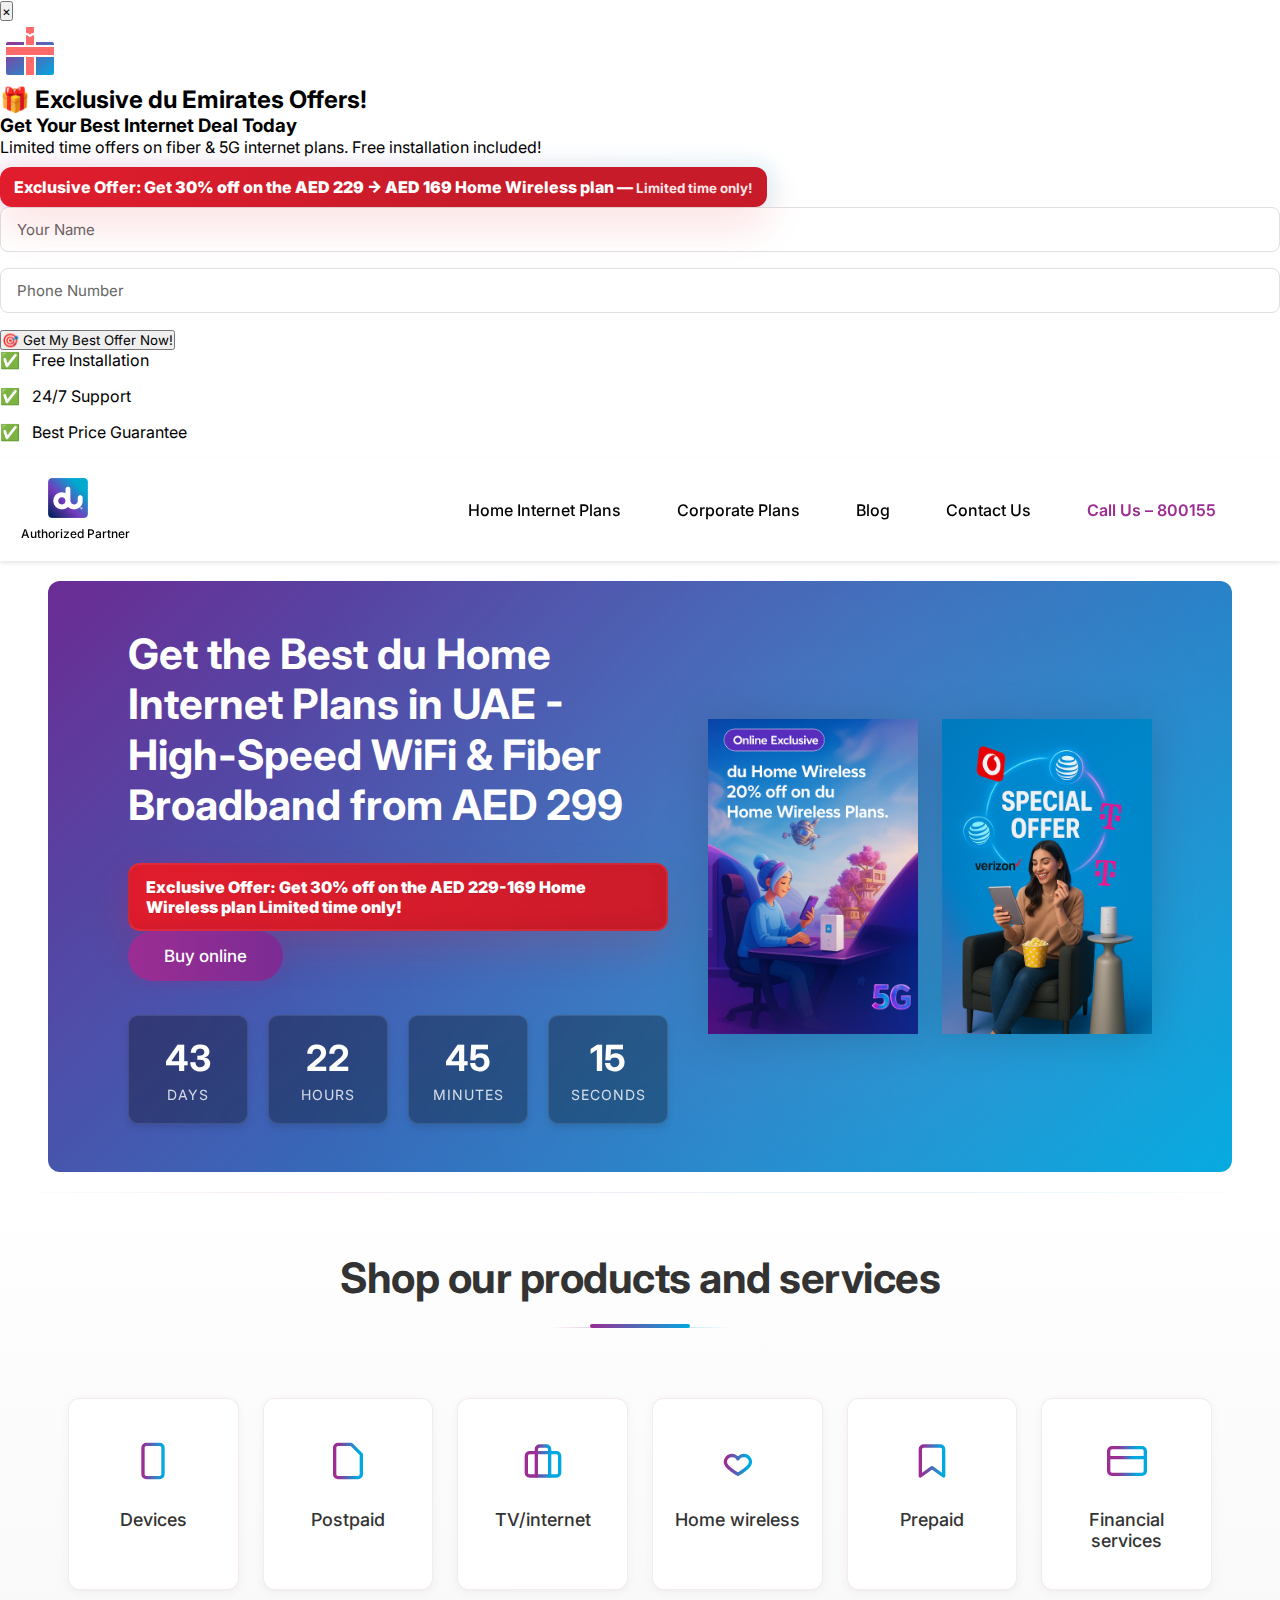
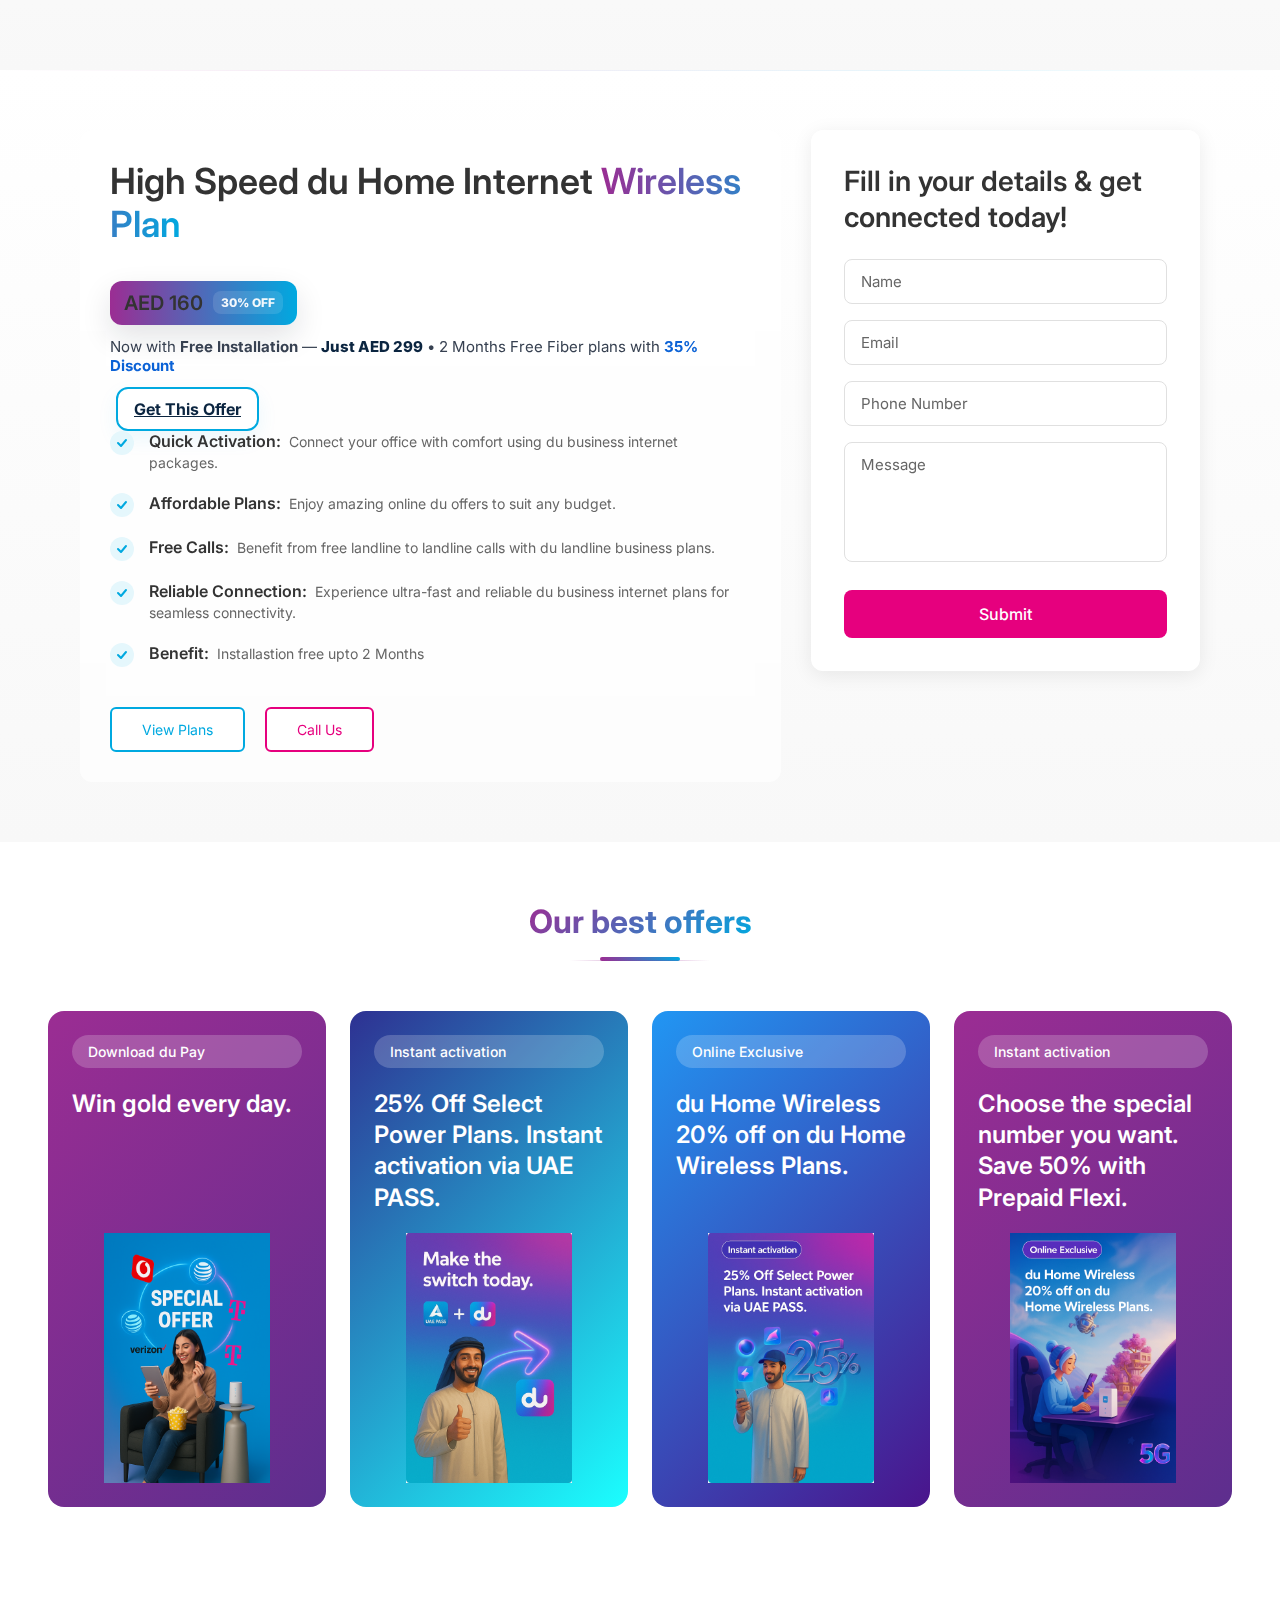
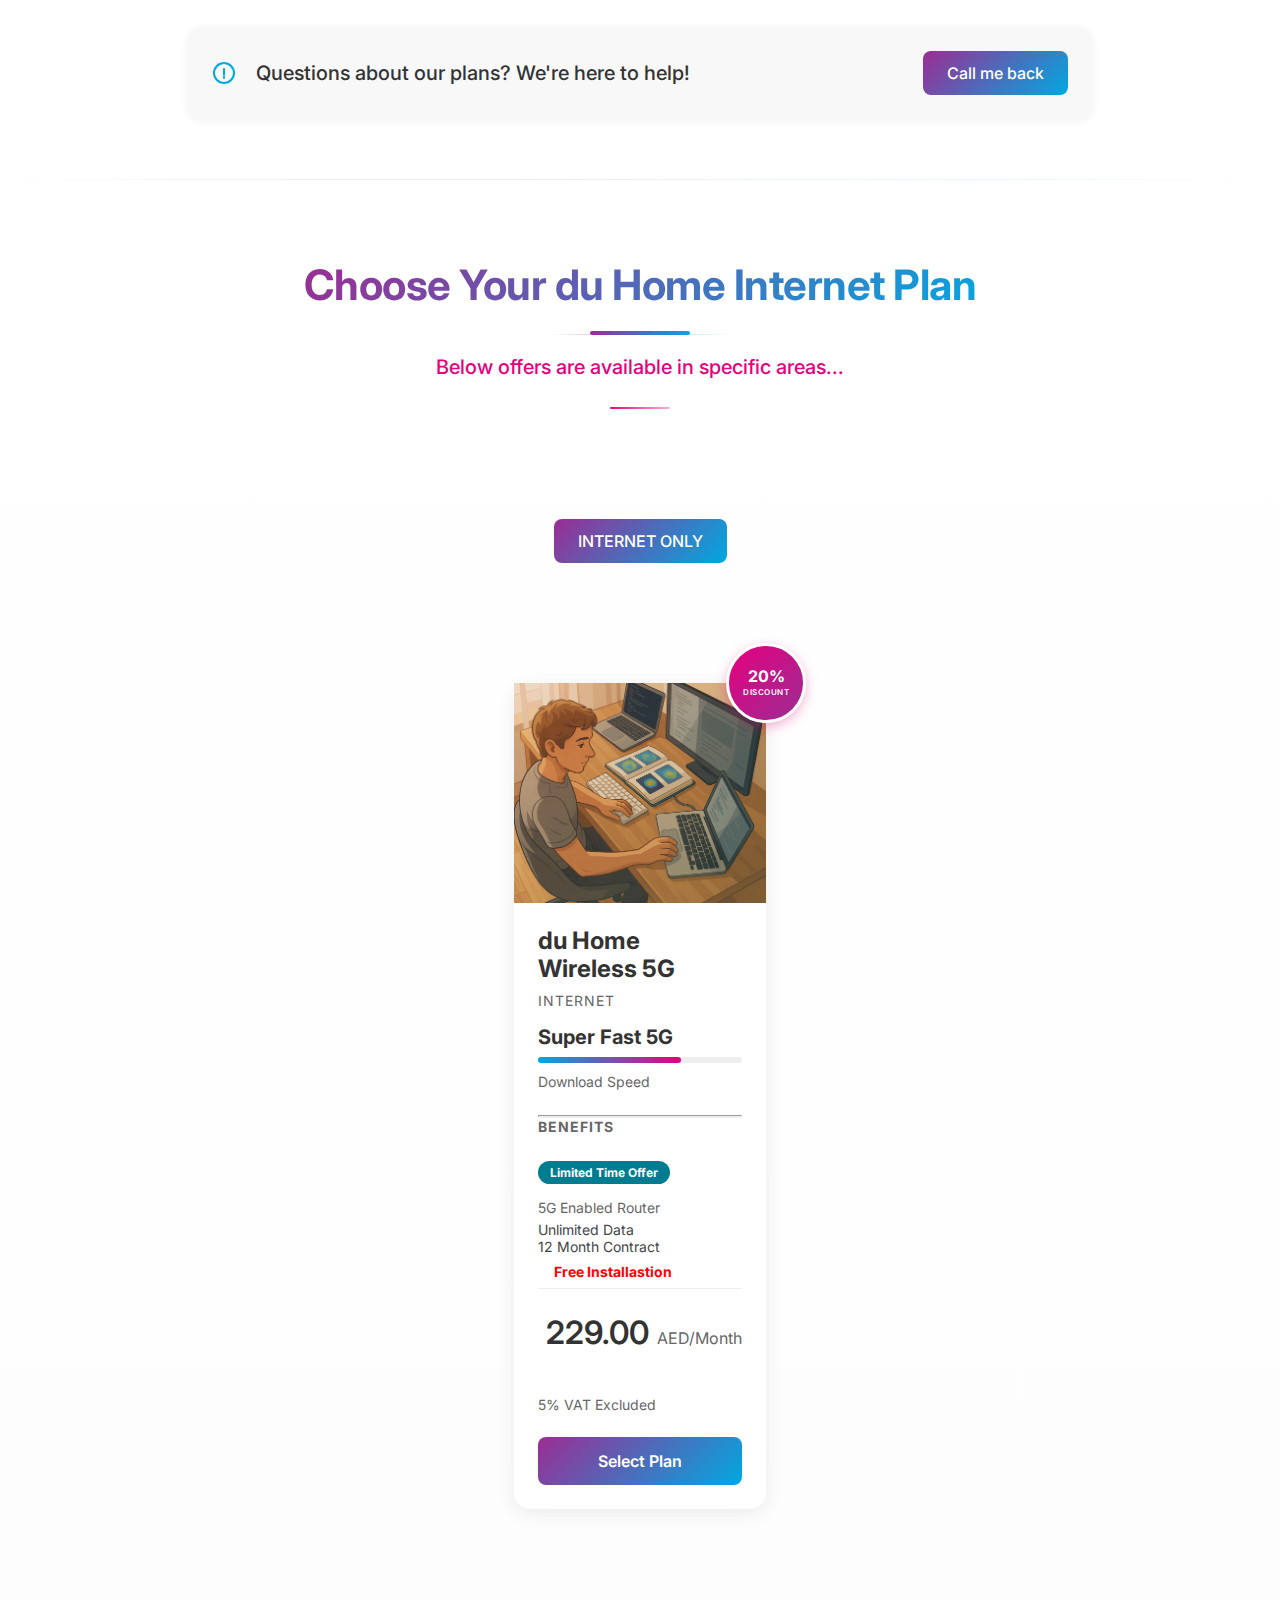
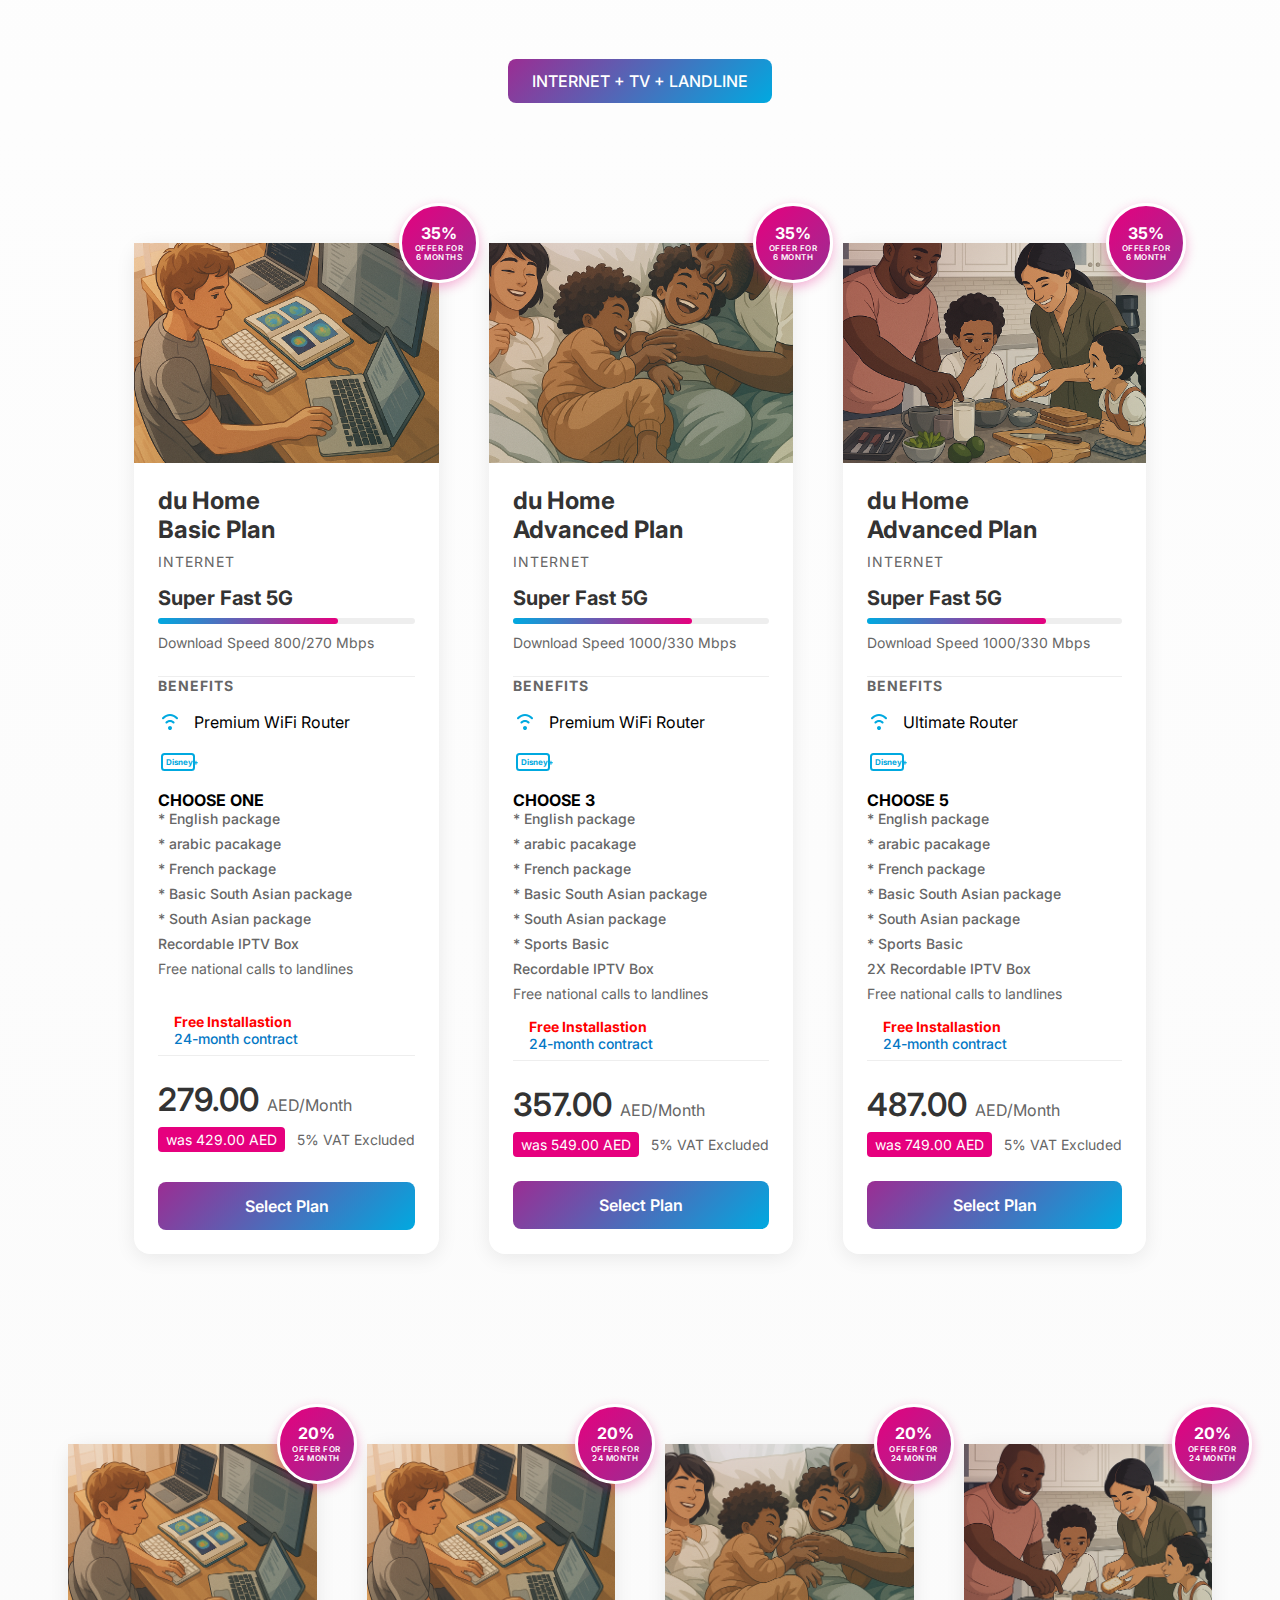
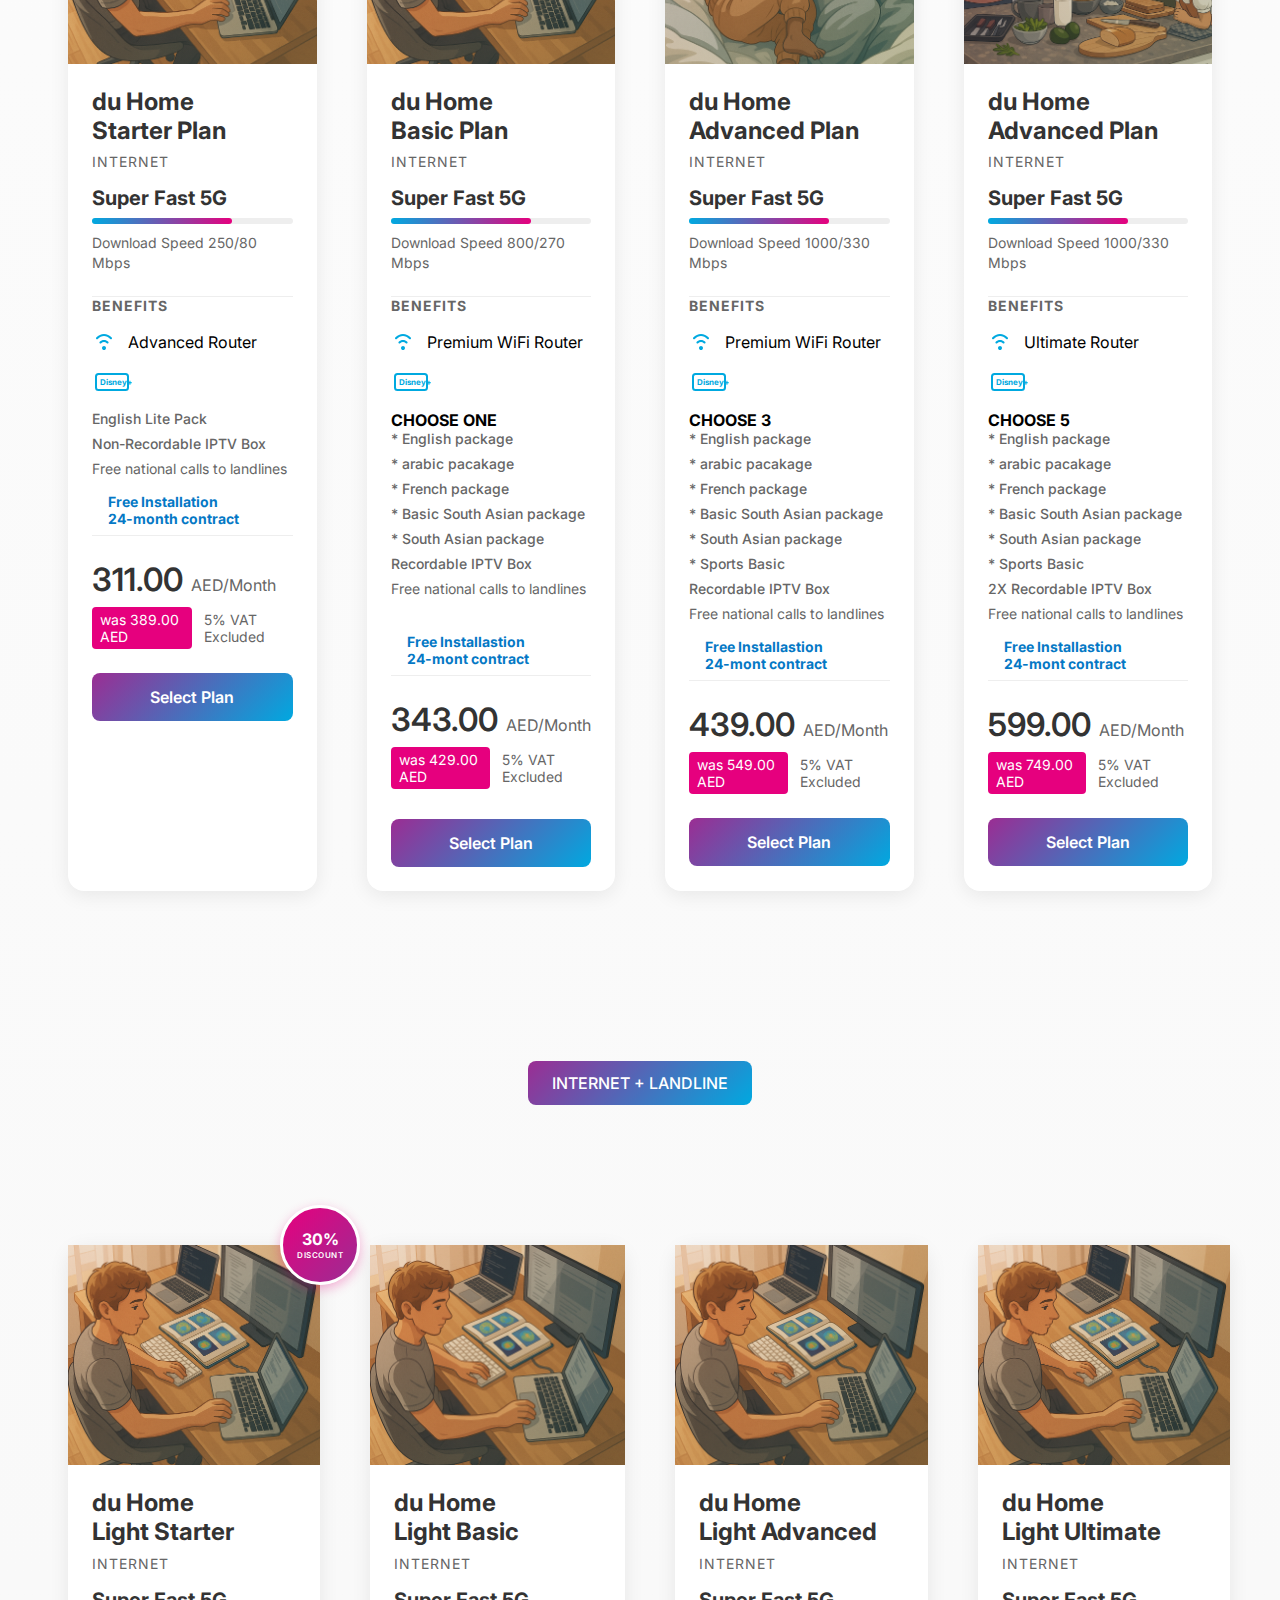
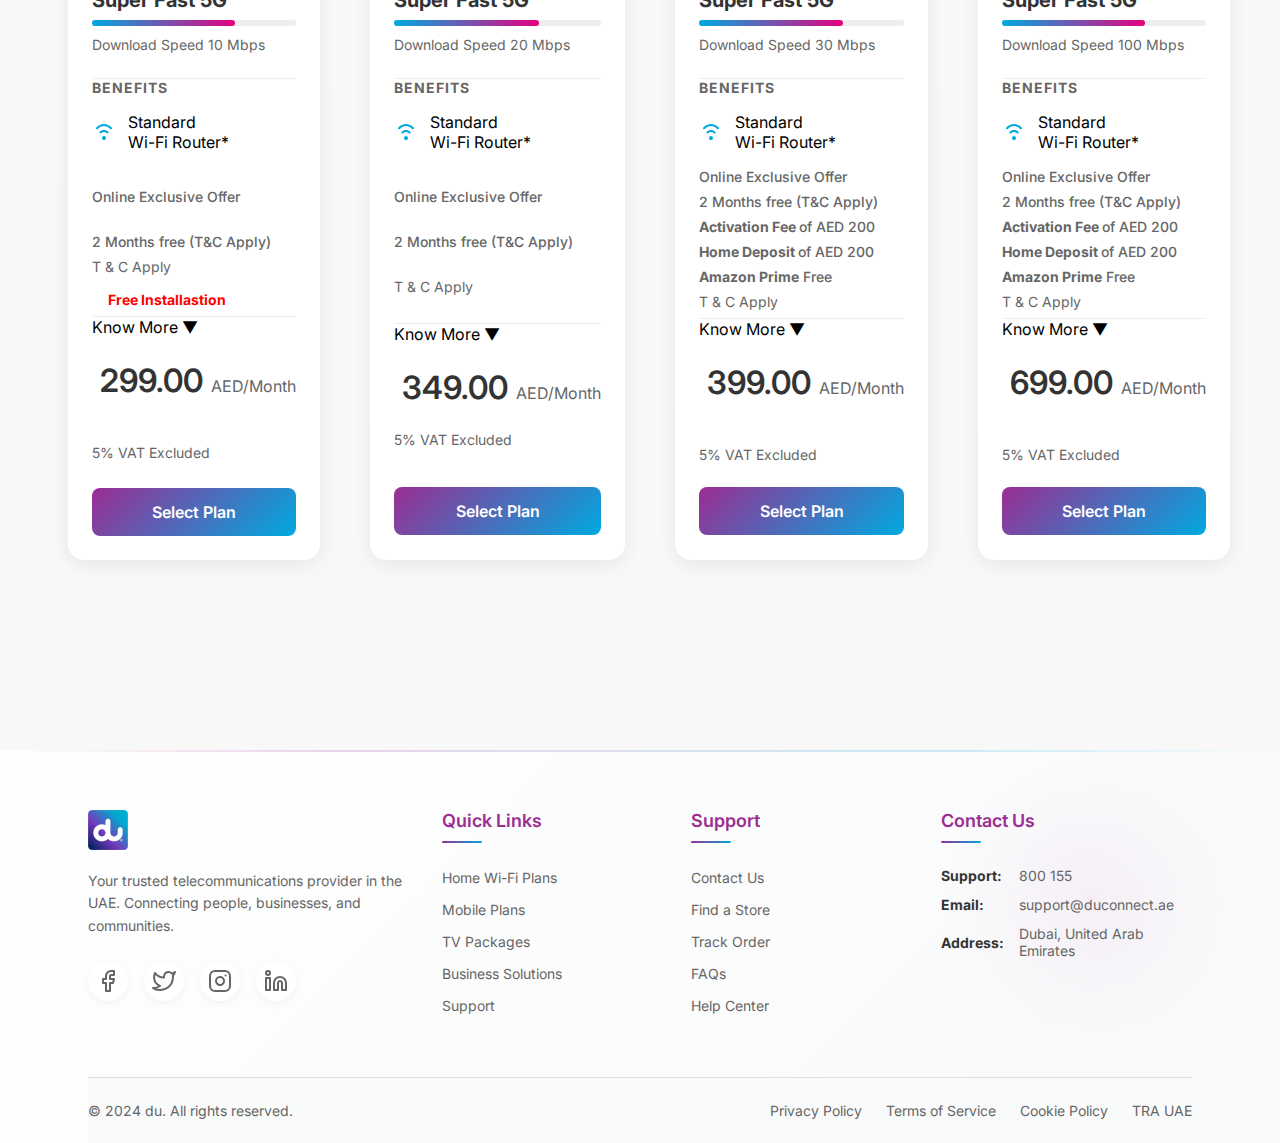
<file: index.html>
<!DOCTYPE html>
<html lang="en">
<head>
    <meta charset="UTF-8">
    <meta name="viewport" content="width=device-width, initial-scale=1.0">
    
    <!-- Primary SEO Meta Tags - Optimized for Top Rankings -->
    <title>du Home Internet Plans UAE 2025 | Best WiFi & Fiber Broadband Dubai | 299 AED Starting</title>
    <meta name="title" content="du Home Internet Plans UAE 2025 | Best WiFi & Fiber Broadband Dubai | 299 AED Starting">
    <meta name="description" content="Get du home internet plans in UAE starting from AED 299/month. High-speed fiber & 5G WiFi broadband with unlimited data in Dubai, Abu Dhabi. Free installation, 30% discount on select plans. Compare du home internet packages now!" />
    <meta name="keywords" content="du home internet plans, du home internet uae, du wifi plans dubai, du fiber internet uae, du home broadband, du internet packages 299 aed, du home wifi plans, home internet dubai, du home internet offers, du internet connection dubai, du fiber plans uae, du 5g home internet, best home internet uae, du home internet 299, du home internet installation, du home internet packages, du home internet plans dubai, du home internet plans abu dhabi, du home internet price, du home internet deals, du home internet 2025, cheapest home internet uae, du home internet unlimited, du home internet speed, du home internet review" />
    <meta name="robots" content="index, follow, max-image-preview:large, max-snippet:-1, max-video-preview:-1">
    <meta name="author" content="du Emirates Authorized Partner">
    
    <!-- Open Graph / Facebook - Optimized -->
    <meta property="og:type" content="website">
    <meta property="og:url" content="https://www.duconnect.ae/home-plans">
    <meta property="og:title" content="du Home Internet Plans UAE 2025 | Best WiFi & Fiber Broadband Dubai | 299 AED Starting">
    <meta property="og:description" content="Get du home internet plans in UAE starting from AED 299/month. High-speed fiber & 5G WiFi broadband with unlimited data in Dubai, Abu Dhabi. Free installation, 35% discount available.">
    <meta property="og:image" content="https://www.duconnect.ae/img/du-home-plans-uae.jpg">
    <meta property="og:image:width" content="1200">
    <meta property="og:image:height" content="630">
    <meta property="og:site_name" content="du Emirates">
    <meta property="og:locale" content="en_AE">
    <meta property="og:locale:alternate" content="ar_AE">
    
    <!-- Twitter Card - Optimized -->
    <meta name="twitter:card" content="summary_large_image">
    <meta name="twitter:url" content="https://www.duconnect.ae/home-plans">
    <meta name="twitter:title" content="du Home Internet Plans UAE 2025 | Best WiFi & Fiber Broadband Dubai">
    <meta name="twitter:description" content="Get du home internet plans in UAE starting from AED 299/month. High-speed fiber & 5G WiFi broadband with unlimited data. Free installation, 35% discount available.">
    <meta name="twitter:image" content="https://www.duconnect.ae/img/du-home-plans-uae.jpg">

    <!-- Additional SEO Meta Tags -->
    <meta name="geo.region" content="AE">
    <meta name="geo.country" content="United Arab Emirates">
    <meta name="geo.placename" content="Dubai, Abu Dhabi, UAE">
    <meta name="ICBM" content="25.2048,55.2708">
    
    <!-- Canonical URL -->
        <link rel="canonical" href="https://www.duconnect.ae/home-plans">

    
    <!-- Alternate URLs for different languages/regions -->
    <link rel="alternate" hreflang="en" href="https://www.duconnect.ae/home-plans" />
    <link rel="alternate" hreflang="en-ae" href="https://www.duconnect.ae/home-plans">
    <link rel="alternate" hreflang="ar-ae" href="https://www.duconnect.ae/ar/home-plans">
    
    <!-- Favicon and Icons -->
    <link rel="icon" type="image/png" href="img/logo (1).png">
    <link rel="shortcut icon" type="image/png" href="img/logo (1).png">
    <link rel="apple-touch-icon" sizes="180x180" href="img/logo (1).png">
    <link rel="icon" type="image/png" sizes="32x32" href="img/logo (1).png">
    <link rel="icon" type="image/png" sizes="16x16" href="img/logo (1).png">
    
    <!-- Stylesheets -->
    <link rel="stylesheet" href="styles_corp.css">
    <link href="https://fonts.googleapis.com/css2?family=Inter:wght@400;500;600;700&display=swap" rel="stylesheet">
    <style>
    /* Highlighted animated subtitle for hero */
    .hero-subtitle{
        display:inline-block;
        position:relative;
        font-weight:900;
        color:#fff; /* white text on vivid red chip */
        background:linear-gradient(90deg,#e11d2d 0%,#c81b2a 60%);
        padding:12px 16px;
        border-radius:12px;
        box-shadow:0 18px 40px rgba(225,29,45,0.18), inset 0 -6px 18px rgba(0,0,0,0.06);
        transform-origin:center;
        animation: heroPulse 2.4s ease-in-out infinite, heroShimmer 3.2s linear infinite;
        background-size:200% 100%;
        text-shadow:0 1px 0 rgba(0,0,0,0.15);
        border:2px solid rgba(255,255,255,0.06);
        overflow:visible;
    }

    @keyframes heroPulse{
        0%{transform:translateY(0) scale(1)}
        50%{transform:translateY(-4px) scale(1.02)}
        100%{transform:translateY(0) scale(1)}
    }

    @keyframes heroShimmer{
        0%{background-position:-200% 0}
        50%{background-position:200% 0}
        100%{background-position:-200% 0}
    }

    /* subtle glowing ring using pseudo-element */
    .hero-subtitle::after{
        content:'';
        position:absolute;
        left:-6px;right:-6px;top:-6px;bottom:-6px;
        border-radius:16px;
        background:linear-gradient(90deg, rgba(155,45,147,0.12), rgba(0,169,224,0.12));
        filter:blur(12px);
        opacity:0.9;
        z-index:-1;
        animation: glowShift 4s linear infinite;
    }

    @keyframes glowShift{
        0%{transform:translateX(-6px)}
        50%{transform:translateX(6px)}
        100%{transform:translateX(-6px)}
    }

    /* Respect prefers-reduced-motion */
    @media (prefers-reduced-motion: reduce){
        .hero-subtitle, .hero-subtitle::after{animation:none;transition:none}
    }

    /* popup promo highlight (red chip) - used inside welcome popup */
    .popup-promo{
        display:inline-block;margin-top:10px;padding:10px 14px;border-radius:12px;font-weight:800;color:#fff;background:linear-gradient(90deg,#e11d2d 0%,#c81b2a 60%);box-shadow:0 18px 40px rgba(225,29,45,0.14);position:relative}
    .popup-promo small{font-weight:700;color:#ffe6e6}
    .popup-promo::after{content:'';position:absolute;left:-6px;right:-6px;top:-6px;bottom:-6px;border-radius:16px;background:linear-gradient(90deg, rgba(155,45,147,0.12), rgba(0,169,224,0.12));filter:blur(10px);z-index:-1;animation:popupGlow 4s linear infinite}
    @keyframes popupGlow{0%{transform:translateX(-6px)}50%{transform:translateX(6px)}100%{transform:translateX(-6px)}}
    @media (prefers-reduced-motion: reduce){.popup-promo,.popup-promo::after{animation:none}}

    /* Slight stronger emphasis on small screens */
    @media (max-width:760px){
        .hero-subtitle{padding:8px 10px;font-size:0.98rem;border-radius:8px}
    }
    /* Corporate promo heading styles */
    .promo-heading{font-size:26px;margin:0 0 10px;line-height:1.05;color:#0f172a;font-weight:800}
    .promo-heading .promo-strong{color:transparent;background:linear-gradient(90deg,#9b2d93 0%,#00a9e0 100%);-webkit-background-clip:text;background-clip:text}
    .promo-meta{display:flex;flex-wrap:wrap;gap:12px;align-items:center;margin-top:8px}
    .price-chip{background:linear-gradient(90deg,#9b2d93,#00a9e0);color:#fff;padding:10px 14px;border-radius:12px;box-shadow:0 12px 30px rgba(15,23,42,0.12);font-weight:800;display:inline-flex;align-items:center;gap:10px}
    .price-chip .amount{font-size:20px}
    .price-chip .save{font-size:12px;opacity:0.95;background:rgba(255,255,255,0.12);padding:4px 8px;border-radius:8px}
    .promo-secondary{color:#374151;font-size:15px}
    .promo-cta{display:inline-block;background:#fff;border:2px solid #00a9e0;color:#0b2540;padding:10px 16px;border-radius:12px;font-weight:700;margin-left:6px;box-shadow:0 8px 20px rgba(0,169,224,0.08)}
    @media(max-width:760px){
        .promo-heading{font-size:20px}
        .price-chip{padding:8px 10px}
    }
    </style>
    
    <!-- Structured Data / JSON-LD - Comprehensive SEO Optimization -->
    
    <!-- Organization Schema -->
    <script type="application/ld+json">
    {
      "@context": "https://schema.org",
      "@type": "Organization",
      "name": "du Emirates",
      "alternateName": "du Emirates Authorized Partner",
      "url": "https://www.duconnect.ae/",
      "logo": "https://www.duconnect.ae/img/logo (1).png",
      "description": "Authorized partner for du Emirates home internet, WiFi, and fiber broadband services in UAE. Best home internet plans starting from AED 299 in Dubai, Abu Dhabi, and across UAE.",
      "address": {
        "@type": "PostalAddress",
        "addressCountry": "AE",
        "addressRegion": "Dubai",
        "addressLocality": "Dubai, UAE"
      },
      "contactPoint": [
        {
          "@type": "ContactPoint",
          "telephone": "+971-800-155",
          "contactType": "customer service",
          "areaServed": "AE",
          "availableLanguage": ["English", "Arabic"]
        },
        {
          "@type": "ContactPoint",
          "telephone": "+971-55-561-1339",
          "contactType": "sales",
          "areaServed": "AE",
          "availableLanguage": ["English", "Arabic"]
        }
      ],
      "sameAs": [
        "https://www.facebook.com/share/p/1CXhuVPoMN/",
        "https://www.instagram.com/p/DNqH9D_t590/?igsh=MXd5d28xZDhveTFoMQ==",
        "https://www.linkedin.com/company/duemirates"
      ],
      "aggregateRating": {
        "@type": "AggregateRating",
        "ratingValue": "4.5",
        "reviewCount": "150",
        "bestRating": "5",
        "worstRating": "1"
      }
    }
    </script>
    
    <!-- Service Schema for Home Internet Plans -->
    <script type="application/ld+json">
    {
      "@context": "https://schema.org",
      "@type": "Service",
      "serviceType": "Home Internet Plans",
      "name": "du Home Internet Plans UAE",
      "description": "High-speed home internet plans including fiber broadband and 5G WiFi in UAE. Plans starting from AED 299/month with unlimited data, free installation, and 30% discount on select plans.",
      "provider": {
        "@type": "Organization",
        "name": "du Emirates"
      },
      "areaServed": {
        "@type": "Country",
        "name": "United Arab Emirates"
      },
      "hasOfferCatalog": {
        "@type": "OfferCatalog",
        "name": "du Home Internet Plans",
        "itemListElement": [
          {
            "@type": "Offer",
            "itemOffered": {
              "@type": "Service",
              "name": "du Home Wireless 5G Plan",
              "description": "Super Fast 5G home internet with unlimited data"
            },
            "price": "279",
            "priceCurrency": "AED",
            "priceSpecification": {
              "@type": "UnitPriceSpecification",
              "price": "279",
              "priceCurrency": "AED",
              "billingIncrement": "P1M",
              "unitCode": "MON"
            }
          },
          {
            "@type": "Offer",
            "itemOffered": {
              "@type": "Service",
              "name": "du Home Advanced Plan",
              "description": "Fiber internet plan with 1000/330 Mbps speed"
            },
            "price": "487",
            "priceCurrency": "AED",
            "priceSpecification": {
              "@type": "UnitPriceSpecification",
              "price": "487",
              "priceCurrency": "AED",
              "billingIncrement": "P1M",
              "unitCode": "MON"
            }
          },
          {
            "@type": "Offer",
            "itemOffered": {
              "@type": "Service",
              "name": "du Home Starter Plan",
              "description": "Fiber internet plan with 250/80 Mbps speed"
            },
            "price": "299",
            "priceCurrency": "AED",
            "priceSpecification": {
              "@type": "UnitPriceSpecification",
              "price": "299",
              "priceCurrency": "AED",
              "billingIncrement": "P1M",
              "unitCode": "MON"
            }
          }
        ]
      }
    }
    </script>
    
    <!-- BreadcrumbList Schema -->
    <script type="application/ld+json">
    {
      "@context": "https://schema.org",
      "@type": "BreadcrumbList",
      "itemListElement": [
        {
          "@type": "ListItem",
          "position": 1,
          "name": "Home",
          "item": "https://www.duconnect.ae/"
        },
        {
          "@type": "ListItem",
          "position": 2,
          "name": "Home Internet Plans",
          "item": "https://www.duconnect.ae/home-plans"
        }
      ]
    }
    </script>
    
    <!-- FAQ Schema for Common Questions -->
    <script type="application/ld+json">
    {
      "@context": "https://schema.org",
      "@type": "FAQPage",
      "mainEntity": [
        {
          "@type": "Question",
          "name": "What are the du home internet plans available in UAE?",
          "acceptedAnswer": {
            "@type": "Answer",
            "text": "du offers multiple home internet plans in UAE including: du Home Wireless 5G Plan starting from AED 279/month, du Home Advanced Plan with 1000/330 Mbps fiber at AED 487/month, and du Home Starter Plan with 250/80 Mbps at AED 299/month. All plans include unlimited data and free installation."
          }
        },
        {
          "@type": "Question",
          "name": "How much does du home internet cost in Dubai?",
          "acceptedAnswer": {
            "@type": "Answer",
            "text": "du home internet plans in Dubai start from AED 299/month for the Starter Plan. The Advanced Plan is available at AED 487/month. Currently, there's a 30% discount offer on select Power Plans with free installation."
          }
        },
        {
          "@type": "Question",
          "name": "Does du offer fiber internet in UAE?",
          "acceptedAnswer": {
            "@type": "Answer",
            "text": "Yes, du offers high-speed fiber internet plans in UAE. The du Home Advanced Plan provides 1000/330 Mbps fiber connection, and the Starter Plan offers 250/80 Mbps fiber speeds. Both plans include unlimited data and are available across Dubai, Abu Dhabi, and other Emirates."
          }
        },
        {
          "@type": "Question",
          "name": "Is installation free for du home internet?",
          "acceptedAnswer": {
            "@type": "Answer",
            "text": "Yes, du offers free installation for home internet plans. This includes setup and activation of your fiber or 5G WiFi connection. Contact du Emirates at 800 155 or visit duconnect.ae to get started."
          }
        },
        {
          "@type": "Question",
          "name": "What is the speed of du home internet plans?",
          "acceptedAnswer": {
            "@type": "Answer",
            "text": "du home internet plans offer various speeds: 5G Wireless plans with super-fast speeds, Fiber Advanced Plan with 1000/330 Mbps download/upload, and Fiber Starter Plan with 250/80 Mbps. All plans provide unlimited data usage."
          }
        },
        {
          "@type": "Question",
          "name": "How to get du home internet connection in Dubai?",
          "acceptedAnswer": {
            "@type": "Answer",
            "text": "To get du home internet in Dubai, you can buy online at duconnect.ae, call 800 155 for customer service, or contact sales at +971 55 561 1339. du offers quick activation and free installation for new connections."
          }
        }
      ]
    }
    </script>
    
    <!-- WebPage Schema -->
    <script type="application/ld+json">
    {
      "@context": "https://schema.org",
      "@type": "WebPage",
      "name": "du Home Internet Plans UAE 2025 | Best WiFi & Fiber Broadband Dubai",
      "description": "Compare and get du home internet plans in UAE starting from AED 299/month. High-speed fiber & 5G WiFi broadband with unlimited data in Dubai, Abu Dhabi. Free installation, 30% discount available.",
      "url": "https://www.duconnect.ae/home-plans",
      "inLanguage": "en-AE",
      "isPartOf": {
        "@type": "WebSite",
        "name": "du Emirates",
        "url": "https://www.duconnect.ae"
      },
      "about": {
        "@type": "Thing",
        "name": "Home Internet Plans in UAE"
      },
      "primaryImageOfPage": {
        "@type": "ImageObject",
        "url": "https://www.duconnect.ae/img/du-home-plans-uae.jpg"
      }
    }
    </script>

    <meta name="google-site-verification" content="kZEFpEoJaKyCHJHWH1KI2G2YCe7p3eFFX-vx_aaikHQ" />

  <!-- Google Tag Manager -->
<script>(function(w,d,s,l,i){w[l]=w[l]||[];w[l].push({'gtm.start':
    new Date().getTime(),event:'gtm.js'});var f=d.getElementsByTagName(s)[0],
    j=d.createElement(s),dl=l!='dataLayer'?'&l='+l:'';j.async=true;j.src=
    'https://www.googletagmanager.com/gtm.js?id='+i+dl;f.parentNode.insertBefore(j,f);
    })(window,document,'script','dataLayer','GTM-PZJKNF52');</script>
    <!-- End Google Tag Manager -->


    <!-- Google tag (gtag.js) -->
<script async src="https://www.googletagmanager.com/gtag/js?id=AW-17406763028"></script>
<script>
  window.dataLayer = window.dataLayer || [];
  function gtag(){dataLayer.push(arguments);}
  gtag('js', new Date());

  gtag('config', 'AW-17406763028');
</script>

    
</head>
<body>
     
    <!-- Google Tag Manager (noscript) -->
<noscript><iframe src="https://www.googletagmanager.com/ns.html?id=GTM-PZJKNF52"
    height="0" width="0" style="display:none;visibility:hidden"></iframe></noscript>
    <!-- End Google Tag Manager (noscript) -->


       <!-- Welcome Popup Modal -->
    <div id="welcomePopup" class="popup-overlay">
        <div class="popup-container">
            <button class="popup-close" aria-label="Close popup">&times;</button>
            
            <div class="popup-content">
                <div class="popup-header">
                    <div class="gift-box-icon">
                        <svg width="60" height="60" viewBox="0 0 60 60" fill="none" xmlns="http://www.w3.org/2000/svg">
                            <rect x="5" y="20" width="50" height="35" rx="3" fill="url(#giftGradient)" stroke="#fff" stroke-width="2"/>
                            <rect x="25" y="5" width="10" height="50" fill="#ff6b6b" stroke="#fff" stroke-width="2"/>
                            <rect x="5" y="25" width="50" height="10" fill="#ff6b6b" stroke="#fff" stroke-width="2"/>
                            <path d="M20 20C20 15 25 10 30 15C35 10 40 15 40 20" stroke="#fff" stroke-width="2" fill="none"/>
                            <defs>
                                <linearGradient id="giftGradient" x1="0%" y1="0%" x2="100%" y2="100%">
                                    <stop offset="0%" style="stop-color:#9b2d93"/>
                                    <stop offset="100%" style="stop-color:#00a9e0"/>
                                </linearGradient>
                            </defs>
                        </svg>
                    </div>
                    <h2>🎁 Exclusive du Emirates Offers!</h2>
                    <h3>Get Your Best Internet Deal Today</h3>
                    <p>Limited time offers on fiber & 5G internet plans. Free installation included!</p>
                    <p class="popup-promo">Exclusive Offer: Get <strong>30% off</strong> on the <strong>AED 229 → AED 169</strong> Home Wireless plan — <small>Limited time only!</small></p>

                </div>
                
                <form class="popup-form" id="popupContactForm">
                    <div class="form-group">
                        <input type="text" id="Name" name="Name" placeholder="Your Name" required>
                    </div>
                    <div class="form-group">
                        <input type="tel" id="Phone" name="Phone" placeholder="Phone Number" required>
                    </div>
                    
                    <button type="submit" class="popup-submit-btn">
                        <span>🎯 Get My Best Offer Now!</span>
                    </button>
                    
                    <div class="popup-benefits">
                        <div class="benefit-item">
                            <span class="benefit-icon">✅</span>
                            <span>Free Installation</span>
                        </div>
                        <div class="benefit-item">
                            <span class="benefit-icon">✅</span>
                            <span>24/7 Support</span>
                        </div>
                        <div class="benefit-item">
                            <span class="benefit-icon">✅</span>
                            <span>Best Price Guarantee</span>
                        </div>
                    </div>
                </form>
                
                <p class="popup-response" id="popupResponse"></p>
            </div>
        </div>
    </div>

    <header role="banner">
        <nav class="main-nav" role="navigation" aria-label="Main navigation">
            <div class="nav-container">
                <div class="logo-container">
                <a href="/" class="logo" aria-label="du Emirates Home">
                        <img src="img/logo (1).png" alt="du Emirates logo - Authorized Partner">
                </a>
                    <span class="authorized-text">Authorized Partner</span>
                </div>
                <button class="mobile-menu-toggle" aria-label="Toggle mobile menu">
                    <span></span>
                    <span></span>
                    <span></span>
                </button>
                <div class="nav-links">
                    <!-- <div class="nav-item active">
                        <a href="/index_corp.html" aria-label="du Corporate Plans UAE">Home</a>
                    </div> -->
                     <div class="nav-item">
                        <a href="/index.html" aria-label="du Home Internet Plans UAE">Home Internet Plans</a>
                    </div>
                     <div class="nav-item ">
                        <a href="/index_corp.html" aria-label="View Corporate Internet Plans">Corporate Plans</a>
                    </div>
                      <div class="nav-item">
                        <a href="/blog.html" aria-label="View du Emirates Blog">Blog</a>
                    </div>
                    <div class="nav-item">
                        <a href="/contact.html" aria-label="Contact du Emirates">Contact Us</a>
                    </div>
                    
                    <div class="nav-item">
                        <a href="tel:800155" class="phone-link" aria-label="Call du Emirates at 800155">Call Us – 800155</a>
                    </div>
                </div>
                
            </div>
        </nav>
    </header>

    <main>
        <section class="hero">
            <div class="hero-content">
                <h1>Get the Best du Home Internet Plans in UAE - High-Speed WiFi & Fiber Broadband from AED 299</h1>
                <p class="hero-subtitle">Exclusive Offer: Get 30% off on the AED 229-169 Home Wireless plan  Limited time only!</p>
                <div class="hero-content-bottom">
                    <a href="/contact.html" class="cta-button">Buy online</a>
                    <div class="countdown-container">
                        <div class="countdown-item">
                            <span class="countdown-value" id="days">43</span>
                            <span class="countdown-label">Days</span>
                        </div>
                        <div class="countdown-item">
                            <span class="countdown-value" id="hours">22</span>
                            <span class="countdown-label">Hours</span>
                        </div>
                        <div class="countdown-item">
                            <span class="countdown-value" id="minutes">45</span>
                            <span class="countdown-label">Minutes</span>
                        </div>
                        <div class="countdown-item">
                            <span class="countdown-value" id="seconds">15</span>
                            <span class="countdown-label">Seconds</span>
                        </div>
                    </div>
                </div>
            </div>
            <div class="hero-images">
                <div class="hero-image">
                    <img src="img/img44.png" alt="Person using du mobile services" class="hero-img">
                </div>
                <div class="hero-image">
                    <img src="img/img12.png" alt="Person using du mobile services" class="hero-img">
                </div>
            </div>
        </section>

        <section class="services">
            <h2><span>Shop our products and services</span></h2>
            <div class="services-grid">
                <div class="service-item">
                    <div class="service-icon">
                        <svg width="24" height="24" viewBox="0 0 24 24" fill="none">
                            <path d="M16 2H8C7.46957 2 6.96086 2.21071 6.58579 2.58579C6.21071 2.96086 6 3.46957 6 4V20C6 20.5304 6.21071 21.0391 6.58579 21.4142C6.96086 21.7893 7.46957 22 8 22H16C16.5304 22 17.0391 21.7893 17.4142 21.4142C17.7893 21.0391 18 20.5304 18 20V4C18 3.46957 17.7893 2.96086 17.4142 2.58579C17.0391 2.21071 16.5304 2 16 2Z" stroke="url(#paint0_linear)" stroke-width="2" stroke-linecap="round" stroke-linejoin="round"/>
                            <defs>
                                <linearGradient id="paint0_linear" x1="6" y1="12" x2="18" y2="12" gradientUnits="userSpaceOnUse">
                                    <stop stop-color="#9B2D93"/>
                                    <stop offset="1" stop-color="#00A9E0"/>
                                </linearGradient>
                            </defs>
                        </svg>
                    </div>
                    <h3>Devices</h3>
                </div>
                <div class="service-item">
                    <div class="service-icon">
                        <svg width="24" height="24" viewBox="0 0 24 24" fill="none">
                            <path d="M14 2H6C5.46957 2 4.96086 2.21071 4.58579 2.58579C4.21071 2.96086 4 3.46957 4 4V20C4 20.5304 4.21071 21.0391 4.58579 21.4142C4.96086 21.7893 5.46957 22 6 22H18C18.5304 22 19.0391 21.7893 19.4142 21.4142C19.7893 21.0391 20 20.5304 20 20V8L14 2Z" stroke="url(#paint0_linear)" stroke-width="2" stroke-linecap="round" stroke-linejoin="round"/>
                            <defs>
                                <linearGradient id="paint0_linear" x1="4" y1="12" x2="20" y2="12" gradientUnits="userSpaceOnUse">
                                    <stop stop-color="#9B2D93"/>
                                    <stop offset="1" stop-color="#00A9E0"/>
                                </linearGradient>
                            </defs>
                        </svg>
                    </div>
                    <h3>Postpaid</h3>
                </div>
                <div class="service-item">
                    <div class="service-icon">
                        <svg width="24" height="24" viewBox="0 0 24 24" fill="none">
                            <path d="M20 7H4C2.89543 7 2 7.89543 2 9V19C2 20.1046 2.89543 21 4 21H20C21.1046 21 22 20.1046 22 19V9C22 7.89543 21.1046 7 20 7Z" stroke="url(#paint0_linear)" stroke-width="2" stroke-linecap="round" stroke-linejoin="round"/>
                            <path d="M16 21V5C16 4.46957 15.7893 3.96086 15.4142 3.58579C15.0391 3.21071 14.5304 3 14 3H10C9.46957 3 8.96086 3.21071 8.58579 3.58579C8.21071 3.96086 8 4.46957 8 5V21" stroke="url(#paint1_linear)" stroke-width="2" stroke-linecap="round" stroke-linejoin="round"/>
                            <defs>
                                <linearGradient id="paint0_linear" x1="2" y1="14" x2="22" y2="14" gradientUnits="userSpaceOnUse">
                                    <stop stop-color="#9B2D93"/>
                                    <stop offset="1" stop-color="#00A9E0"/>
                                </linearGradient>
                                <linearGradient id="paint1_linear" x1="8" y1="12" x2="16" y2="12" gradientUnits="userSpaceOnUse">
                                    <stop stop-color="#9B2D93"/>
                                    <stop offset="1" stop-color="#00A9E0"/>
                                </linearGradient>
                            </defs>
                        </svg>
                    </div>
                    <h3>TV/internet</h3>
                </div>
                <div class="service-item">
                    <div class="service-icon">
                        <svg width="24" height="24" viewBox="0 0 24 24" fill="none">
                            <path d="M5 12.55C5 11.7 5.293 10.876 5.839 10.197C6.385 9.518 7.154 9.037 8.009 8.82C8.864 8.604 9.763 8.664 10.579 8.992C11.395 9.32 12.082 9.899 12.55 10.65C13.018 9.899 13.705 9.32 14.521 8.992C15.337 8.664 16.236 8.604 17.091 8.82C17.946 9.037 18.715 9.518 19.261 10.197C19.807 10.876 20.1 11.7 20.1 12.55C20.1 15.84 12.55 19.95 12.55 19.95C12.55 19.95 5 15.84 5 12.55Z" stroke="url(#paint0_linear)" stroke-width="2" stroke-linecap="round" stroke-linejoin="round"/>
                            <defs>
                                <linearGradient id="paint0_linear" x1="5" y1="14.3849" x2="20.1" y2="14.3849" gradientUnits="userSpaceOnUse">
                                    <stop stop-color="#9B2D93"/>
                                    <stop offset="1" stop-color="#00A9E0"/>
                                </linearGradient>
                            </defs>
                        </svg>
                    </div>
                    <h3>Home wireless</h3>
                </div>
                <div class="service-item">
                    <div class="service-icon">
                        <svg width="24" height="24" viewBox="0 0 24 24" fill="none">
                            <path d="M19 21L12 16L5 21V5C5 4.46957 5.21071 3.96086 5.58579 3.58579C5.96086 3.21071 6.46957 3 7 3H17C17.5304 3 18.0391 3.21071 18.4142 3.58579C18.7893 3.96086 19 4.46957 19 5V21Z" stroke="url(#paint0_linear)" stroke-width="2" stroke-linecap="round" stroke-linejoin="round"/>
                            <defs>
                                <linearGradient id="paint0_linear" x1="5" y1="12" x2="19" y2="12" gradientUnits="userSpaceOnUse">
                                    <stop stop-color="#9B2D93"/>
                                    <stop offset="1" stop-color="#00A9E0"/>
                                </linearGradient>
                            </defs>
                        </svg>
                    </div>
                    <h3>Prepaid</h3>
                </div>
                <div class="service-item">
                    <div class="service-icon">
                        <svg width="24" height="24" viewBox="0 0 24 24" fill="none">
                            <path d="M21 4H3C1.89543 4 1 4.89543 1 6V18C1 19.1046 1.89543 20 3 20H21C22.1046 20 23 19.1046 23 18V6C23 4.89543 22.1046 4 21 4Z" stroke="url(#paint0_linear)" stroke-width="2" stroke-linecap="round" stroke-linejoin="round"/>
                            <path d="M1 10H23" stroke="url(#paint1_linear)" stroke-width="2" stroke-linecap="round" stroke-linejoin="round"/>
                            <defs>
                                <linearGradient id="paint0_linear" x1="1" y1="12" x2="23" y2="12" gradientUnits="userSpaceOnUse">
                                    <stop stop-color="#9B2D93"/>
                                    <stop offset="1" stop-color="#00A9E0"/>
                                </linearGradient>
                                <linearGradient id="paint1_linear" x1="1" y1="10.5" x2="23" y2="10.5" gradientUnits="userSpaceOnUse">
                                    <stop stop-color="#9B2D93"/>
                                    <stop offset="1" stop-color="#00A9E0"/>
                                </linearGradient>
                            </defs>
                        </svg>
                    </div>
                    <h3>Financial services</h3>
                </div>
            </div>
        </section>

        <section class="corporate-internet">
            <div class="corporate-content">
                <div class="features-column">
                    <div class="promo-block">
                        <h2 class="promo-heading">High Speed du Home Internet <span class="promo-strong">Wireless Plan</span></h2>
                        <div class="promo-meta">
                            <div class="price-chip" aria-hidden="true">
                                <span class="amount">AED 160</span>
                                <span class="save">30% OFF</span>
                            </div>
                            <div class="promo-secondary">Now with <strong>Free Installation</strong> — <span style="font-weight:800;color:#0b2540">Just AED 299</span> • 2 Months Free Fiber plans with <span style="color:#0b62d6;font-weight:700">35% Discount</span></div>
                            <a class="promo-cta" href="/contact.html" aria-label="Get this offer now">Get This Offer</a>
                        </div>
                    </div>
                    
                    <div class="feature-list">
                        <div class="feature-item">
                            <div class="feature-icon">
                                <svg width="24" height="24" viewBox="0 0 24 24" fill="none">
                                    <circle cx="12" cy="12" r="12" fill="#E5F7FC"/>
                                    <path d="M8 12L11 15L16 9" stroke="#00A9E0" stroke-width="2" stroke-linecap="round" stroke-linejoin="round"/>
                                </svg>
                            </div>
                            <div class="feature-text">
                                <h3>Quick Activation:</h3>
                                <p>Connect your office with comfort using du business internet packages.</p>
                            </div>
                        </div>

                        <div class="feature-item">
                            <div class="feature-icon">
                                <svg width="24" height="24" viewBox="0 0 24 24" fill="none">
                                    <circle cx="12" cy="12" r="12" fill="#E5F7FC"/>
                                    <path d="M8 12L11 15L16 9" stroke="#00A9E0" stroke-width="2" stroke-linecap="round" stroke-linejoin="round"/>
                                </svg>
                            </div>
                            <div class="feature-text">
                                <h3>Affordable Plans:</h3>
                                <p>Enjoy amazing online du offers to suit any budget.</p>
                            </div>
                        </div>

                        <div class="feature-item">
                            <div class="feature-icon">
                                <svg width="24" height="24" viewBox="0 0 24 24" fill="none">
                                    <circle cx="12" cy="12" r="12" fill="#E5F7FC"/>
                                    <path d="M8 12L11 15L16 9" stroke="#00A9E0" stroke-width="2" stroke-linecap="round" stroke-linejoin="round"/>
                                </svg>
                            </div>
                            <div class="feature-text">
                                <h3>Free Calls:</h3>
                                <p>Benefit from free landline to landline calls with du landline business plans.</p>
                            </div>
                        </div>

                        <div class="feature-item">
                            <div class="feature-icon">
                                <svg width="24" height="24" viewBox="0 0 24 24" fill="none">
                                    <circle cx="12" cy="12" r="12" fill="#E5F7FC"/>
                                    <path d="M8 12L11 15L16 9" stroke="#00A9E0" stroke-width="2" stroke-linecap="round" stroke-linejoin="round"/>
                                </svg>
                            </div>
                            <div class="feature-text">
                                <h3>Reliable Connection:</h3>
                                <p>Experience ultra-fast and reliable du business internet plans for seamless connectivity.</p>
                            </div>
                            
                        </div>

                        <div class="feature-item">
                            <div class="feature-icon">
                                <svg width="24" height="24" viewBox="0 0 24 24" fill="none">
                                    <circle cx="12" cy="12" r="12" fill="#E5F7FC"/>
                                    <path d="M8 12L11 15L16 9" stroke="#00A9E0" stroke-width="2" stroke-linecap="round" stroke-linejoin="round"/>
                                </svg>
                            </div>
                            
                            <div class="feature-text">
                                <h3>Benefit:</h3>
                                <p>Installastion free upto 2 Months</p>
                            </div>
                        </div>
                    </div>

                    <div class="action-buttons">
                        <a href="#" class="btn-outline">View Plans</a>
                        <a href="/contact.html" class="btn-outline-secondary">Call Us</a>
                    </div>
                </div>

                <div class="contact-form" id="contact-section">
                    <h2>Fill in your details & get connected today!</h2>
                    <form id="contact-form">
                        <div class="form-group">
                        
                        <input type="text" id="name" placeholder="Name" required>
                        </div>
                        <div class="form-group">
                        <input type="email" id="email" placeholder="Email" required>
                        </div>
                        <div class="form-group">
                        <input type="tel" id="phone" placeholder="Phone Number" required>
                        </div>
                        <div class="form-group">
                        <textarea id="message" placeholder="Message" required></textarea>
                        </div>
                        <button type="submit" class="btn-submit">Submit</button>
                    </form>
                    <p id="response"></p>
                </div>

            </div>
        </section>

        <section class="best-offers">
            <h2><span>Our best offers</span></h2>
            <div class="offers-grid">
                <div class="offer-card gradient-purple">
                    <span class="offer-tag">Download du Pay</span>
                    <div class="offer-content">
                        <h3>Win gold every day.</h3>
                        <img src="img/img12.png" alt="du Pay app with gold coins" class="offer-image">
                        
                    </div>
                </div>

                <div class="offer-card gradient-blue">
                    <span class="offer-tag">Instant activation</span>
                    <div class="offer-content">
                        <h3>25% Off Select Power Plans. Instant activation via UAE PASS.</h3>
                        <img src="img/img22.png" alt="Person with 25% off" class="offer-image">
                    </div>
                </div>

                <div class="offer-card gradient-sky">
                    <span class="offer-tag">Online Exclusive</span>
                    <div class="offer-content">
                        <h3>du Home Wireless<br>20% off on du Home Wireless Plans.</h3>
                        <img src="img/img33.png" alt="Person using laptop" class="offer-image">
                    </div>
                </div>

                <div class="offer-card gradient-purple">
                    <span class="offer-tag">Instant activation</span>
                    <div class="offer-content">
                        <h3>Choose the special number you want.<br>Save 50% with Prepaid Flexi.</h3>
                        <img src="img/img44.png" alt="Two people in sports jerseys" class="offer-image">
                    </div>
                </div>
            </div>
        </section>

        <section class="help-banner">
            <div class="help-content">
                <div class="help-icon">
                    <svg width="24" height="24" viewBox="0 0 24 24" fill="none">
                        <circle cx="12" cy="12" r="10" stroke="currentColor" stroke-width="2"/>
                        <path d="M12 17V16M12 14V8" stroke="currentColor" stroke-width="2" stroke-linecap="round"/>
                    </svg>
                </div>
                <h3>Questions about our plans? We're here to help!</h3>
                <a href="/contact.html" class="call-back-btn">Call me back</a>
            </div>
        </section>

        <section class="internet-plans" id="wifi-plans">
            <h2>Choose Your du Home Internet Plan</h2>

            
            <p class="plans-subtitle">Below offers are available in specific areas...</p>

                <a href="#" class="specific-areas">INTERNET ONLY</a>
            <div class="single-plan-container" style="display: flex; justify-content: center; margin: 60px auto;">
                <div class="plan-card">
                     
                    <div class="plan-badge-round">
                        <span class="offer-percent">20%</span>
                        <span class="offer-text">Discount</span>
                    </div>
                    <div class="plan-image">
                        <img src="img/img03.png" alt="Person using laptop">
                    </div>
                    <div class="plan-content">
                        <div class="plan-header">
                            <h3>du Home<br>Wireless 5G</h3>
                            <span class="plan-type">INTERNET</span>
                            <div class="speed-indicator">
                                <h4>Super Fast 5G</h4>
                                <div class="speed-bar">
                                    <div class="speed-progress"></div>
                                </div>
                                <span class="speed-label">Download Speed</span>
                            </div>
                        </div>
                        <hr>

                        <div class="plan-benefits">
                            <h5>BENEFITS</h5>
                             

                                <div style="display: inline-block; background-color: #007c91; color: white; padding: 4px 12px; border-radius: 12px; font-size: 12px; font-weight: bold; margin-bottom: 10px; margin-top: 10px; justify-items: center;">
                                    Limited Time Offer
                                </div>

                              
                                <p style="margin: 5px 0;">5G Enabled Router</p>

                            
                                <p style="margin: 0; color: #444;">Unlimited Data</p>

                                <p style="margin: 0; color: #444;">12 Month Contract</p>
                            <div class="plan-badge"><b style="display: inline-block; color: red;">Free Installastion  <span></b>
                            
                        </div>
                                
                        </div>

                        <div class="plan-price">
                            <div class="price-amount">
                                <br><br><br>
                                <span class="amount">229.00</span>
                                <span class="currency">AED/Month</span>
                            </div>
                            <div class="original-price">
                                <span class="vat">5% VAT Excluded</span>
                            </div>
                        </div>

                        <a href="/contact.html" class="select-plan-btn">Select Plan</a>
                    </div>
                </div>
            </div>


        <a href="#" class="specific-areas">INTERNET + TV + LANDLINE</a>

            


             <div class="plans-grid" style="display: flex; justify-content: center; margin: 60px auto;">
               

                <div class="plan-card">
                     
                   <div class="plan-badge-round">
                        <span class="offer-percent">35%</span>
                        <span class="offer-text">offer for<br>6 months</span>
                    </div>
                    <div class="plan-image">
                        <img src="img/img03.png" alt="Person using laptop">
                    </div>
                    <div class="plan-content">
                        <div class="plan-header">
                            <h3>du Home<br>Basic Plan</h3>
                            <span class="plan-type">INTERNET</span>
                            <div class="speed-indicator">
                                <h4>Super Fast 5G</h4>
                                <div class="speed-bar">
                                    <div class="speed-progress"></div>
                                </div>
                                <span class="speed-label">Download Speed</span>
                                <span class="speed-label">800/270 Mbps</span>

                            </div>
                        </div>

                        <div class="plan-benefits">
                            <h5>BENEFITS</h5>
                            <div class="benefit-item">
                                <svg width="24" height="24" viewBox="0 0 24 24" fill="none">
                                    <path d="M12 4C14.9333 4 17.5 5.2 19.7333 7.46667C19.9333 7.66667 20 7.93333 20 8.2C20 8.46667 19.9 8.73333 19.7 8.93333C19.5 9.13333 19.2333 9.23333 18.9667 9.23333C18.7 9.23333 18.4333 9.13333 18.2333 8.93333C16.3667 7.03333 14.2667 6 12 6C9.73333 6 7.63333 7.03333 5.76667 8.93333C5.56667 9.13333 5.3 9.23333 5.03333 9.23333C4.76667 9.23333 4.5 9.13333 4.3 8.93333C4.1 8.73333 4 8.46667 4 8.2C4 7.93333 4.06667 7.66667 4.26667 7.46667C6.5 5.2 9.06667 4 12 4ZM12 10C13.6 10 15.0667 10.5667 16.2667 11.7667C16.4667 11.9667 16.5667 12.2333 16.5667 12.5C16.5667 12.7667 16.4667 13.0333 16.2667 13.2333C16.0667 13.4333 15.8 13.5333 15.5333 13.5333C15.2667 13.5333 15 13.4333 14.8 13.2333C13.9333 12.3667 12.9667 11.9333 12 11.9333C11.0333 11.9333 10.0667 12.3667 9.2 13.2333C9 13.4333 8.73333 13.5333 8.46667 13.5333C8.2 13.5333 7.93333 13.4333 7.73333 13.2333C7.53333 13.0333 7.43333 12.7667 7.43333 12.5C7.43333 12.2333 7.53333 11.9667 7.73333 11.7667C8.93333 10.5667 10.4 10 12 10ZM12 16C12.5333 16 13 16.2 13.4 16.6C13.8 17 14 17.4667 14 18C14 18.5333 13.8 19 13.4 19.4C13 19.8 12.5333 20 12 20C11.4667 20 11 19.8 10.6 19.4C10.2 19 10 18.5333 10 18C10 17.4667 10.2 17 10.6 16.6C11 16.2 11.4667 16 12 16Z" fill="#00A9E0"/>
                                </svg>
                                <span>Premium WiFi Router</span>
                              
                            </div>
                              <div class="streaming-services">
                                <svg width="40" height="24" viewBox="0 0 40 24" fill="none">
                                    <path d="M6.5 4H33.5C34.9 4 36 5.1 36 6.5V17.5C36 18.9 34.9 20 33.5 20H6.5C5.1 20 4 18.9 4 17.5V6.5C4 5.1 5.1 4 6.5 4Z" stroke="#00A9E0" stroke-width="2"/>
                                    <text x="8" y="15" fill="#00A9E0" font-size="8" font-weight="bold">Disney+</text>
                                </svg>
                            </div>

                            <b >CHOOSE ONE</b>
                            
                           <p class="exclusive-offer">* English package </p>
                           <p class="exclusive-offer">* arabic pacakage</p>
                           <p class="exclusive-offer">* French package</p>
                           <p class="exclusive-offer">* Basic South Asian package</p>
                          <p class="exclusive-offer">* South Asian package</p>
                          
                           <p class="unlimited" style="margin-top: 5px;"> Recordable IPTV Box</p>

                            <p>Free national calls to landlines</p>
                            <br>
                            <div class="plan-badge"><b style="display: inline-block; color: red;">Free Installastion <span></b><br>
                            <span>24-month contract</span>
                        </div>
                        </div>

                        <div class="plan-price">
                            <div class="price-amount">
                                
                                <span class="amount">279.00</span>
                                <span class="currency">AED/Month</span>
                            </div>
                            <div class="original-price">
                                <span class="was-price">was 429.00 AED</span>
                                <span class="vat">5% VAT Excluded</span>
                            </div>
                        </div>

                        <a href="/contact.html" class="select-plan-btn" style="margin-top: 6px;">Select Plan</a>
                    </div>
                </div>

                <div class="plan-card">
                   <div class="plan-badge-round">
                        <span class="offer-percent">35%</span>
                        <span class="offer-text">offer for<br>6 month</span>
                    </div>
                    <div class="plan-image">
                        <img src="img/img02.png" alt="Family watching TV">
                    </div>
                    <div class="plan-content">
                        <div class="plan-header">
                            <h3>du Home<br>Advanced Plan</h3>
                            <span class="plan-type">INTERNET</span>
                            <div class="speed-indicator">
                                <h4>Super Fast 5G</h4>
                                <div class="speed-bar">
                                    <div class="speed-progress"></div>
                                </div>
                                <span class="speed-label">Download Speed</span>
                                <span class="speed-label">1000/330 Mbps</span>

                            </div>
                        </div>

                        <div class="plan-benefits">
                            <h5>BENEFITS</h5>
                            <div class="benefit-item">
                                <svg width="24" height="24" viewBox="0 0 24 24" fill="none">
                                    <path d="M12 4C14.9333 4 17.5 5.2 19.7333 7.46667C19.9333 7.66667 20 7.93333 20 8.2C20 8.46667 19.9 8.73333 19.7 8.93333C19.5 9.13333 19.2333 9.23333 18.9667 9.23333C18.7 9.23333 18.4333 9.13333 18.2333 8.93333C16.3667 7.03333 14.2667 6 12 6C9.73333 6 7.63333 7.03333 5.76667 8.93333C5.56667 9.13333 5.3 9.23333 5.03333 9.23333C4.76667 9.23333 4.5 9.13333 4.3 8.93333C4.1 8.73333 4 8.46667 4 8.2C4 7.93333 4.06667 7.66667 4.26667 7.46667C6.5 5.2 9.06667 4 12 4ZM12 10C13.6 10 15.0667 10.5667 16.2667 11.7667C16.4667 11.9667 16.5667 12.2333 16.5667 12.5C16.5667 12.7667 16.4667 13.0333 16.2667 13.2333C16.0667 13.4333 15.8 13.5333 15.5333 13.5333C15.2667 13.5333 15 13.4333 14.8 13.2333C13.9333 12.3667 12.9667 11.9333 12 11.9333C11.0333 11.9333 10.0667 12.3667 9.2 13.2333C9 13.4333 8.73333 13.5333 8.46667 13.5333C8.2 13.5333 7.93333 13.4333 7.73333 13.2333C7.53333 13.0333 7.43333 12.7667 7.43333 12.5C7.43333 12.2333 7.53333 11.9667 7.73333 11.7667C8.93333 10.5667 10.4 10 12 10ZM12 16C12.5333 16 13 16.2 13.4 16.6C13.8 17 14 17.4667 14 18C14 18.5333 13.8 19 13.4 19.4C13 19.8 12.5333 20 12 20C11.4667 20 11 19.8 10.6 19.4C10.2 19 10 18.5333 10 18C10 17.4667 10.2 17 10.6 16.6C11 16.2 11.4667 16 12 16Z" fill="#00A9E0"/>
                                </svg>
                                <span>Premium WiFi Router</span>
                              
                            </div>
                              <div class="streaming-services">
                                <svg width="40" height="24" viewBox="0 0 40 24" fill="none">
                                    <path d="M6.5 4H33.5C34.9 4 36 5.1 36 6.5V17.5C36 18.9 34.9 20 33.5 20H6.5C5.1 20 4 18.9 4 17.5V6.5C4 5.1 5.1 4 6.5 4Z" stroke="#00A9E0" stroke-width="2"/>
                                    <text x="8" y="15" fill="#00A9E0" font-size="8" font-weight="bold">Disney+</text>
                                </svg>
                            </div>

                            <b >CHOOSE 3</b>
                            
                           <p class="exclusive-offer">* English package </p>
                           <p class="exclusive-offer">* arabic pacakage</p>
                           <p class="exclusive-offer">* French package</p>
                           <p class="exclusive-offer">* Basic South Asian package</p>
                          <p class="exclusive-offer">* South Asian package</p>
                          <p class="exclusive-offer">* Sports Basic</p>
                          
                           <p class="unlimited"> Recordable IPTV Box</p>

                            <p>Free national calls to landlines</p>
                            <div class="plan-badge"><b style="display: inline-block; color: red;">Free Installastion <span></b><br>
                            <span>24-month contract</span>
                        </div>
                        </div>

                        <div class="plan-price">
                            <div class="price-amount">
                                
                                <span class="amount">357.00</span>
                                <span class="currency">AED/Month</span>
                            </div>
                            <div class="original-price">
                                <span class="was-price">was 549.00 AED</span>
                                <span class="vat">5% VAT Excluded</span>
                            </div>
                        </div>

                        <a href="/contact.html" class="select-plan-btn">Select Plan</a>
                    </div>
                </div>

                <div class="plan-card">
                   <div class="plan-badge-round">
                        <span class="offer-percent">35%</span>
                        <span class="offer-text">offer for<br>6 month</span>
                    </div>
                    <div class="plan-image">
                        <img src="img/img01.png" alt="Family using devices">
                    </div>
                     <div class="plan-content">
                        <div class="plan-header">
                            <h3>du Home<br>Advanced Plan</h3>
                            <span class="plan-type">INTERNET</span>
                            <div class="speed-indicator">
                                <h4>Super Fast 5G</h4>
                                <div class="speed-bar">
                                    <div class="speed-progress"></div>
                                </div>
                                <span class="speed-label">Download Speed</span>
                                <span class="speed-label">1000/330 Mbps</span>

                            </div>
                        </div>

                        <div class="plan-benefits">
                            <h5>BENEFITS</h5>
                            <div class="benefit-item">
                                <svg width="24" height="24" viewBox="0 0 24 24" fill="none">
                                    <path d="M12 4C14.9333 4 17.5 5.2 19.7333 7.46667C19.9333 7.66667 20 7.93333 20 8.2C20 8.46667 19.9 8.73333 19.7 8.93333C19.5 9.13333 19.2333 9.23333 18.9667 9.23333C18.7 9.23333 18.4333 9.13333 18.2333 8.93333C16.3667 7.03333 14.2667 6 12 6C9.73333 6 7.63333 7.03333 5.76667 8.93333C5.56667 9.13333 5.3 9.23333 5.03333 9.23333C4.76667 9.23333 4.5 9.13333 4.3 8.93333C4.1 8.73333 4 8.46667 4 8.2C4 7.93333 4.06667 7.66667 4.26667 7.46667C6.5 5.2 9.06667 4 12 4ZM12 10C13.6 10 15.0667 10.5667 16.2667 11.7667C16.4667 11.9667 16.5667 12.2333 16.5667 12.5C16.5667 12.7667 16.4667 13.0333 16.2667 13.2333C16.0667 13.4333 15.8 13.5333 15.5333 13.5333C15.2667 13.5333 15 13.4333 14.8 13.2333C13.9333 12.3667 12.9667 11.9333 12 11.9333C11.0333 11.9333 10.0667 12.3667 9.2 13.2333C9 13.4333 8.73333 13.5333 8.46667 13.5333C8.2 13.5333 7.93333 13.4333 7.73333 13.2333C7.53333 13.0333 7.43333 12.7667 7.43333 12.5C7.43333 12.2333 7.53333 11.9667 7.73333 11.7667C8.93333 10.5667 10.4 10 12 10ZM12 16C12.5333 16 13 16.2 13.4 16.6C13.8 17 14 17.4667 14 18C14 18.5333 13.8 19 13.4 19.4C13 19.8 12.5333 20 12 20C11.4667 20 11 19.8 10.6 19.4C10.2 19 10 18.5333 10 18C10 17.4667 10.2 17 10.6 16.6C11 16.2 11.4667 16 12 16Z" fill="#00A9E0"/>
                                </svg>
                                <span>Ultimate Router</span>
                              
                            </div>
                              <div class="streaming-services">
                                <svg width="40" height="24" viewBox="0 0 40 24" fill="none">
                                    <path d="M6.5 4H33.5C34.9 4 36 5.1 36 6.5V17.5C36 18.9 34.9 20 33.5 20H6.5C5.1 20 4 18.9 4 17.5V6.5C4 5.1 5.1 4 6.5 4Z" stroke="#00A9E0" stroke-width="2"/>
                                    <text x="8" y="15" fill="#00A9E0" font-size="8" font-weight="bold">Disney+</text>
                                </svg>
                            </div>

                            <b >CHOOSE 5</b>
                            
                           <p class="exclusive-offer">* English package </p>
                           <p class="exclusive-offer">* arabic pacakage</p>
                           <p class="exclusive-offer">* French package</p>
                           <p class="exclusive-offer">* Basic South Asian package</p>
                          <p class="exclusive-offer">* South Asian package</p>
                          <p class="exclusive-offer">* Sports Basic</p>
                          
                           <p class="unlimited">2X Recordable IPTV Box</p>

                            <p>Free national calls to landlines</p>
                            <div class="plan-badge"><b style="display: inline-block; color: red;">Free Installastion <span></b><br>
                            <span>24-month contract</span>
                        </div>
                        </div>

                        <div class="plan-price">
                            <div class="price-amount">
                                
                                <span class="amount">487.00</span>
                                <span class="currency">AED/Month</span>
                            </div>
                            <div class="original-price">
                                <span class="was-price">was 749.00 AED</span>
                                <span class="vat">5% VAT Excluded</span>
                            </div>
                        </div>

                        <a href="/contact.html" class="select-plan-btn">Select Plan</a>
                    </div>
                </div>

                
            </div>

            <div class="plans-grid" >
                <div class="plan-card">
                   
                    <div class="plan-badge-round">
                        <span class="offer-percent">20%</span>
                        <span class="offer-text">offer for<br>24 month</span>
                    </div>
                    <div class="plan-image">
                        <img src="img/img03.png" alt="Person using laptop">
                    </div>
                    <div class="plan-content">
                        <div class="plan-header">
                            <h3>du Home<br>Starter Plan</h3>
                            <span class="plan-type">INTERNET</span>
                            <div class="speed-indicator">
                                <h4>Super Fast 5G</h4>
                                <div class="speed-bar">
                                    <div class="speed-progress"></div>
                                </div>
                                <span class="speed-label">Download Speed</span>
                                 <span class="speed-label">250/80 Mbps</span>
                            </div>
                        </div>

                        <div class="plan-benefits">
                            <h5>BENEFITS</h5>
                            <div class="benefit-item">
                                <svg width="24" height="24" viewBox="0 0 24 24" fill="none">
                                    <path d="M12 4C14.9333 4 17.5 5.2 19.7333 7.46667C19.9333 7.66667 20 7.93333 20 8.2C20 8.46667 19.9 8.73333 19.7 8.93333C19.5 9.13333 19.2333 9.23333 18.9667 9.23333C18.7 9.23333 18.4333 9.13333 18.2333 8.93333C16.3667 7.03333 14.2667 6 12 6C9.73333 6 7.63333 7.03333 5.76667 8.93333C5.56667 9.13333 5.3 9.23333 5.03333 9.23333C4.76667 9.23333 4.5 9.13333 4.3 8.93333C4.1 8.73333 4 8.46667 4 8.2C4 7.93333 4.06667 7.66667 4.26667 7.46667C6.5 5.2 9.06667 4 12 4ZM12 10C13.6 10 15.0667 10.5667 16.2667 11.7667C16.4667 11.9667 16.5667 12.2333 16.5667 12.5C16.5667 12.7667 16.4667 13.0333 16.2667 13.2333C16.0667 13.4333 15.8 13.5333 15.5333 13.5333C15.2667 13.5333 15 13.4333 14.8 13.2333C13.9333 12.3667 12.9667 11.9333 12 11.9333C11.0333 11.9333 10.0667 12.3667 9.2 13.2333C9 13.4333 8.73333 13.5333 8.46667 13.5333C8.2 13.5333 7.93333 13.4333 7.73333 13.2333C7.53333 13.0333 7.43333 12.7667 7.43333 12.5C7.43333 12.2333 7.53333 11.9667 7.73333 11.7667C8.93333 10.5667 10.4 10 12 10ZM12 16C12.5333 16 13 16.2 13.4 16.6C13.8 17 14 17.4667 14 18C14 18.5333 13.8 19 13.4 19.4C13 19.8 12.5333 20 12 20C11.4667 20 11 19.8 10.6 19.4C10.2 19 10 18.5333 10 18C10 17.4667 10.2 17 10.6 16.6C11 16.2 11.4667 16 12 16Z" fill="#00A9E0"/>
                                </svg>
                                <span>Advanced Router</span>
                            </div>
                            <div class="streaming-services">
                                <svg width="40" height="24" viewBox="0 0 40 24" fill="none">
                                    <path d="M6.5 4H33.5C34.9 4 36 5.1 36 6.5V17.5C36 18.9 34.9 20 33.5 20H6.5C5.1 20 4 18.9 4 17.5V6.5C4 5.1 5.1 4 6.5 4Z" stroke="#00A9E0" stroke-width="2"/>
                                    <text x="8" y="15" fill="#00A9E0" font-size="8" font-weight="bold">Disney+</text>
                                </svg>
                            </div>
                            <p class="exclusive-offer">English Lite Pack</p>
                            <p class="unlimited">Non-Recordable IPTV Box</p>
                            <p>Free national calls to landlines</p>
                            <div class="plan-badge"><b>Free Installation <span><br>24-month contract</span></b></div>
                        </div>

                        <div class="plan-price">
                            
                            <div class="price-amount" style="margin-top: 0px;">
                                <span class="amount">311.00</span>
                                <span class="currency">AED/Month</span>
                            </div>
                            <div class="original-price">
                                <span class="was-price">was 389.00 AED</span>
                                <span class="vat">5% VAT Excluded</span>
                            </div>
                        </div>
 

                        <a href="/contact.html" class="select-plan-btn" style="margin-top: 0px;">Select Plan</a>
                    </div>
                </div>
                

                <div class="plan-card">
                     
                   <div class="plan-badge-round">
                        <span class="offer-percent">20%</span>
                        <span class="offer-text">offer for<br>24 month</span>
                    </div>
                    <div class="plan-image">
                        <img src="img/img03.png" alt="Person using laptop">
                    </div>
                    <div class="plan-content">
                        <div class="plan-header">
                            <h3>du Home<br>Basic Plan</h3>
                            <span class="plan-type">INTERNET</span>
                            <div class="speed-indicator">
                                <h4>Super Fast 5G</h4>
                                <div class="speed-bar">
                                    <div class="speed-progress"></div>
                                </div>
                                <span class="speed-label">Download Speed</span>
                                <span class="speed-label">800/270 Mbps</span>

                            </div>
                        </div>

                        <div class="plan-benefits">
                            <h5>BENEFITS</h5>
                            <div class="benefit-item">
                                <svg width="24" height="24" viewBox="0 0 24 24" fill="none">
                                    <path d="M12 4C14.9333 4 17.5 5.2 19.7333 7.46667C19.9333 7.66667 20 7.93333 20 8.2C20 8.46667 19.9 8.73333 19.7 8.93333C19.5 9.13333 19.2333 9.23333 18.9667 9.23333C18.7 9.23333 18.4333 9.13333 18.2333 8.93333C16.3667 7.03333 14.2667 6 12 6C9.73333 6 7.63333 7.03333 5.76667 8.93333C5.56667 9.13333 5.3 9.23333 5.03333 9.23333C4.76667 9.23333 4.5 9.13333 4.3 8.93333C4.1 8.73333 4 8.46667 4 8.2C4 7.93333 4.06667 7.66667 4.26667 7.46667C6.5 5.2 9.06667 4 12 4ZM12 10C13.6 10 15.0667 10.5667 16.2667 11.7667C16.4667 11.9667 16.5667 12.2333 16.5667 12.5C16.5667 12.7667 16.4667 13.0333 16.2667 13.2333C16.0667 13.4333 15.8 13.5333 15.5333 13.5333C15.2667 13.5333 15 13.4333 14.8 13.2333C13.9333 12.3667 12.9667 11.9333 12 11.9333C11.0333 11.9333 10.0667 12.3667 9.2 13.2333C9 13.4333 8.73333 13.5333 8.46667 13.5333C8.2 13.5333 7.93333 13.4333 7.73333 13.2333C7.53333 13.0333 7.43333 12.7667 7.43333 12.5C7.43333 12.2333 7.53333 11.9667 7.73333 11.7667C8.93333 10.5667 10.4 10 12 10ZM12 16C12.5333 16 13 16.2 13.4 16.6C13.8 17 14 17.4667 14 18C14 18.5333 13.8 19 13.4 19.4C13 19.8 12.5333 20 12 20C11.4667 20 11 19.8 10.6 19.4C10.2 19 10 18.5333 10 18C10 17.4667 10.2 17 10.6 16.6C11 16.2 11.4667 16 12 16Z" fill="#00A9E0"/>
                                </svg>
                                <span>Premium WiFi Router</span>
                              
                            </div>
                              <div class="streaming-services">
                                <svg width="40" height="24" viewBox="0 0 40 24" fill="none">
                                    <path d="M6.5 4H33.5C34.9 4 36 5.1 36 6.5V17.5C36 18.9 34.9 20 33.5 20H6.5C5.1 20 4 18.9 4 17.5V6.5C4 5.1 5.1 4 6.5 4Z" stroke="#00A9E0" stroke-width="2"/>
                                    <text x="8" y="15" fill="#00A9E0" font-size="8" font-weight="bold">Disney+</text>
                                </svg>
                            </div>

                            <b >CHOOSE ONE</b>
                            
                           <p class="exclusive-offer">* English package </p>
                           <p class="exclusive-offer">* arabic pacakage</p>
                           <p class="exclusive-offer">* French package</p>
                           <p class="exclusive-offer">* Basic South Asian package</p>
                          <p class="exclusive-offer">* South Asian package</p>
                          
                           <p class="unlimited"> Recordable IPTV Box</p>

                            <p>Free national calls to landlines</p>
                            <br>
                        <div class="plan-badge"><b>Free Installastion <span><br>24-mont contract</span></b></div>

                        </div>

                        <div class="plan-price">
                            <div class="price-amount">
                                
                                <span class="amount">343.00</span>
                                <span class="currency">AED/Month</span>
                            </div>
                            <div class="original-price">
                                <span class="was-price">was 429.00 AED</span>
                                <span class="vat">5% VAT Excluded</span>
                            </div>
                        </div>

                        <a href="/contact.html" class="select-plan-btn" style="margin-top: 6px;">Select Plan</a>
                    </div>
                </div>

                <div class="plan-card">
                   <div class="plan-badge-round">
                        <span class="offer-percent">20%</span>
                        <span class="offer-text">offer for<br>24 month</span>
                    </div>
                    <div class="plan-image">
                        <img src="img/img02.png" alt="Family watching TV">
                    </div>
                    <div class="plan-content">
                        <div class="plan-header">
                            <h3>du Home<br>Advanced Plan</h3>
                            <span class="plan-type">INTERNET</span>
                            <div class="speed-indicator">
                                <h4>Super Fast 5G</h4>
                                <div class="speed-bar">
                                    <div class="speed-progress"></div>
                                </div>
                                <span class="speed-label">Download Speed</span>
                                <span class="speed-label">1000/330 Mbps</span>

                            </div>
                        </div>

                        <div class="plan-benefits">
                            <h5>BENEFITS</h5>
                            <div class="benefit-item">
                                <svg width="24" height="24" viewBox="0 0 24 24" fill="none">
                                    <path d="M12 4C14.9333 4 17.5 5.2 19.7333 7.46667C19.9333 7.66667 20 7.93333 20 8.2C20 8.46667 19.9 8.73333 19.7 8.93333C19.5 9.13333 19.2333 9.23333 18.9667 9.23333C18.7 9.23333 18.4333 9.13333 18.2333 8.93333C16.3667 7.03333 14.2667 6 12 6C9.73333 6 7.63333 7.03333 5.76667 8.93333C5.56667 9.13333 5.3 9.23333 5.03333 9.23333C4.76667 9.23333 4.5 9.13333 4.3 8.93333C4.1 8.73333 4 8.46667 4 8.2C4 7.93333 4.06667 7.66667 4.26667 7.46667C6.5 5.2 9.06667 4 12 4ZM12 10C13.6 10 15.0667 10.5667 16.2667 11.7667C16.4667 11.9667 16.5667 12.2333 16.5667 12.5C16.5667 12.7667 16.4667 13.0333 16.2667 13.2333C16.0667 13.4333 15.8 13.5333 15.5333 13.5333C15.2667 13.5333 15 13.4333 14.8 13.2333C13.9333 12.3667 12.9667 11.9333 12 11.9333C11.0333 11.9333 10.0667 12.3667 9.2 13.2333C9 13.4333 8.73333 13.5333 8.46667 13.5333C8.2 13.5333 7.93333 13.4333 7.73333 13.2333C7.53333 13.0333 7.43333 12.7667 7.43333 12.5C7.43333 12.2333 7.53333 11.9667 7.73333 11.7667C8.93333 10.5667 10.4 10 12 10ZM12 16C12.5333 16 13 16.2 13.4 16.6C13.8 17 14 17.4667 14 18C14 18.5333 13.8 19 13.4 19.4C13 19.8 12.5333 20 12 20C11.4667 20 11 19.8 10.6 19.4C10.2 19 10 18.5333 10 18C10 17.4667 10.2 17 10.6 16.6C11 16.2 11.4667 16 12 16Z" fill="#00A9E0"/>
                                </svg>
                                <span>Premium WiFi Router</span>
                              
                            </div>
                              <div class="streaming-services">
                                <svg width="40" height="24" viewBox="0 0 40 24" fill="none">
                                    <path d="M6.5 4H33.5C34.9 4 36 5.1 36 6.5V17.5C36 18.9 34.9 20 33.5 20H6.5C5.1 20 4 18.9 4 17.5V6.5C4 5.1 5.1 4 6.5 4Z" stroke="#00A9E0" stroke-width="2"/>
                                    <text x="8" y="15" fill="#00A9E0" font-size="8" font-weight="bold">Disney+</text>
                                </svg>
                            </div>

                            <b >CHOOSE 3</b>
                            
                           <p class="exclusive-offer">* English package </p>
                           <p class="exclusive-offer">* arabic pacakage</p>
                           <p class="exclusive-offer">* French package</p>
                           <p class="exclusive-offer">* Basic South Asian package</p>
                          <p class="exclusive-offer">* South Asian package</p>
                          <p class="exclusive-offer">* Sports Basic</p>
                          
                           <p class="unlimited"> Recordable IPTV Box</p>

                            <p>Free national calls to landlines</p>
                        <div class="plan-badge"><b>Free Installastion <span><br>24-mont contract</span></b></div>

                        </div>

                        <div class="plan-price">
                            <div class="price-amount">
                                
                                <span class="amount">439.00</span>
                                <span class="currency">AED/Month</span>
                            </div>
                            <div class="original-price">
                                <span class="was-price">was 549.00 AED</span>
                                <span class="vat">5% VAT Excluded</span>
                            </div>
                        </div>

                        <a href="/contact.html" class="select-plan-btn">Select Plan</a>
                    </div>
                </div>

                <div class="plan-card">
                   <div class="plan-badge-round">
                        <span class="offer-percent">20%</span>
                        <span class="offer-text">offer for<br>24 month</span>
                    </div>
                    <div class="plan-image">
                        <img src="img/img01.png" alt="Family using devices">
                    </div>
                     <div class="plan-content">
                        <div class="plan-header">
                            <h3>du Home<br>Advanced Plan</h3>
                            <span class="plan-type">INTERNET</span>
                            <div class="speed-indicator">
                                <h4>Super Fast 5G</h4>
                                <div class="speed-bar">
                                    <div class="speed-progress"></div>
                                </div>
                                <span class="speed-label">Download Speed</span>
                                <span class="speed-label">1000/330 Mbps</span>

                            </div>
                        </div>

                        <div class="plan-benefits">
                            <h5>BENEFITS</h5>
                            <div class="benefit-item">
                                <svg width="24" height="24" viewBox="0 0 24 24" fill="none">
                                    <path d="M12 4C14.9333 4 17.5 5.2 19.7333 7.46667C19.9333 7.66667 20 7.93333 20 8.2C20 8.46667 19.9 8.73333 19.7 8.93333C19.5 9.13333 19.2333 9.23333 18.9667 9.23333C18.7 9.23333 18.4333 9.13333 18.2333 8.93333C16.3667 7.03333 14.2667 6 12 6C9.73333 6 7.63333 7.03333 5.76667 8.93333C5.56667 9.13333 5.3 9.23333 5.03333 9.23333C4.76667 9.23333 4.5 9.13333 4.3 8.93333C4.1 8.73333 4 8.46667 4 8.2C4 7.93333 4.06667 7.66667 4.26667 7.46667C6.5 5.2 9.06667 4 12 4ZM12 10C13.6 10 15.0667 10.5667 16.2667 11.7667C16.4667 11.9667 16.5667 12.2333 16.5667 12.5C16.5667 12.7667 16.4667 13.0333 16.2667 13.2333C16.0667 13.4333 15.8 13.5333 15.5333 13.5333C15.2667 13.5333 15 13.4333 14.8 13.2333C13.9333 12.3667 12.9667 11.9333 12 11.9333C11.0333 11.9333 10.0667 12.3667 9.2 13.2333C9 13.4333 8.73333 13.5333 8.46667 13.5333C8.2 13.5333 7.93333 13.4333 7.73333 13.2333C7.53333 13.0333 7.43333 12.7667 7.43333 12.5C7.43333 12.2333 7.53333 11.9667 7.73333 11.7667C8.93333 10.5667 10.4 10 12 10ZM12 16C12.5333 16 13 16.2 13.4 16.6C13.8 17 14 17.4667 14 18C14 18.5333 13.8 19 13.4 19.4C13 19.8 12.5333 20 12 20C11.4667 20 11 19.8 10.6 19.4C10.2 19 10 18.5333 10 18C10 17.4667 10.2 17 10.6 16.6C11 16.2 11.4667 16 12 16Z" fill="#00A9E0"/>
                                </svg>
                                <span>Ultimate Router</span>
                              
                            </div>
                              <div class="streaming-services">
                                <svg width="40" height="24" viewBox="0 0 40 24" fill="none">
                                    <path d="M6.5 4H33.5C34.9 4 36 5.1 36 6.5V17.5C36 18.9 34.9 20 33.5 20H6.5C5.1 20 4 18.9 4 17.5V6.5C4 5.1 5.1 4 6.5 4Z" stroke="#00A9E0" stroke-width="2"/>
                                    <text x="8" y="15" fill="#00A9E0" font-size="8" font-weight="bold">Disney+</text>
                                </svg>
                            </div>

                            <b >CHOOSE 5</b>
                            
                           <p class="exclusive-offer">* English package </p>
                           <p class="exclusive-offer">* arabic pacakage</p>
                           <p class="exclusive-offer">* French package</p>
                           <p class="exclusive-offer">* Basic South Asian package</p>
                          <p class="exclusive-offer">* South Asian package</p>
                          <p class="exclusive-offer">* Sports Basic</p>
                          
                           <p class="unlimited">2X Recordable IPTV Box</p>

                            <p>Free national calls to landlines</p>
                        <div class="plan-badge"><b>Free Installastion <span><br>24-mont contract</span></b></div>

                        </div>

                        <div class="plan-price">
                            <div class="price-amount">
                                
                                <span class="amount">599.00</span>
                                <span class="currency">AED/Month</span>
                            </div>
                            <div class="original-price">
                                <span class="was-price">was 749.00 AED</span>
                                <span class="vat">5% VAT Excluded</span>
                            </div>
                        </div>
                         
                        <a href="/contact.html" class="select-plan-btn">Select Plan</a>
                    </div>
                </div>
            </div>

                 <a href="#" class="specific-areas">INTERNET + LANDLINE</a>
            <div class="plans-grid">
                <div class="plan-card">
                     
                    <div class="plan-badge-round">
                        <span class="offer-percent">30%</span>
                        <span class="offer-text">Discount</span>
                    </div>
                    <div class="plan-image">
                        <img src="img/img03.png" alt="Person using laptop">
                    </div>
                    <div class="plan-content">
                        <div class="plan-header">
                            <h3>du Home<br>Light Starter</h3>
                            <span class="plan-type">INTERNET</span>
                            <div class="speed-indicator">
                                <h4>Super Fast 5G</h4>
                                <div class="speed-bar">
                                    <div class="speed-progress"></div>
                                </div>
                                <span class="speed-label">Download Speed 10 Mbps</span>
                            </div>
                        </div>

                        <div class="plan-benefits">
                            <h5>BENEFITS</h5>
                            <div class="benefit-item">
                                <svg width="24" height="24" viewBox="0 0 24 24" fill="none">
                                    <path d="M12 4C14.9333 4 17.5 5.2 19.7333 7.46667C19.9333 7.66667 20 7.93333 20 8.2C20 8.46667 19.9 8.73333 19.7 8.93333C19.5 9.13333 19.2333 9.23333 18.9667 9.23333C18.7 9.23333 18.4333 9.13333 18.2333 8.93333C16.3667 7.03333 14.2667 6 12 6C9.73333 6 7.63333 7.03333 5.76667 8.93333C5.56667 9.13333 5.3 9.23333 5.03333 9.23333C4.76667 9.23333 4.5 9.13333 4.3 8.93333C4.1 8.73333 4 8.46667 4 8.2C4 7.93333 4.06667 7.66667 4.26667 7.46667C6.5 5.2 9.06667 4 12 4ZM12 10C13.6 10 15.0667 10.5667 16.2667 11.7667C16.4667 11.9667 16.5667 12.2333 16.5667 12.5C16.5667 12.7667 16.4667 13.0333 16.2667 13.2333C16.0667 13.4333 15.8 13.5333 15.5333 13.5333C15.2667 13.5333 15 13.4333 14.8 13.2333C13.9333 12.3667 12.9667 11.9333 12 11.9333C11.0333 11.9333 10.0667 12.3667 9.2 13.2333C9 13.4333 8.73333 13.5333 8.46667 13.5333C8.2 13.5333 7.93333 13.4333 7.73333 13.2333C7.53333 13.0333 7.43333 12.7667 7.43333 12.5C7.43333 12.2333 7.53333 11.9667 7.73333 11.7667C8.93333 10.5667 10.4 10 12 10ZM12 16C12.5333 16 13 16.2 13.4 16.6C13.8 17 14 17.4667 14 18C14 18.5333 13.8 19 13.4 19.4C13 19.8 12.5333 20 12 20C11.4667 20 11 19.8 10.6 19.4C10.2 19 10 18.5333 10 18C10 17.4667 10.2 17 10.6 16.6C11 16.2 11.4667 16 12 16Z" fill="#00A9E0"/>
                                </svg>
                                <span>Standard<br>Wi-Fi Router*</span>
                            </div><br>
                            <p class="exclusive-offer">Online Exclusive Offer</p>
                            <br>
                             <p class="exclusive-offer">2 Months free (T&C Apply)</p>
                            <p>T & C Apply</p>
                            <div class="plan-badge"><b style="display: inline-block; color: red;">Free Installastion <span></b><br>

                        </div>
                        </div>
                         <!-- Know More Section -->
                        <div class="know-more-section">
                            <div class="know-more-toggle" onclick="toggleKnowMore(this)">
                                <span>Know More</span>
                                <span class="arrow">▼</span>
                            </div>
                            <div class="know-more-content" style="display: none;">
                                <p>A cancellation fee of 1 month MRC + 37*(router charges) x remaining months.</p>
                            </div>
                        </div>
                        <div class="plan-price">
                            <div class="price-amount">
                                <br><br><br>
                                <span class="amount">299.00</span>
                                <span class="currency">AED/Month</span>
                            </div>
                            <div class="original-price">
                                
                                <span class="vat">5% VAT Excluded</span>
                            </div>
                        </div>
                        

                        <a href="/contact.html" class="select-plan-btn" style="margin-top: 3px;">Select Plan</a>
                    </div>
                </div>

                <div class="plan-card">
                     
                   
                    <div class="plan-image">
                        <img src="img/img03.png" alt="Person using laptop">
                    </div>
                    <div class="plan-content">
                        <div class="plan-header">
                            <h3>du Home<br>Light Basic</h3>
                            <span class="plan-type">INTERNET</span>
                            <div class="speed-indicator">
                                <h4>Super Fast 5G</h4>
                                <div class="speed-bar">
                                    <div class="speed-progress"></div>
                                </div>
                                <span class="speed-label">Download Speed 20 Mbps</span>
                            </div>
                        </div>

                        <div class="plan-benefits">
                            <h5>BENEFITS</h5>
                            <div class="benefit-item">
                                <svg width="24" height="24" viewBox="0 0 24 24" fill="none">
                                    <path d="M12 4C14.9333 4 17.5 5.2 19.7333 7.46667C19.9333 7.66667 20 7.93333 20 8.2C20 8.46667 19.9 8.73333 19.7 8.93333C19.5 9.13333 19.2333 9.23333 18.9667 9.23333C18.7 9.23333 18.4333 9.13333 18.2333 8.93333C16.3667 7.03333 14.2667 6 12 6C9.73333 6 7.63333 7.03333 5.76667 8.93333C5.56667 9.13333 5.3 9.23333 5.03333 9.23333C4.76667 9.23333 4.5 9.13333 4.3 8.93333C4.1 8.73333 4 8.46667 4 8.2C4 7.93333 4.06667 7.66667 4.26667 7.46667C6.5 5.2 9.06667 4 12 4ZM12 10C13.6 10 15.0667 10.5667 16.2667 11.7667C16.4667 11.9667 16.5667 12.2333 16.5667 12.5C16.5667 12.7667 16.4667 13.0333 16.2667 13.2333C16.0667 13.4333 15.8 13.5333 15.5333 13.5333C15.2667 13.5333 15 13.4333 14.8 13.2333C13.9333 12.3667 12.9667 11.9333 12 11.9333C11.0333 11.9333 10.0667 12.3667 9.2 13.2333C9 13.4333 8.73333 13.5333 8.46667 13.5333C8.2 13.5333 7.93333 13.4333 7.73333 13.2333C7.53333 13.0333 7.43333 12.7667 7.43333 12.5C7.43333 12.2333 7.53333 11.9667 7.73333 11.7667C8.93333 10.5667 10.4 10 12 10ZM12 16C12.5333 16 13 16.2 13.4 16.6C13.8 17 14 17.4667 14 18C14 18.5333 13.8 19 13.4 19.4C13 19.8 12.5333 20 12 20C11.4667 20 11 19.8 10.6 19.4C10.2 19 10 18.5333 10 18C10 17.4667 10.2 17 10.6 16.6C11 16.2 11.4667 16 12 16Z" fill="#00A9E0"/>
                                </svg>
                                <span>Standard<br>Wi-Fi Router*</span>
                            </div><br>
                            <p class="exclusive-offer">Online Exclusive Offer</p>
                            <br>
                             <p class="exclusive-offer">2 Months free (T&C Apply)</p><br>
                            <p>T & C Apply</p><br>
                        </div>
                         <!-- Know More Section -->
                        <div class="know-more-section">
                            <div class="know-more-toggle" onclick="toggleKnowMore(this)">
                                <span>Know More</span>
                                <span class="arrow">▼</span>
                            </div>
                            <div class="know-more-content" style="display: none;">
                                <p>A cancellation fee of 1 month MRC + 37*(router charges) x remaining months.</p>
                            </div>
                        </div>
                        <div class="plan-price">
                            <div class="price-amount">
                                <br><br>
                                <span class="amount">349.00</span>
                                <span class="currency">AED/Month</span>
                            </div>
                            <div class="original-price">
                                
                                <span class="vat">5% VAT Excluded</span>
                            </div>
                        </div>
                           
                        <a href="/contact.html" class="select-plan-btn" style="margin-top: 15px;" >Select Plan</a>
                    </div>
                </div>

               <div class="plan-card">
                     
                   
                    <div class="plan-image">
                        <img src="img/img03.png" alt="Person using laptop">
                    </div>
                    <div class="plan-content">
                        <div class="plan-header">
                            <h3>du Home<br>Light Advanced</h3>
                            <span class="plan-type">INTERNET</span>
                            <div class="speed-indicator">
                                <h4>Super Fast 5G</h4>
                                <div class="speed-bar">
                                    <div class="speed-progress"></div>
                                </div>
                                <span class="speed-label">Download Speed 30 Mbps</span>
                            </div>
                        </div>

                        <div class="plan-benefits">
                            <h5>BENEFITS</h5>
                            <div class="benefit-item">
                                <svg width="24" height="24" viewBox="0 0 24 24" fill="none">
                                    <path d="M12 4C14.9333 4 17.5 5.2 19.7333 7.46667C19.9333 7.66667 20 7.93333 20 8.2C20 8.46667 19.9 8.73333 19.7 8.93333C19.5 9.13333 19.2333 9.23333 18.9667 9.23333C18.7 9.23333 18.4333 9.13333 18.2333 8.93333C16.3667 7.03333 14.2667 6 12 6C9.73333 6 7.63333 7.03333 5.76667 8.93333C5.56667 9.13333 5.3 9.23333 5.03333 9.23333C4.76667 9.23333 4.5 9.13333 4.3 8.93333C4.1 8.73333 4 8.46667 4 8.2C4 7.93333 4.06667 7.66667 4.26667 7.46667C6.5 5.2 9.06667 4 12 4ZM12 10C13.6 10 15.0667 10.5667 16.2667 11.7667C16.4667 11.9667 16.5667 12.2333 16.5667 12.5C16.5667 12.7667 16.4667 13.0333 16.2667 13.2333C16.0667 13.4333 15.8 13.5333 15.5333 13.5333C15.2667 13.5333 15 13.4333 14.8 13.2333C13.9333 12.3667 12.9667 11.9333 12 11.9333C11.0333 11.9333 10.0667 12.3667 9.2 13.2333C9 13.4333 8.73333 13.5333 8.46667 13.5333C8.2 13.5333 7.93333 13.4333 7.73333 13.2333C7.53333 13.0333 7.43333 12.7667 7.43333 12.5C7.43333 12.2333 7.53333 11.9667 7.73333 11.7667C8.93333 10.5667 10.4 10 12 10ZM12 16C12.5333 16 13 16.2 13.4 16.6C13.8 17 14 17.4667 14 18C14 18.5333 13.8 19 13.4 19.4C13 19.8 12.5333 20 12 20C11.4667 20 11 19.8 10.6 19.4C10.2 19 10 18.5333 10 18C10 17.4667 10.2 17 10.6 16.6C11 16.2 11.4667 16 12 16Z" fill="#00A9E0"/>
                                </svg>
                                <span>Standard<br>Wi-Fi Router*</span>
                            </div>
                            <p class="exclusive-offer">Online Exclusive Offer</p>
                            
                             <p class="exclusive-offer">2 Months free (T&C Apply)</p>
                             <p class="exclusive-offer"><b>Activation Fee </b> of AED 200 </p>
                             <p class="exclusive-offer"><b>Home Deposit </b> of AED 200 </p>
                             <p class="exclusive-offer"><b>Amazon Prime</b> Free </p>


                            <p>T & C Apply</p>
                        </div>
                          <!-- Know More Section -->
                        <div class="know-more-section">
                            <div class="know-more-toggle" onclick="toggleKnowMore(this)">
                                <span>Know More</span>
                                <span class="arrow">▼</span>
                            </div>
                            <div class="know-more-content" style="display: none;">
                                <p>A cancellation fee of 1 month MRC + 37*(router charges) x remaining months.</p>
                            </div>
                        </div>
                        <div class="plan-price">
                            <div class="price-amount">
                                <br><br><br>
                                <span class="amount">399.00</span>
                                <span class="currency">AED/Month</span>
                            </div>
                            <div class="original-price">
                                
                                <span class="vat">5% VAT Excluded</span>
                            </div>
                        </div>
                        

                        <a href="/contact.html" class="select-plan-btn">Select Plan</a>
                    </div>
                </div>

                <div class="plan-card">
                     
                   
                    <div class="plan-image">
                        <img src="img/img03.png" alt="Person using laptop">
                    </div>
                    <div class="plan-content">
                        <div class="plan-header">
                            <h3>du Home<br>Light Ultimate</h3>
                            <span class="plan-type">INTERNET</span>
                            <div class="speed-indicator">
                                <h4>Super Fast 5G</h4>
                                <div class="speed-bar">
                                    <div class="speed-progress"></div>
                                </div>
                                <span class="speed-label">Download Speed 100 Mbps</span>
                            </div>
                        </div>

                        <div class="plan-benefits">
                            <h5>BENEFITS</h5>
                            <div class="benefit-item">
                                <svg width="24" height="24" viewBox="0 0 24 24" fill="none">
                                    <path d="M12 4C14.9333 4 17.5 5.2 19.7333 7.46667C19.9333 7.66667 20 7.93333 20 8.2C20 8.46667 19.9 8.73333 19.7 8.93333C19.5 9.13333 19.2333 9.23333 18.9667 9.23333C18.7 9.23333 18.4333 9.13333 18.2333 8.93333C16.3667 7.03333 14.2667 6 12 6C9.73333 6 7.63333 7.03333 5.76667 8.93333C5.56667 9.13333 5.3 9.23333 5.03333 9.23333C4.76667 9.23333 4.5 9.13333 4.3 8.93333C4.1 8.73333 4 8.46667 4 8.2C4 7.93333 4.06667 7.66667 4.26667 7.46667C6.5 5.2 9.06667 4 12 4ZM12 10C13.6 10 15.0667 10.5667 16.2667 11.7667C16.4667 11.9667 16.5667 12.2333 16.5667 12.5C16.5667 12.7667 16.4667 13.0333 16.2667 13.2333C16.0667 13.4333 15.8 13.5333 15.5333 13.5333C15.2667 13.5333 15 13.4333 14.8 13.2333C13.9333 12.3667 12.9667 11.9333 12 11.9333C11.0333 11.9333 10.0667 12.3667 9.2 13.2333C9 13.4333 8.73333 13.5333 8.46667 13.5333C8.2 13.5333 7.93333 13.4333 7.73333 13.2333C7.53333 13.0333 7.43333 12.7667 7.43333 12.5C7.43333 12.2333 7.53333 11.9667 7.73333 11.7667C8.93333 10.5667 10.4 10 12 10ZM12 16C12.5333 16 13 16.2 13.4 16.6C13.8 17 14 17.4667 14 18C14 18.5333 13.8 19 13.4 19.4C13 19.8 12.5333 20 12 20C11.4667 20 11 19.8 10.6 19.4C10.2 19 10 18.5333 10 18C10 17.4667 10.2 17 10.6 16.6C11 16.2 11.4667 16 12 16Z" fill="#00A9E0"/>
                                </svg>
                                <span>Standard<br>Wi-Fi Router*</span>
                            </div>
                            <p class="exclusive-offer">Online Exclusive Offer</p>
                            
                             <p class="exclusive-offer">2 Months free (T&C Apply)</p>
                             <p class="exclusive-offer"><b>Activation Fee </b> of AED 200 </p>
                             <p class="exclusive-offer"><b>Home Deposit </b> of AED 200 </p>
                             <p class="exclusive-offer"><b>Amazon Prime</b> Free </p>


                            <p>T & C Apply</p>
                        </div>
                           <!-- Know More Section -->
                        <div class="know-more-section">
                            <div class="know-more-toggle" onclick="toggleKnowMore(this)">
                                <span>Know More</span>
                                <span class="arrow">▼</span>
                            </div>
                            <div class="know-more-content" style="display: none;">
                                <p>A cancellation fee of 1 month MRC + 37*(router charges) x remaining months.</p>
                            </div>
                        </div>
                        <div class="plan-price">
                            <div class="price-amount">
                                <br><br><br>
                                <span class="amount">699.00</span>
                                <span class="currency">AED/Month</span>
                            </div>
                            
                            <div class="original-price">
                                
                                <span class="vat">5% VAT Excluded</span>
                            </div>
                        </div>
                        
                        <a href="/contact.html" class="select-plan-btn">Select Plan</a>
                    </div>
                </div>
            </div>

            
             
        </section>


    </main>

    <footer class="main-footer">
        <div class="footer-content">
            <div class="footer-grid">
                <div class="footer-column">
                    <img src="img/logo (1).png" alt="du logo" class="footer-logo">
                    <p class="footer-description">Your trusted telecommunications provider in the UAE. Connecting people, businesses, and communities.</p>
                    <div class="social-links">
                        <a href="#" class="social-icon">
                            <svg width="24" height="24" viewBox="0 0 24 24" fill="none">
                                <path d="M18 2H15C13.6739 2 12.4021 2.52678 11.4645 3.46447C10.5268 4.40215 10 5.67392 10 7V10H7V14H10V22H14V14H17L18 10H14V7C14 6.73478 14.1054 6.48043 14.2929 6.29289C14.4804 6.10536 14.7348 6 15 6H18V2Z" stroke="currentColor" stroke-width="2" stroke-linecap="round" stroke-linejoin="round"/>
                            </svg>
                        </a>
                        <a href="#" class="social-icon">
                            <svg width="24" height="24" viewBox="0 0 24 24" fill="none">
                                <path d="M23 3.01006C22.0424 3.68553 20.9821 4.20217 19.86 4.54006C19.2577 3.84757 18.4573 3.35675 17.567 3.13398C16.6767 2.91122 15.7395 2.96725 14.8821 3.29451C14.0247 3.62177 13.2884 4.20446 12.773 4.96377C12.2575 5.72309 11.9877 6.62239 12 7.54006V8.54006C10.2426 8.58562 8.50127 8.19587 6.93101 7.4055C5.36074 6.61513 4.01032 5.44869 3 4.01006C3 4.01006 -1 13.0101 8 17.0101C5.94053 18.408 3.48716 19.109 1 19.0101C10 24.0101 21 19.0101 21 7.51006C20.9991 7.23151 20.9723 6.95365 20.92 6.68006C21.9406 5.67355 22.6608 4.40277 23 3.01006Z" stroke="currentColor" stroke-width="2" stroke-linecap="round" stroke-linejoin="round"/>
                            </svg>
                        </a>
                        <a href="#" class="social-icon">
                            <svg width="24" height="24" viewBox="0 0 24 24" fill="none">
                                <path d="M17 2H7C4.23858 2 2 4.23858 2 7V17C2 19.7614 4.23858 22 7 22H17C19.7614 22 22 19.7614 22 17V7C22 4.23858 19.7614 2 17 2Z" stroke="currentColor" stroke-width="2" stroke-linecap="round" stroke-linejoin="round"/>
                                <path d="M16 11.37C16.1234 12.2022 15.9813 13.0522 15.5938 13.799C15.2063 14.5458 14.5931 15.1514 13.8416 15.5297C13.0901 15.9079 12.2384 16.0396 11.4078 15.9059C10.5771 15.7723 9.80976 15.3801 9.21484 14.7852C8.61992 14.1902 8.22773 13.4229 8.09406 12.5922C7.9604 11.7615 8.09206 10.9099 8.47032 10.1584C8.84858 9.40685 9.45418 8.79374 10.201 8.40624C10.9478 8.01874 11.7978 7.87658 12.63 8C13.4789 8.12588 14.2649 8.52146 14.8717 9.12831C15.4785 9.73515 15.8741 10.5211 16 11.37Z" stroke="currentColor" stroke-width="2" stroke-linecap="round" stroke-linejoin="round"/>
                                <path d="M17.5 6.5H17.51" stroke="currentColor" stroke-width="2" stroke-linecap="round" stroke-linejoin="round"/>
                            </svg>
                        </a>
                        <a href="#" class="social-icon">
                            <svg width="24" height="24" viewBox="0 0 24 24" fill="none">
                                <path d="M16 8C17.5913 8 19.1174 8.63214 20.2426 9.75736C21.3679 10.8826 22 12.4087 22 14V21H18V14C18 13.4696 17.7893 12.9609 17.4142 12.5858C17.0391 12.2107 16.5304 12 16 12C15.4696 12 14.9609 12.2107 14.5858 12.5858C14.2107 12.9609 14 13.4696 14 14V21H10V14C10 12.4087 10.6321 10.8826 11.7574 9.75736C12.8826 8.63214 14.4087 8 16 8Z" stroke="currentColor" stroke-width="2" stroke-linecap="round" stroke-linejoin="round"/>
                                <path d="M6 9H2V21H6V9Z" stroke="currentColor" stroke-width="2" stroke-linecap="round" stroke-linejoin="round"/>
                                <path d="M4 6C5.10457 6 6 5.10457 6 4C6 2.89543 5.10457 2 4 2C2.89543 2 2 2.89543 2 4C2 5.10457 2.89543 6 4 6Z" stroke="currentColor" stroke-width="2" stroke-linecap="round" stroke-linejoin="round"/>
                            </svg>
                        </a>
                    </div>
                </div>

                <div class="footer-column">
                    <h3>Quick Links</h3>
                    <ul class="footer-links">
                        <li><a href="#">Home Wi-Fi Plans</a></li>
                        <li><a href="#">Mobile Plans</a></li>
                        <li><a href="#">TV Packages</a></li>
                        <li><a href="#">Business Solutions</a></li>
                        <li><a href="#">Support</a></li>
                    </ul>
                </div>

                <div class="footer-column">
                    <h3>Support</h3>
                    <ul class="footer-links">
                        <li><a href="#">Contact Us</a></li>
                        <li><a href="#">Find a Store</a></li>
                        <li><a href="#">Track Order</a></li>
                        <li><a href="#">FAQs</a></li>
                        <li><a href="#">Help Center</a></li>
                    </ul>
                </div>

                <div class="footer-column">
                    <h3>Contact Us</h3>
                    <div class="contact-info">
                        <!-- <p><strong>Sales:</strong> +971 55 561 1339</p> -->
                        <p><strong>Support:</strong> 800 155</p>
                        <p><strong>Email:</strong> support@duconnect.ae</p>
                        <p><strong>Address:</strong> Dubai, United Arab Emirates</p>
                    </div>
                </div>
            </div>

            <div class="footer-bottom">
                    <div class="footer-bottom-content">
                    <p class="copyright">© 2024 du. All rights reserved.</p>
                    <div class="legal-links">
                        <a href="#">Privacy Policy</a>
                        <a href="#">Terms of Service</a>
                        <a href="#">Cookie Policy</a>
                        <a href="https://www.tra.gov.ae/" target="_blank" rel="noopener">TRA UAE</a>
                    </div>
                </div>
            </div>
        </div>
    </footer>

    <script>
        // Mobile menu toggle functionality
        const mobileMenuToggle = document.querySelector('.mobile-menu-toggle');
        const navLinks = document.querySelector('.nav-links');
        const dropdownMenus = document.querySelectorAll('.dropdown-menu');
        const navItems = document.querySelectorAll('.nav-item');

        // Toggle mobile menu
        if (mobileMenuToggle) {
            mobileMenuToggle.addEventListener('click', () => {
                mobileMenuToggle.classList.toggle('active');
                navLinks.classList.toggle('active');
                // Close all dropdowns when toggling mobile menu
                dropdownMenus.forEach(menu => menu.classList.remove('show'));
                navItems.forEach(item => item.classList.remove('active'));
            });
        }

        // Handle dropdown menus
        navItems.forEach(item => {
            const link = item.querySelector('a');
            const dropdown = item.querySelector('.dropdown-menu');

            if (link && dropdown) {
                link.addEventListener('click', (e) => {
                    // Only prevent default on mobile
                    if (window.innerWidth <= 768) {
                        e.preventDefault();
                        
                        // Close other dropdowns
                        navItems.forEach(otherItem => {
                            if (otherItem !== item) {
                                otherItem.classList.remove('active');
                                const otherDropdown = otherItem.querySelector('.dropdown-menu');
                                if (otherDropdown) {
                                    otherDropdown.classList.remove('show');
                                }
                            }
                        });

                        // Toggle current dropdown
                        item.classList.toggle('active');
                        dropdown.classList.toggle('show');
                    }
                });
            }
        });

        // Close dropdowns when clicking outside
        document.addEventListener('click', (e) => {
            if (!e.target.closest('.nav-item')) {
                dropdownMenus.forEach(menu => menu.classList.remove('show'));
                navItems.forEach(item => item.classList.remove('active'));
            }
        });

        // Handle window resize
        window.addEventListener('resize', () => {
            if (window.innerWidth > 768) {
                // Reset mobile menu state
                mobileMenuToggle.classList.remove('active');
                navLinks.classList.remove('active');
                // Reset dropdown states
                dropdownMenus.forEach(menu => menu.classList.remove('show'));
                navItems.forEach(item => item.classList.remove('active'));
            }
        });

        // Know More toggle functionality
        function toggleKnowMore(element) {
            const content = element.parentElement.querySelector('.know-more-content');
            const arrow = element.querySelector('.arrow');
            
            if (content.style.display === 'none' || content.style.display === '') {
                content.style.display = 'block';
                arrow.textContent = '▲';
                element.classList.add('active');
            } else {
                content.style.display = 'none';
                arrow.textContent = '▼';
                element.classList.remove('active');
            }
        }

        // Simple countdown timer
        function startCountdown() {
            // Get elements
            const days = document.getElementById('days');
            const hours = document.getElementById('hours');
            const minutes = document.getElementById('minutes');
            const seconds = document.getElementById('seconds');
            
            if (!days || !hours || !minutes || !seconds) {
                console.error('Countdown elements not found');
                return;
            }

            // Set initial time (43 days, 22 hours, 45 minutes, 15 seconds in seconds)
            let totalSeconds = (43 * 24 * 60 * 60) + (22 * 60 * 60) + (45 * 60) + 15;

            // Update the display
            function updateDisplay() {
                const remainingDays = Math.floor(totalSeconds / (24 * 60 * 60));
                const remainingHours = Math.floor((totalSeconds % (24 * 60 * 60)) / (60 * 60));
                const remainingMinutes = Math.floor((totalSeconds % (60 * 60)) / 60);
                const remainingSeconds = totalSeconds % 60;

                // Update DOM with new values
                days.textContent = String(remainingDays).padStart(2, '0');
                hours.textContent = String(remainingHours).padStart(2, '0');
                minutes.textContent = String(remainingMinutes).padStart(2, '0');
                seconds.textContent = String(remainingSeconds).padStart(2, '0');

                // Decrease total seconds
                if (totalSeconds > 0) {
                    totalSeconds--;
                } else {
                    // Timer finished
                    clearInterval(countdownInterval);
                    const countdownContainer = document.querySelector('.countdown-container');
                    if (countdownContainer) {
                        countdownContainer.style.display = 'none';
                    }
                    const heroContent = document.querySelector('.hero-content');
                    if (heroContent) {
                        const endMessage = document.createElement('p');
                        endMessage.textContent = 'Offer has ended!';
                        endMessage.className = 'countdown-end-message';
                        heroContent.appendChild(endMessage);
                    }
                }
            }

            // Initial update
            updateDisplay();

            // Update every second
            const countdownInterval = setInterval(updateDisplay, 1000);
        }

        // Start countdown when page loads
        if (document.readyState === 'loading') {
            document.addEventListener('DOMContentLoaded', startCountdown);
        } else {
            startCountdown();
        }
    
    const scriptURL = 'https://script.google.com/macros/s/AKfycbxQrssXTkDiVVjVHeVL-sbufvoW6fyUeC38eSEyl7yu7BrGWu1NZmiWWp87ZiEElIM2/exec'; // Replace with your Apps Script Web App URL

    document.getElementById('contact-form').addEventListener('submit', function(e) {
      e.preventDefault();
      const data = {
        name: document.getElementById('name').value,
        email: document.getElementById('email').value,
        phone: document.getElementById('phone').value,
        message: document.getElementById('message').value
      };

      fetch(scriptURL, {
        method: 'POST',
        body: JSON.stringify(data)
      })
      .then(response => response.text())
        .then(result => {
        alert("Form submitted successfully!");
        document.getElementById('contact-form').reset();
        })
        .catch(error => {
        alert("Error submitting form.");
        console.error('Error!', error.message);
        });
        });



  

    </script>
    
    <!-- Popup JavaScript -->
    <script src="popup.js"></script>
</body>
</html>
</file>
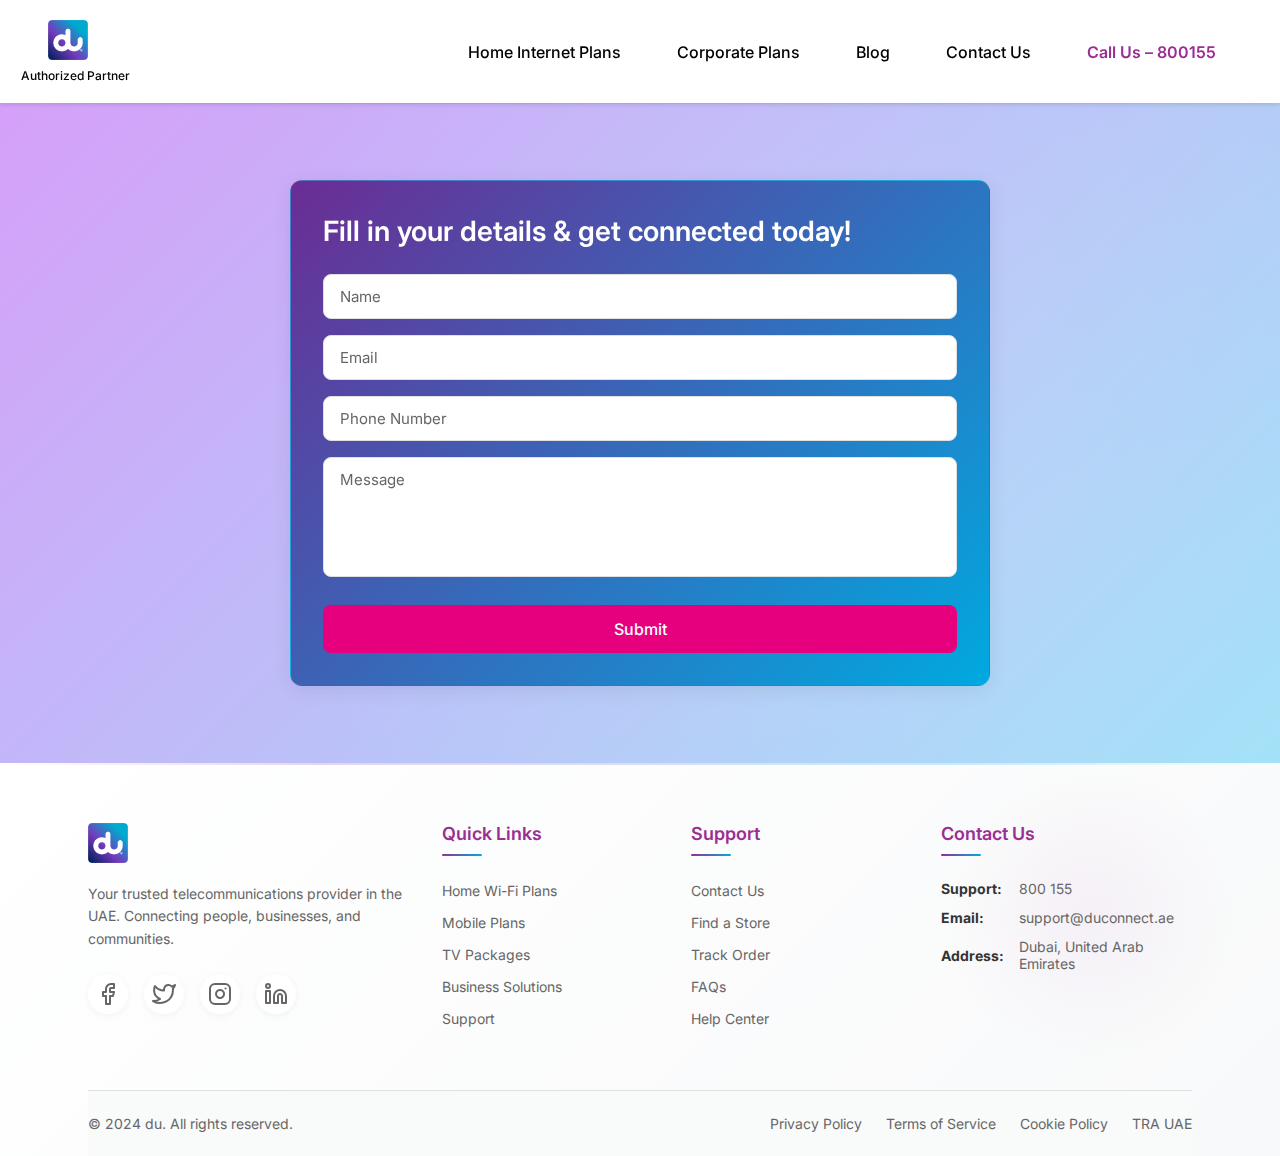
<file: contact.html>
<!DOCTYPE html>
<html lang="en">
<head>
    <meta charset="UTF-8">
    <meta name="viewport" content="width=device-width, initial-scale=1.0">
    
    <!-- Primary SEO Meta Tags -->
    <title>Contact du Emirates | Support & Sales</title>
    <meta name="title" content="Contact du Emirates | Support & Sales">
    <meta name="description" content="Contact du Emirates for home and business internet plans, sales and support across UAE. Call +971 55 561 1339 or visit our office in Dubai." />
    <meta name="keywords" content="du contact, du support, du sales, du internet plans contact, du home internet contact, du corporate contact, du recharge online, du offers" />
    <meta name="robots" content="index, follow">
    <meta http-equiv="Content-Type" content="text/html; charset=utf-8">
    <meta name="language" content="English">
    <meta name="author" content="du Emirates Authorized Partner">
    
    <!-- Open Graph / Facebook -->
    <meta property="og:type" content="website">
    <meta property="og:url" content="https://www.duconnect.ae/corporate-plans">
    <meta property="og:title" content="du Corporate Plans UAE | Business Internet Plans Dubai">
    <meta property="og:description" content="Get the best du corporate internet plans in UAE. High-speed business internet starting from AED 279. Fiber, wireless, and 5G business plans with unlimited data.">
    <meta property="og:image" content="https://www.duconnect.ae/img/du-corporate-plans-uae.jpg">
    <meta property="og:site_name" content="du Emirates">
    <meta property="og:locale" content="en_AE">
    
    <!-- Twitter -->
    <meta property="twitter:card" content="summary_large_image">
    <meta property="twitter:url" content="https://www.duconnect.ae/corporate-plans">
    <meta property="twitter:title" content="du Corporate Plans UAE | Business Internet Plans Dubai">
    <meta property="twitter:description" content="Get the best du corporate internet plans in UAE. High-speed business internet starting from AED 279. Fiber, wireless, and 5G business plans.">
    <meta property="twitter:image" content="https://www.duconnect.ae/img/du-corporate-plans-uae.jpg">

    <!-- Additional SEO Meta Tags -->
    <meta name="geo.region" content="AE">
    <meta name="geo.country" content="United Arab Emirates">
    <meta name="geo.placename" content="Dubai, Abu Dhabi, UAE">
    <meta name="ICBM" content="25.2048,55.2708">
    
    <!-- Canonical URL -->
    <link rel="canonical" href="https://www.duconnect.ae/contact">
    
    <!-- Alternate URLs for different languages/regions -->
    <link rel="alternate" hreflang="en" href="https://www.duconnect.ae/contact" />
    <link rel="alternate" hreflang="en-ae" href="https://www.duconnect.ae/contact">
    <link rel="alternate" hreflang="ar-ae" href="https://www.duconnect.ae/ar/contact">
    
    <!-- Favicon and Icons -->
    <link rel="icon" type="image/png" href="img/logo (1).png">
    <link rel="shortcut icon" type="image/png" href="img/logo (1).png">
    <link rel="apple-touch-icon" sizes="180x180" href="img/logo (1).png">
    <link rel="icon" type="image/png" sizes="32x32" href="img/logo (1).png">
    <link rel="icon" type="image/png" sizes="16x16" href="img/logo (1).png">
    
    <!-- Stylesheets -->
    <link rel="stylesheet" href="styles_corp.css">
    <link href="https://fonts.googleapis.com/css2?family=Inter:wght@400;500;600;700&display=swap" rel="stylesheet">
    
    <!-- Structured Data / JSON-LD -->
    <script type="application/ld+json">
    {
      "@context": "https://schema.org",
      "@type": "Organization",
      "name": "du Emirates",
      "url": "https://www.duconnect.ae/",
      "logo": "https://www.duconnect.ae/img/logo (1).png",
      "description": "Authorized partner for du Emirates telecommunications services in UAE",
      "address": {
        "@type": "PostalAddress",
        "addressCountry": "AE",
        "addressRegion": "Dubai",
        "addressLocality": "UAE"
      },
      "contactPoint": {
        "@type": "ContactPoint",
        "telephone": "+971555611339",
        "contactType": "customer service",
        "availableLanguage": ["English", "Arabic"]
      },
      "sameAs": [
        "https://www.facebook.com/share/p/1CXhuVPoMN/,
        "https://www.instagram.com/p/DNqH9D_t590/?igsh=MXd5d28xZDhveTFoMQ==,
        "https://www.linkedin.com/company/duemirates"
      ]
    }
    </script>
    
    <script type="application/ld+json">
    {
      "@context": "https://schema.org",
      "@type": "Service",
      "name": "du Corporate Internet Plans",
      "description": "High-speed business internet plans for corporations in UAE starting from AED 279",
      "provider": {
        "@type": "Organization",
        "name": "du Emirates"
      },
      "areaServed": {
        "@type": "Country",
        "name": "United Arab Emirates"
      },
      "offers": [
        {
          "@type": "Offer",
          "name": "Business Starter Pro",
          "price": "279",
          "priceCurrency": "AED",
          "description": "High-speed business internet with 5G router and unlimited data"
        },
        {
          "@type": "Offer",
          "name": "Business Ultimate",
          "price": "854",
          "priceCurrency": "AED",
          "description": "Premium business internet with fiber connection and advanced features"
        }
      ]
    }
    </script>

    <meta name="google-site-verification" content="kZEFpEoJaKyCHJHWH1KI2G2YCe7p3eFFX-vx_aaikHQ" />
 
 <!-- Google tag (gtag.js) --> 
  <script async src="https://www.googletagmanager.com/gtag/js?id=AW-17406763028">

  </script> 
  <script> window.dataLayer = window.dataLayer || []; function gtag(){dataLayer.push(arguments);} gtag('js', new Date()); gtag('config', 'AW-17406763028');
  </script>
  <!-- Event snippet for Subscribe conversion page --> 
   <script> gtag('event', 'conversion', {'send_to': 'AW-17406763028/ORETCICVhvsaEJTAmOxA'});
    </script>
    <script async custom-element="amp-analytics" src="https://cdn.ampproject.org/v0/amp-analytics-0.1.js"></script>

    <!-- End Google Tag Manager -->
</head>
<body>
     <!-- Google tag (gtag.js) --> 
     <amp-analytics type="gtag" data-credentials="include">
         <script type="application/json">
             { "vars": { "gtag_id": "AW-17406763028", "config": { "AW-17406763028": { "groups": "default" } } }, "triggers": { "C_5b3Nl-gah8M": { "on": "visible", "vars": { "event_name": "conversion", "send_to": ["AW-17406763028/ORETCICVhvsaEJTAmOxA"] } } } } 
         </script>
     </amp-analytics>
    <header role="banner">
        <nav class="main-nav" role="navigation" aria-label="Main navigation">
            <div class="nav-container">
                <div class="logo-container">
                <a href="/" class="logo" aria-label="du Emirates Home">
                        <img src="img/logo (1).png" alt="du Emirates logo - Authorized Partner">
                </a>
                    <span class="authorized-text">Authorized Partner</span>
                </div>
                <button class="mobile-menu-toggle" aria-label="Toggle mobile menu">
                    <span></span>
                    <span></span>
                    <span></span>
                </button>
                <div class="nav-links">
                    <!-- <div class="nav-item active">
                        <a href="/index_corp.html" aria-label="du Corporate Plans UAE">Home</a>
                    </div> -->
                     <div class="nav-item">
                        <a href="/index.html" aria-label="du Home Internet Plans UAE">Home Internet Plans</a>
                    </div>
                     <div class="nav-item ">
                        <a href="/index_corp.html" aria-label="View Corporate Internet Plans">Corporate Plans</a>
                    </div>
                      <div class="nav-item">
                        <a href="/blog.html" aria-label="View du Emirates Blog">Blog</a>
                    </div>
                    <div class="nav-item">
                        <a href="/contact.html" aria-label="Contact du Emirates">Contact Us</a>
                    </div>
                    
                    <div class="nav-item">
                        <a href="tel:800155" class="phone-link" aria-label="Call du Emirates at 800155">Call Us – 800155</a>
                    </div>
                </div>
                
            </div>
        </nav>
    </header>
    <main>
       

       

        <section class="corporate-internet" style="background: linear-gradient(135deg, #d5a0f9 0%, #a1e1f7 100%);">
            <div class="corporate-content" style="display: flex; justify-content: center; align-items: center; min-height: 60vh; ">
                <div class="contact-form" id="contact-section" style="max-width: 700px; width: 100%; margin: 0 auto;  background: linear-gradient(135deg, #6B2C94 0%, #00A9E0 100%);">
                    <h2 style="color: white;">Fill in your details & get connected today!</h2>
                    <form id="contact-form">
                        <div class="form-group">
                            <input type="text" id="name" placeholder="Name" required>
                        </div>
                        <div class="form-group">
                            <input type="email" id="email" placeholder="Email" required>
                        </div>
                        <div class="form-group">
                            <input type="tel" id="phone" placeholder="Phone Number" required>
                        </div>
                        <div class="form-group">
                            <textarea id="message" placeholder="Message" required></textarea>
                        </div>
                        <button type="submit" class="btn-submit">Submit</button>
                    </form>
                    <p id="response"></p>
                </div>
            </div>
        </section>

    
        


    </main>

    <footer class="main-footer">
        <div class="footer-content">
            <div class="footer-grid">
                <div class="footer-column">
                    <img src="img/logo (1).png" alt="du logo" class="footer-logo">
                    <p class="footer-description">Your trusted telecommunications provider in the UAE. Connecting people, businesses, and communities.</p>
                    <div class="social-links">
                        <a href="#" class="social-icon">
                            <svg width="24" height="24" viewBox="0 0 24 24" fill="none">
                                <path d="M18 2H15C13.6739 2 12.4021 2.52678 11.4645 3.46447C10.5268 4.40215 10 5.67392 10 7V10H7V14H10V22H14V14H17L18 10H14V7C14 6.73478 14.1054 6.48043 14.2929 6.29289C14.4804 6.10536 14.7348 6 15 6H18V2Z" stroke="currentColor" stroke-width="2" stroke-linecap="round" stroke-linejoin="round"/>
                            </svg>
                        </a>
                        <a href="#" class="social-icon">
                            <svg width="24" height="24" viewBox="0 0 24 24" fill="none">
                                <path d="M23 3.01006C22.0424 3.68553 20.9821 4.20217 19.86 4.54006C19.2577 3.84757 18.4573 3.35675 17.567 3.13398C16.6767 2.91122 15.7395 2.96725 14.8821 3.29451C14.0247 3.62177 13.2884 4.20446 12.773 4.96377C12.2575 5.72309 11.9877 6.62239 12 7.54006V8.54006C10.2426 8.58562 8.50127 8.19587 6.93101 7.4055C5.36074 6.61513 4.01032 5.44869 3 4.01006C3 4.01006 -1 13.0101 8 17.0101C5.94053 18.408 3.48716 19.109 1 19.0101C10 24.0101 21 19.0101 21 7.51006C20.9991 7.23151 20.9723 6.95365 20.92 6.68006C21.9406 5.67355 22.6608 4.40277 23 3.01006Z" stroke="currentColor" stroke-width="2" stroke-linecap="round" stroke-linejoin="round"/>
                            </svg>
                        </a>
                        <a href="#" class="social-icon">
                            <svg width="24" height="24" viewBox="0 0 24 24" fill="none">
                                <path d="M17 2H7C4.23858 2 2 4.23858 2 7V17C2 19.7614 4.23858 22 7 22H17C19.7614 22 22 19.7614 22 17V7C22 4.23858 19.7614 2 17 2Z" stroke="currentColor" stroke-width="2" stroke-linecap="round" stroke-linejoin="round"/>
                                <path d="M16 11.37C16.1234 12.2022 15.9813 13.0522 15.5938 13.799C15.2063 14.5458 14.5931 15.1514 13.8416 15.5297C13.0901 15.9079 12.2384 16.0396 11.4078 15.9059C10.5771 15.7723 9.80976 15.3801 9.21484 14.7852C8.61992 14.1902 8.22773 13.4229 8.09406 12.5922C7.9604 11.7615 8.09206 10.9099 8.47032 10.1584C8.84858 9.40685 9.45418 8.79374 10.201 8.40624C10.9478 8.01874 11.7978 7.87658 12.63 8C13.4789 8.12588 14.2649 8.52146 14.8717 9.12831C15.4785 9.73515 15.8741 10.5211 16 11.37Z" stroke="currentColor" stroke-width="2" stroke-linecap="round" stroke-linejoin="round"/>
                                <path d="M17.5 6.5H17.51" stroke="currentColor" stroke-width="2" stroke-linecap="round" stroke-linejoin="round"/>
                            </svg>
                        </a>
                        <a href="#" class="social-icon">
                            <svg width="24" height="24" viewBox="0 0 24 24" fill="none">
                                <path d="M16 8C17.5913 8 19.1174 8.63214 20.2426 9.75736C21.3679 10.8826 22 12.4087 22 14V21H18V14C18 13.4696 17.7893 12.9609 17.4142 12.5858C17.0391 12.2107 16.5304 12 16 12C15.4696 12 14.9609 12.2107 14.5858 12.5858C14.2107 12.9609 14 13.4696 14 14V21H10V14C10 12.4087 10.6321 10.8826 11.7574 9.75736C12.8826 8.63214 14.4087 8 16 8Z" stroke="currentColor" stroke-width="2" stroke-linecap="round" stroke-linejoin="round"/>
                                <path d="M6 9H2V21H6V9Z" stroke="currentColor" stroke-width="2" stroke-linecap="round" stroke-linejoin="round"/>
                                <path d="M4 6C5.10457 6 6 5.10457 6 4C6 2.89543 5.10457 2 4 2C2.89543 2 2 2.89543 2 4C2 5.10457 2.89543 6 4 6Z" stroke="currentColor" stroke-width="2" stroke-linecap="round" stroke-linejoin="round"/>
                            </svg>
                        </a>
                    </div>
                </div>

                <div class="footer-column">
                    <h3>Quick Links</h3>
                    <ul class="footer-links">
                        <li><a href="#">Home Wi-Fi Plans</a></li>
                        <li><a href="#">Mobile Plans</a></li>
                        <li><a href="#">TV Packages</a></li>
                        <li><a href="#">Business Solutions</a></li>
                        <li><a href="#">Support</a></li>
                    </ul>
                </div>

                <div class="footer-column">
                    <h3>Support</h3>
                    <ul class="footer-links">
                        <li><a href="#">Contact Us</a></li>
                        <li><a href="#">Find a Store</a></li>
                        <li><a href="#">Track Order</a></li>
                        <li><a href="#">FAQs</a></li>
                        <li><a href="#">Help Center</a></li>
                    </ul>
                </div>

                <div class="footer-column">
                    <h3>Contact Us</h3>
                    <div class="contact-info">
                        <!-- <p><strong>Sales:</strong> +971 55 561 1339</p> -->
                        <p><strong>Support:</strong> 800 155</p>
                        <p><strong>Email:</strong> support@duconnect.ae</p>
                        <p><strong>Address:</strong> Dubai, United Arab Emirates</p>
                    </div>
                </div>
            </div>

            <div class="footer-bottom">
                <div class="footer-bottom-content">
                    <p class="copyright">© 2024 du. All rights reserved.</p>
                    <div class="legal-links">
                        <a href="#">Privacy Policy</a>
                        <a href="#">Terms of Service</a>
                        <a href="#">Cookie Policy</a>
                        <a href="https://www.tra.gov.ae/" target="_blank" rel="noopener">TRA UAE</a>
                    </div>
                </div>
            </div>
        </div>
    </footer>

    <script>
        // Mobile menu toggle functionality
        const mobileMenuToggle = document.querySelector('.mobile-menu-toggle');
        const navLinks = document.querySelector('.nav-links');
        const dropdownMenus = document.querySelectorAll('.dropdown-menu');
        const navItems = document.querySelectorAll('.nav-item');

        // Toggle mobile menu
        if (mobileMenuToggle) {
            mobileMenuToggle.addEventListener('click', () => {
                mobileMenuToggle.classList.toggle('active');
                navLinks.classList.toggle('active');
                // Close all dropdowns when toggling mobile menu
                dropdownMenus.forEach(menu => menu.classList.remove('show'));
                navItems.forEach(item => item.classList.remove('active'));
            });
        }

        // Handle dropdown menus
        navItems.forEach(item => {
            const link = item.querySelector('a');
            const dropdown = item.querySelector('.dropdown-menu');

            if (link && dropdown) {
                link.addEventListener('click', (e) => {
                    // Only prevent default on mobile
                    if (window.innerWidth <= 768) {
                        e.preventDefault();
                        
                        // Close other dropdowns
                        navItems.forEach(otherItem => {
                            if (otherItem !== item) {
                                otherItem.classList.remove('active');
                                const otherDropdown = otherItem.querySelector('.dropdown-menu');
                                if (otherDropdown) {
                                    otherDropdown.classList.remove('show');
                                }
                            }
                        });

                        // Toggle current dropdown
                        item.classList.toggle('active');
                        dropdown.classList.toggle('show');
                    }
                });
            }
        });

        // Close dropdowns when clicking outside
        document.addEventListener('click', (e) => {
            if (!e.target.closest('.nav-item')) {
                dropdownMenus.forEach(menu => menu.classList.remove('show'));
                navItems.forEach(item => item.classList.remove('active'));
            }
        });

        // Handle window resize
        window.addEventListener('resize', () => {
            if (window.innerWidth > 768) {
                // Reset mobile menu state
                mobileMenuToggle.classList.remove('active');
                navLinks.classList.remove('active');
                // Reset dropdown states
                dropdownMenus.forEach(menu => menu.classList.remove('show'));
                navItems.forEach(item => item.classList.remove('active'));
            }
        });

        // Know More toggle functionality
        function toggleKnowMore(element) {
            const content = element.parentElement.querySelector('.know-more-content');
            const arrow = element.querySelector('.arrow');
            
            if (content.style.display === 'none' || content.style.display === '') {
                content.style.display = 'block';
                arrow.textContent = '▲';
                element.classList.add('active');
            } else {
                content.style.display = 'none';
                arrow.textContent = '▼';
                element.classList.remove('active');
            }
        }

        // Simple countdown timer
        function startCountdown() {
            // Get elements
            const days = document.getElementById('days');
            const hours = document.getElementById('hours');
            const minutes = document.getElementById('minutes');
            const seconds = document.getElementById('seconds');
            
            if (!days || !hours || !minutes || !seconds) {
                console.error('Countdown elements not found');
                return;
            }

            // Set initial time (43 days, 22 hours, 45 minutes, 15 seconds in seconds)
            let totalSeconds = (43 * 24 * 60 * 60) + (22 * 60 * 60) + (45 * 60) + 15;

            // Update the display
            function updateDisplay() {
                const remainingDays = Math.floor(totalSeconds / (24 * 60 * 60));
                const remainingHours = Math.floor((totalSeconds % (24 * 60 * 60)) / (60 * 60));
                const remainingMinutes = Math.floor((totalSeconds % (60 * 60)) / 60);
                const remainingSeconds = totalSeconds % 60;

                // Update DOM with new values
                days.textContent = String(remainingDays).padStart(2, '0');
                hours.textContent = String(remainingHours).padStart(2, '0');
                minutes.textContent = String(remainingMinutes).padStart(2, '0');
                seconds.textContent = String(remainingSeconds).padStart(2, '0');

                // Decrease total seconds
                if (totalSeconds > 0) {
                    totalSeconds--;
                } else {
                    // Timer finished
                    clearInterval(countdownInterval);
                    const countdownContainer = document.querySelector('.countdown-container');
                    if (countdownContainer) {
                        countdownContainer.style.display = 'none';
                    }
                    const heroContent = document.querySelector('.hero-content');
                    if (heroContent) {
                        const endMessage = document.createElement('p');
                        endMessage.textContent = 'Offer has ended!';
                        endMessage.className = 'countdown-end-message';
                        heroContent.appendChild(endMessage);
                    }
                }
            }

            // Initial update
            updateDisplay();

            // Update every second
            const countdownInterval = setInterval(updateDisplay, 1000);
        }

        // Start countdown when page loads
        if (document.readyState === 'loading') {
            document.addEventListener('DOMContentLoaded', startCountdown);
        } else {
            startCountdown();
        }
    
    const scriptURL = 'https://script.google.com/macros/s/AKfycbyusyH-p1A6aZS6PMDt5ofVIY4x12QyQf4dFZjlIx1AGHXatPnV3yZHKL8VHSHWtthC/exec'; // Replace with your Apps Script Web App URL

    document.getElementById('contact-form').addEventListener('submit', function(e) {
      e.preventDefault();
      const data = {
        name: document.getElementById('name').value,
        email: document.getElementById('email').value,
        phone: document.getElementById('phone').value,
        message: document.getElementById('message').value
      };

      fetch(scriptURL, {
        method: 'POST',
        body: JSON.stringify(data)
      })
      .then(response => response.text())
        .then(result => {
        alert("Form submitted successfully!");
        document.getElementById('contact-form').reset();
        })
        .catch(error => {
        alert("Error submitting form.");
        console.error('Error!', error.message);
        });
        });



  

    </script>
    
   
</body>
</html>
</file>
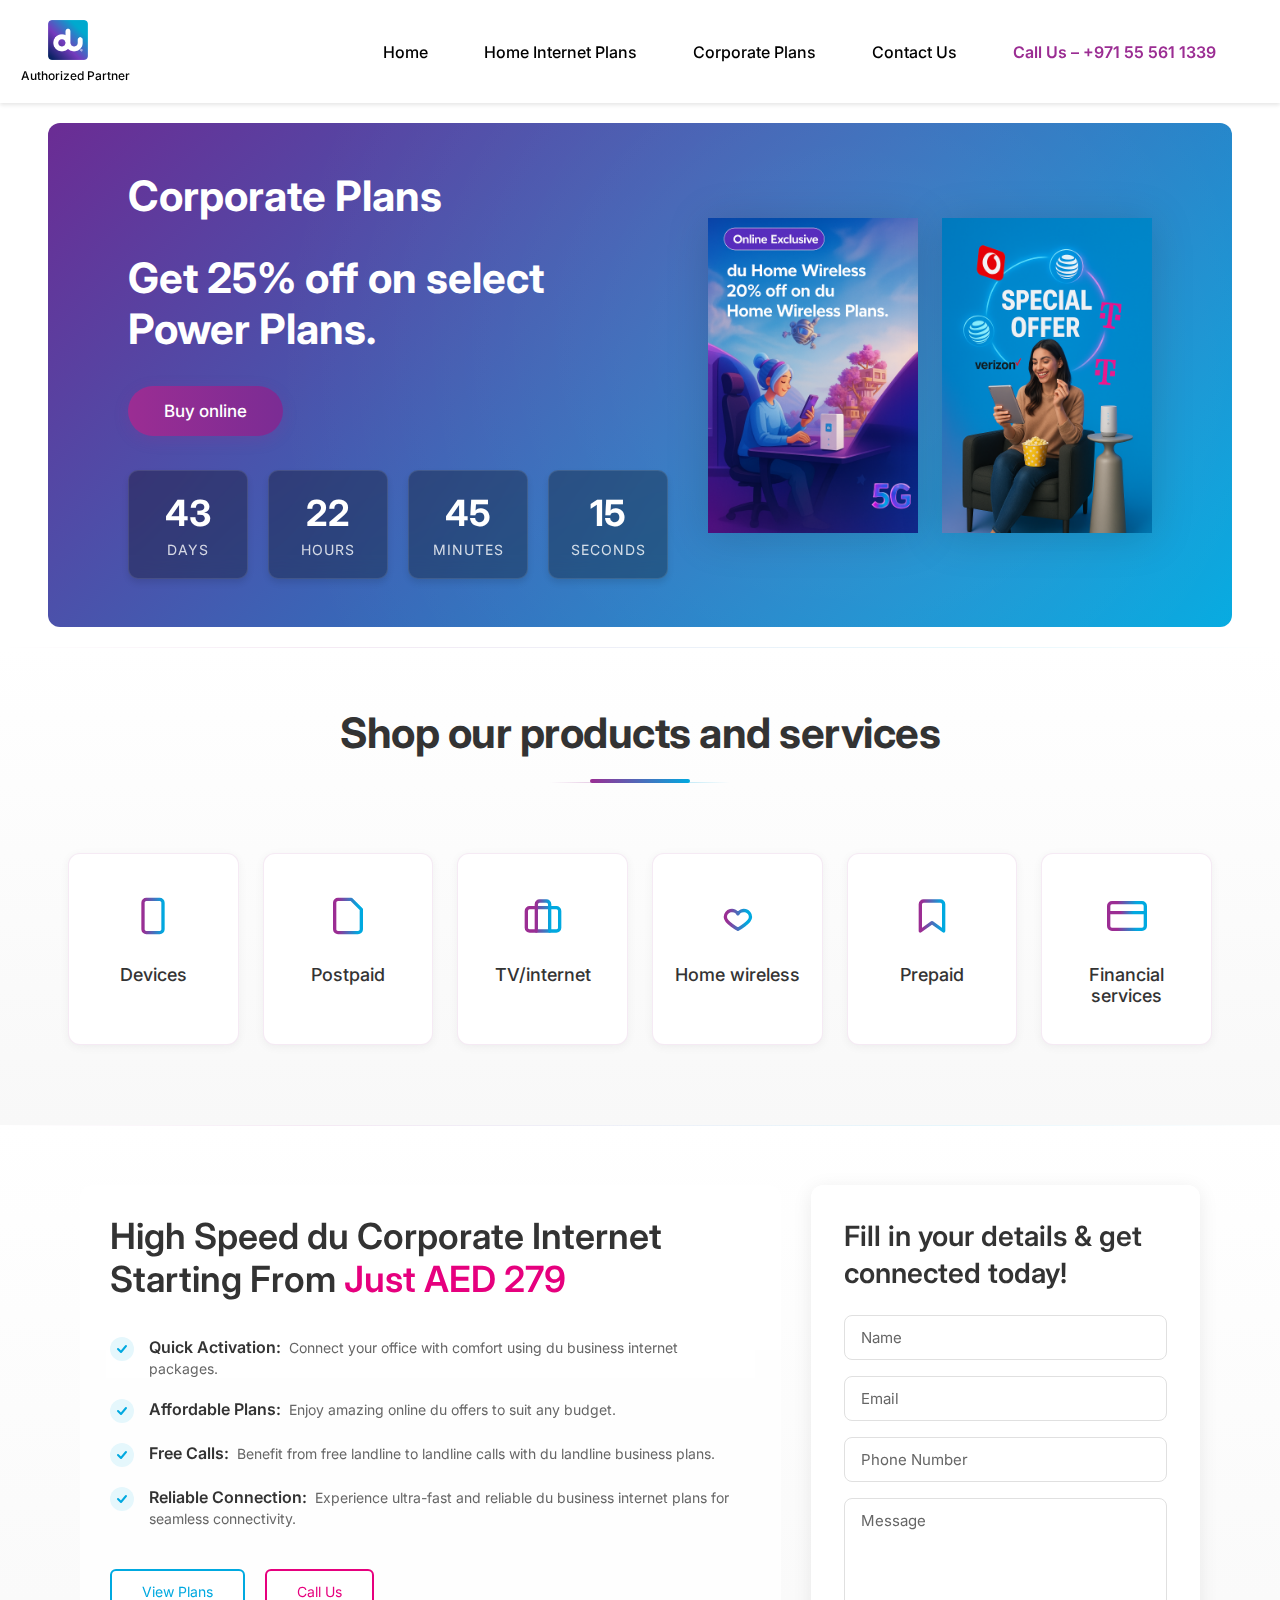
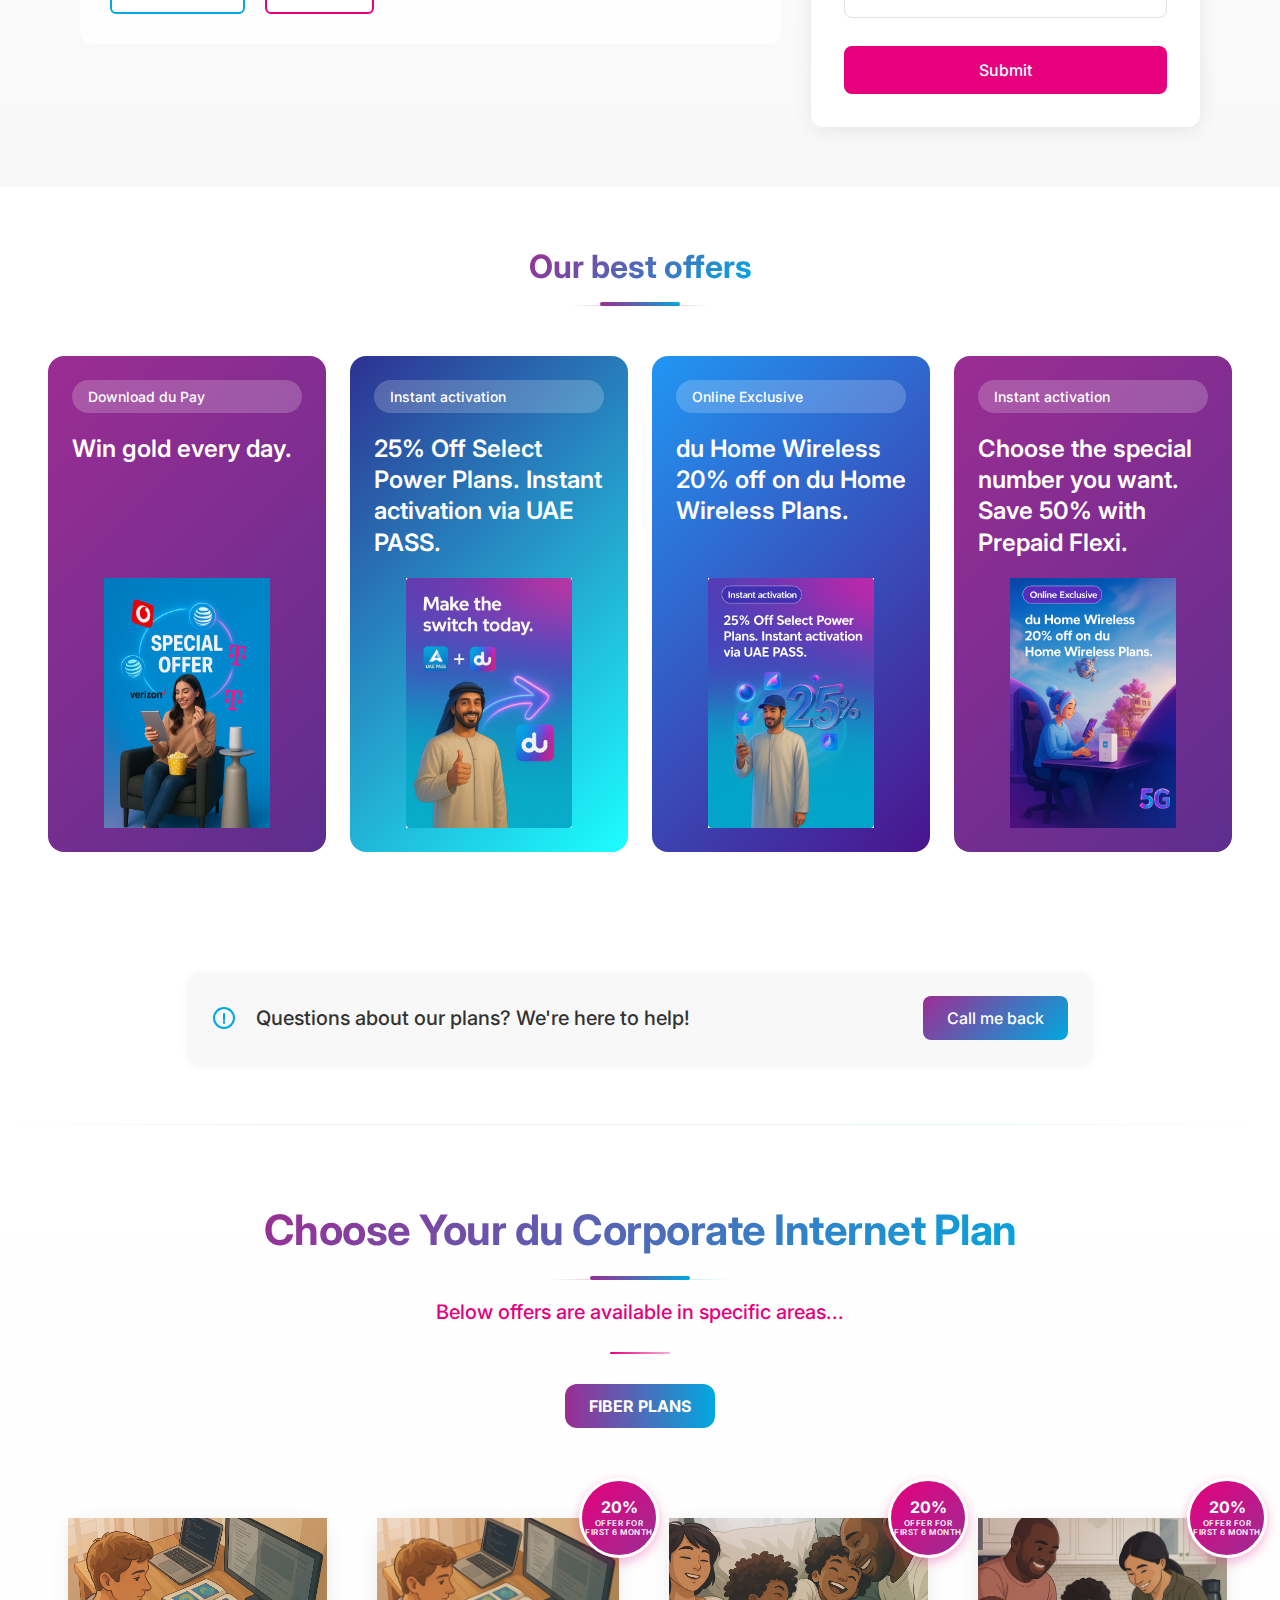
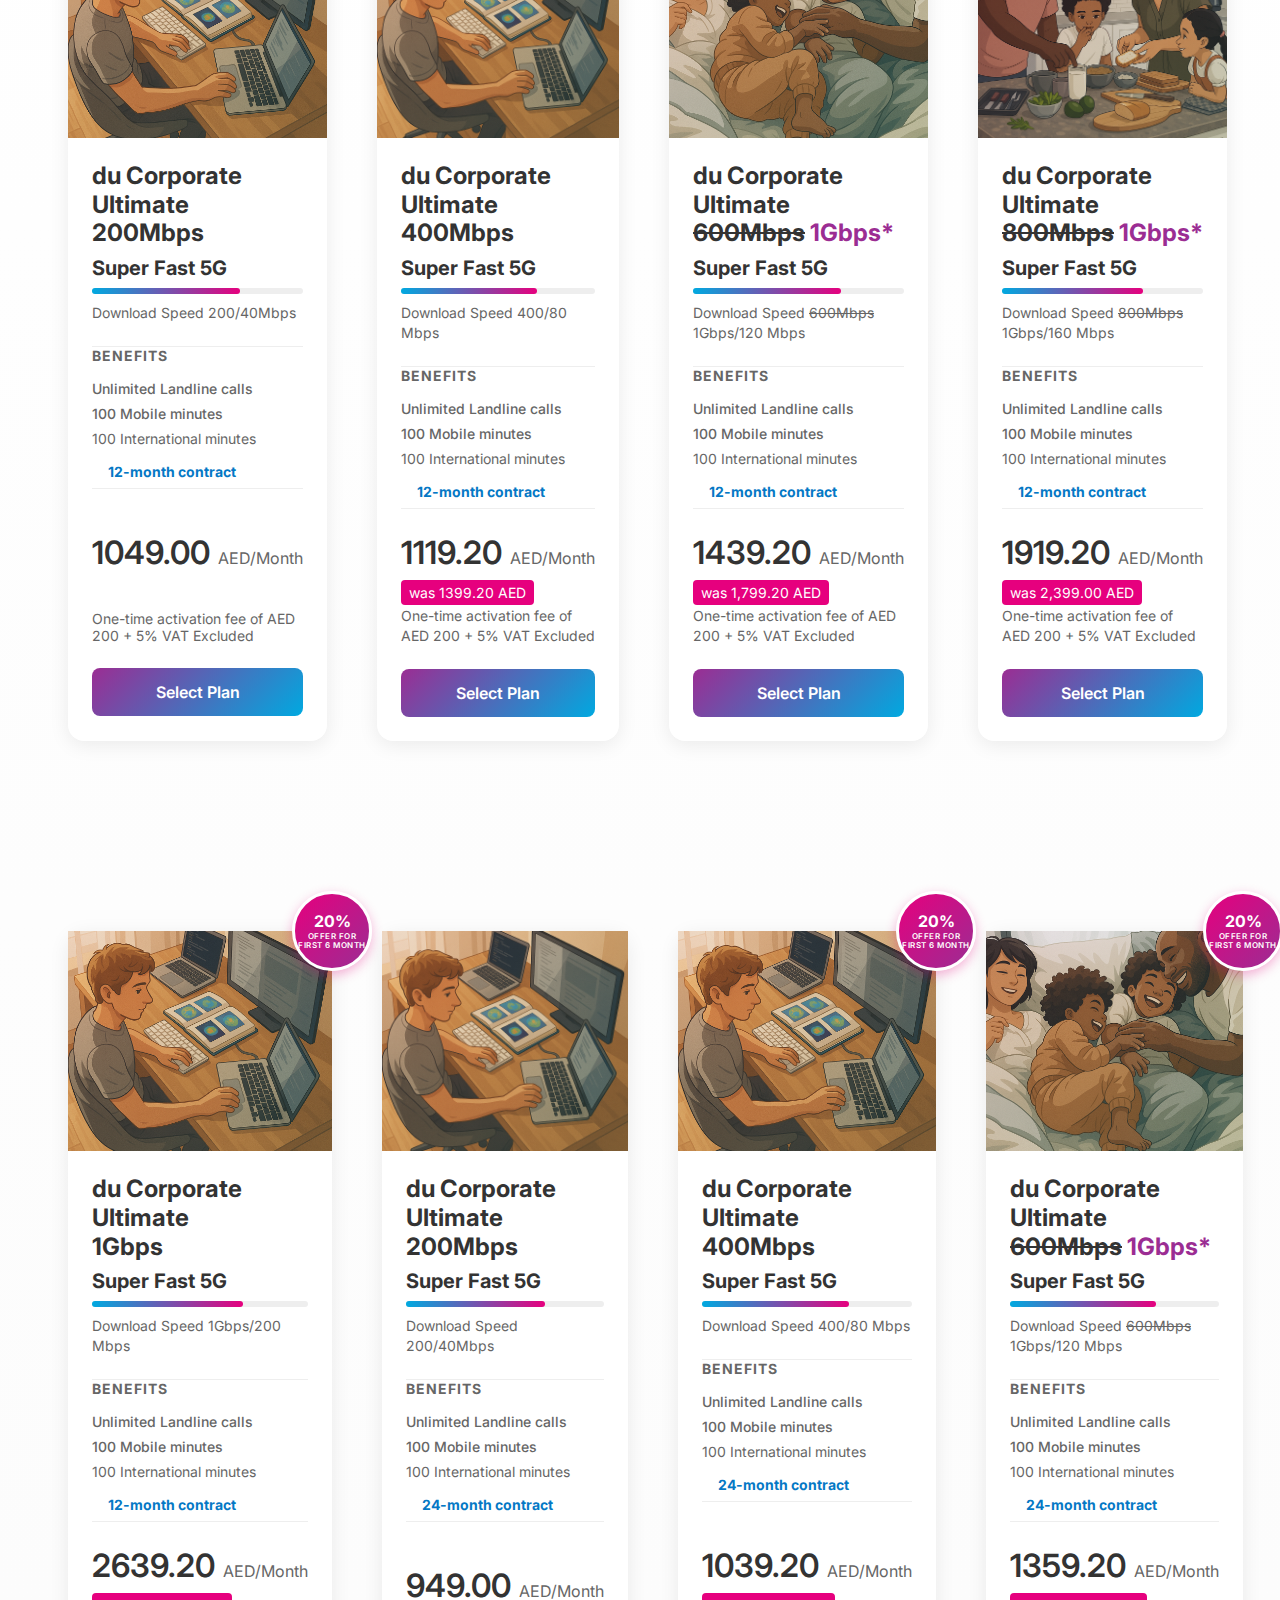
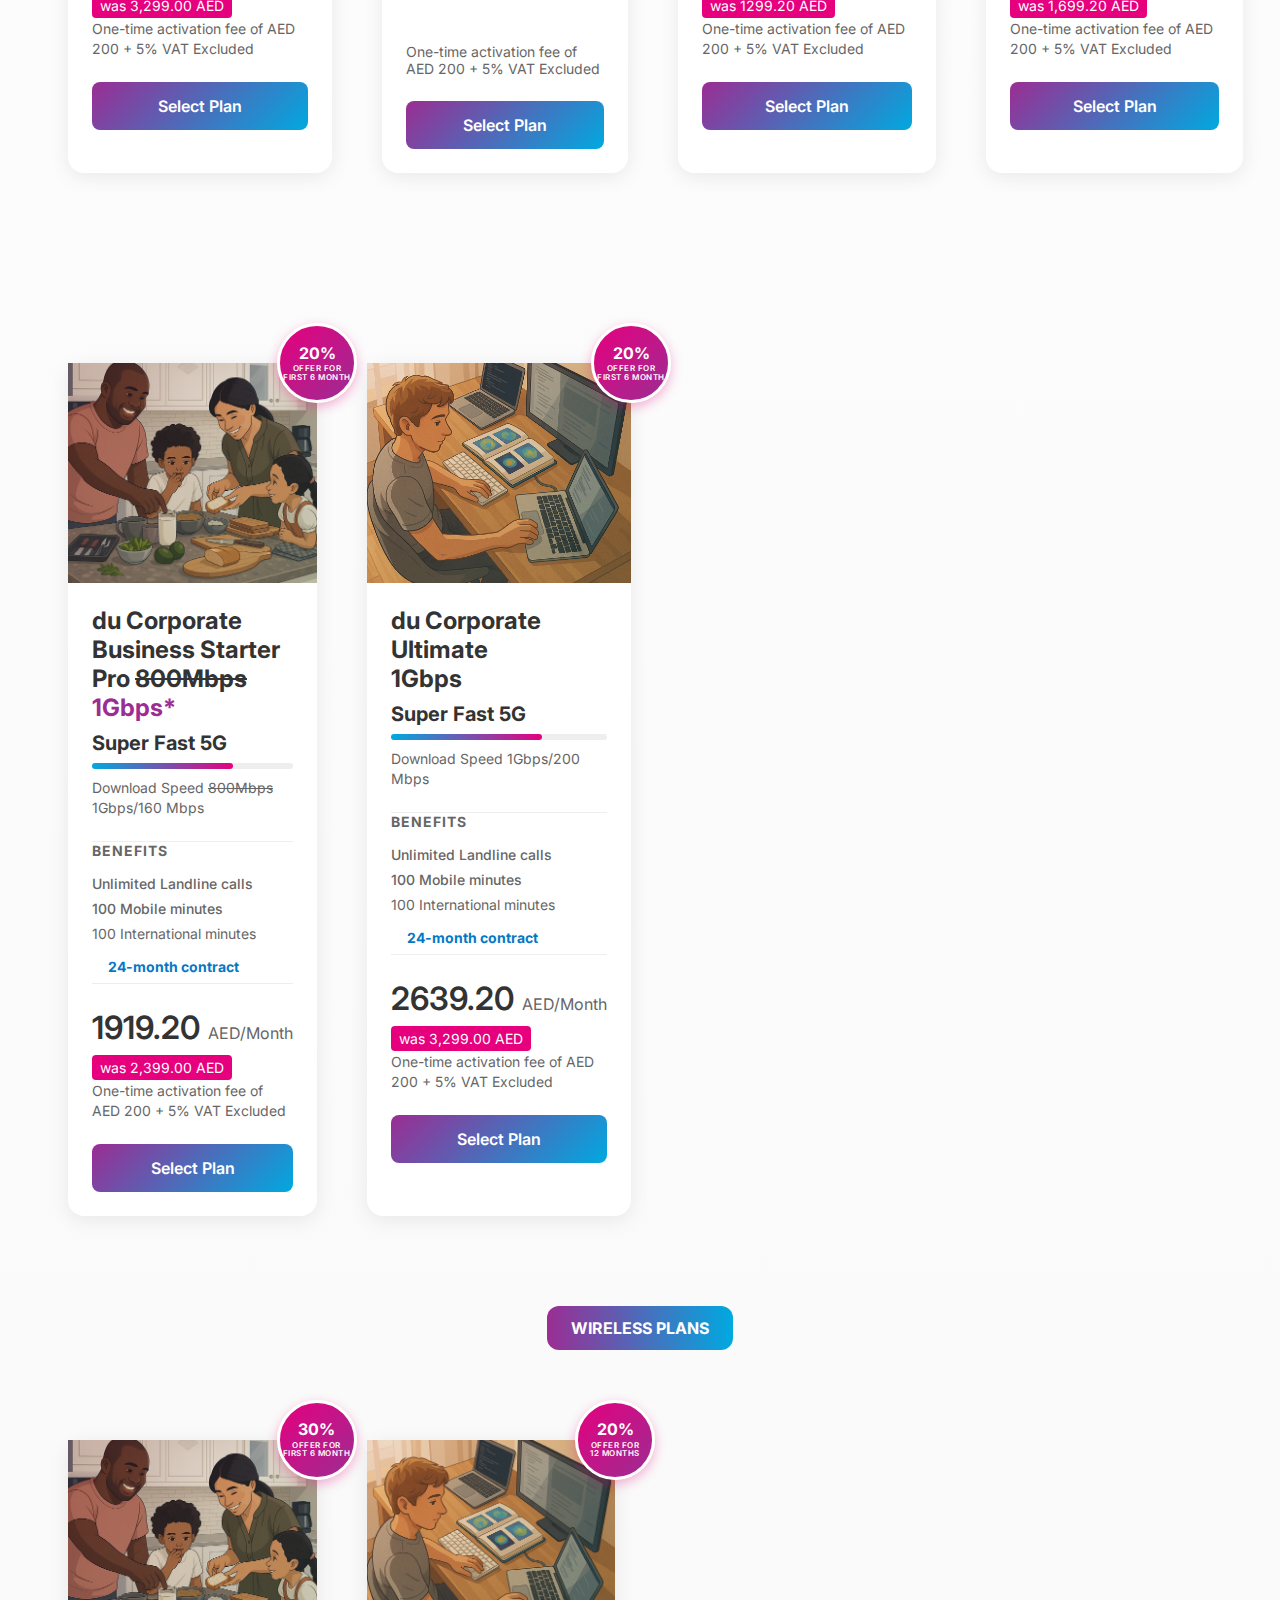
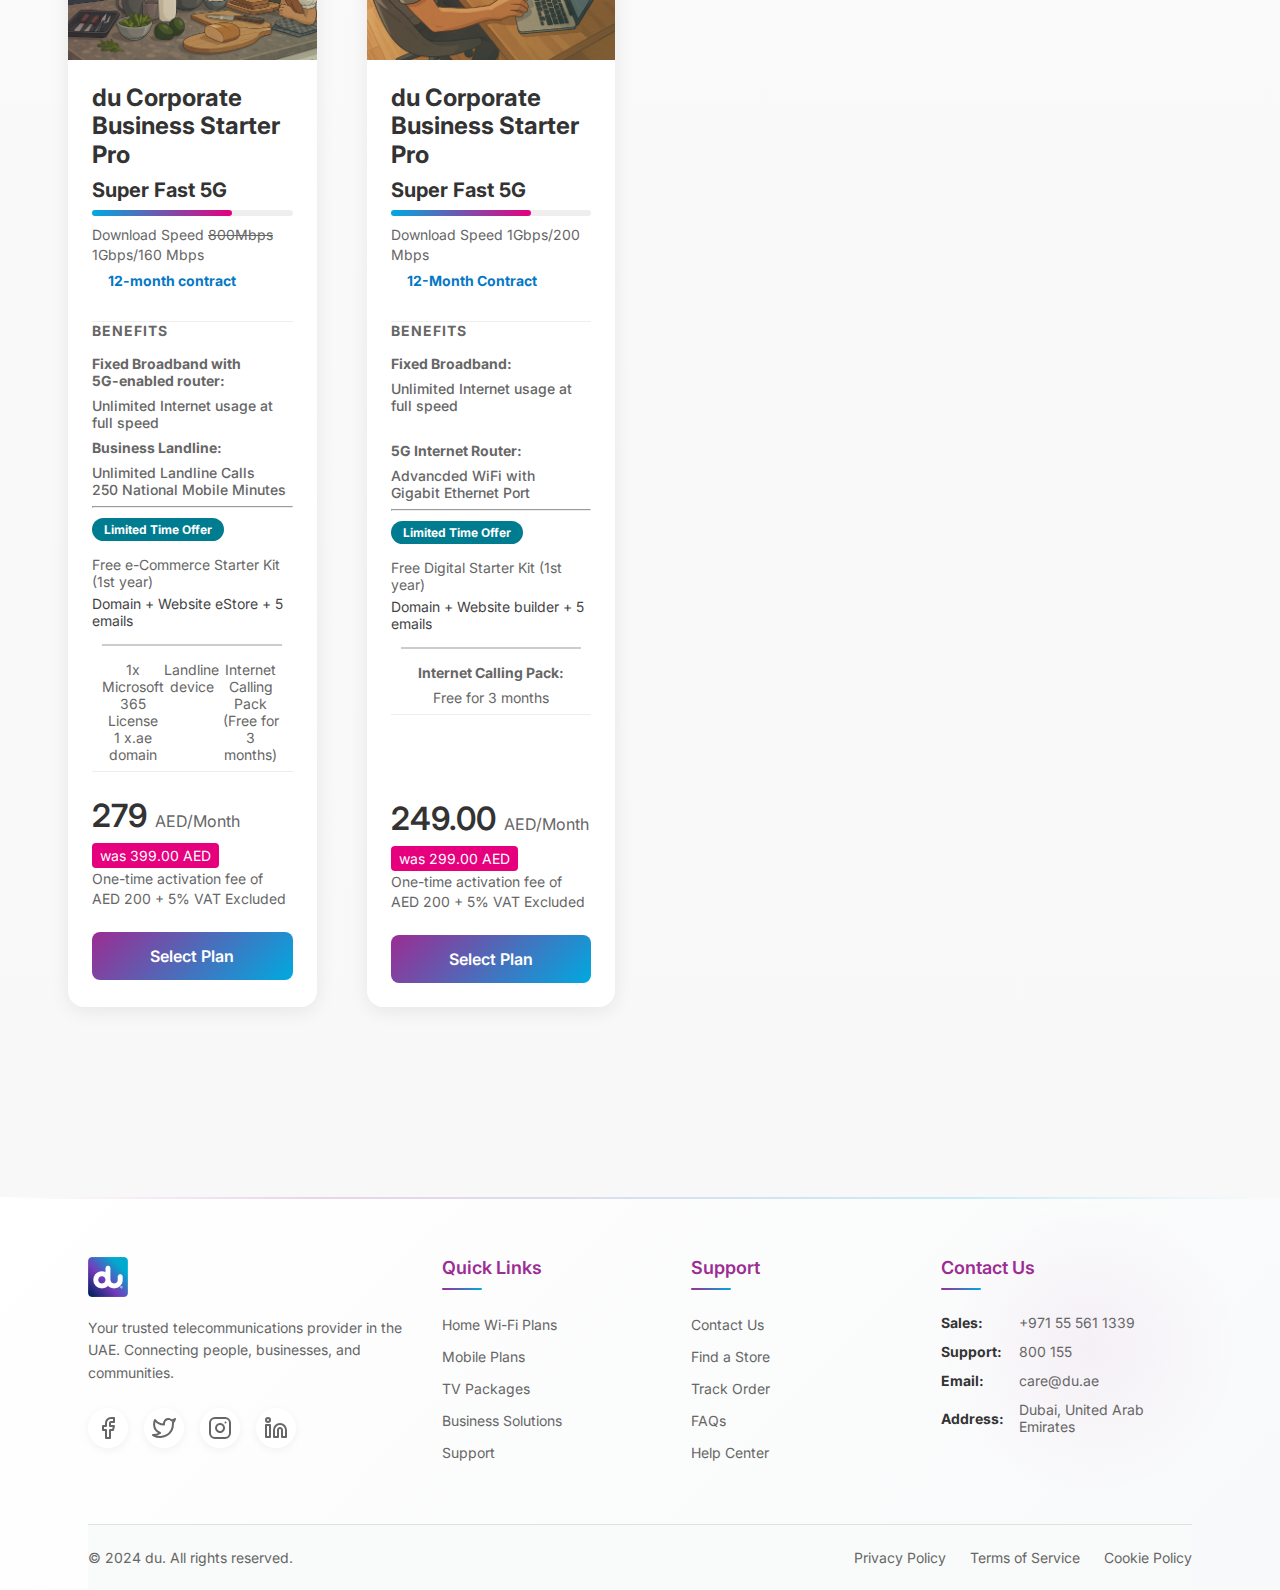
<file: index_corp.html>
<!DOCTYPE html>
<html lang="en">
<head>
    <meta charset="UTF-8">
    <meta name="viewport" content="width=device-width, initial-scale=1.0">
    <title>du - Emirates Integrated Telecommunications Company</title>
    <link rel="stylesheet" href="styles_corp.css">
    <link href="https://fonts.googleapis.com/css2?family=Inter:wght@400;500;600;700&display=swap" rel="stylesheet">
</head>
<body>
    <header>
        
        <nav class="main-nav">
            <div class="nav-container">
                <div class="logo-container">
                <a href="#" class="logo">
                        <img src="img/logo (1).png" alt="du logo">
                </a>
                    <span class="authorized-text">Authorized Partner</span>
                </div>
                <button class="mobile-menu-toggle" aria-label="Toggle mobile menu">
                    <span></span>
                    <span></span>
                    <span></span>
                </button>
                <div class="nav-links">
                    <div class="nav-item">
                        <a href="/index.html">Home</a>
                    </div>
                     <div class="nav-item">
                        <a href="/index.html">Home Internet Plans</a>
                    </div>
                    <div class="nav-item">
                        <a href="/index_corp.html">Corporate Plans</a>
                    </div>
                     
                    <div class="nav-item">
                        <a href="#contact-section">Contact Us</a>
                    </div>
                    <div class="nav-item">
                        <a href="tel:+971555611339" class="phone-link">Call Us – +971 55 561 1339</a>
                    </div>
                </div>
                
            </div>
        </nav>
    </header>

    <main>
        <section class="hero">
            <div class="hero-content">
                <h1>Corporate Plans</h1>
                <h1>Get 25% off on select Power Plans.</h1>
                <div class="hero-content-bottom">
                    <a href="#contact-section" class="cta-button">Buy online</a>
                    <div class="countdown-container">
                        <div class="countdown-item">
                            <span class="countdown-value" id="days">43</span>
                            <span class="countdown-label">Days</span>
                        </div>
                        <div class="countdown-item">
                            <span class="countdown-value" id="hours">22</span>
                            <span class="countdown-label">Hours</span>
                        </div>
                        <div class="countdown-item">
                            <span class="countdown-value" id="minutes">45</span>
                            <span class="countdown-label">Minutes</span>
                        </div>
                        <div class="countdown-item">
                            <span class="countdown-value" id="seconds">15</span>
                            <span class="countdown-label">Seconds</span>
                        </div>
                    </div>
                </div>
            </div>
            <div class="hero-images">
                <div class="hero-image">
                    <img src="img/img44.png" alt="Person using du mobile services" class="hero-img">
                </div>
                <div class="hero-image">
                    <img src="img/img12.png" alt="Person using du mobile services" class="hero-img">
                </div>
            </div>
        </section>

        <section class="services">
            <h2><span>Shop our products and services</span></h2>
            <div class="services-grid">
                <div class="service-item">
                    <div class="service-icon">
                        <svg width="24" height="24" viewBox="0 0 24 24" fill="none">
                            <path d="M16 2H8C7.46957 2 6.96086 2.21071 6.58579 2.58579C6.21071 2.96086 6 3.46957 6 4V20C6 20.5304 6.21071 21.0391 6.58579 21.4142C6.96086 21.7893 7.46957 22 8 22H16C16.5304 22 17.0391 21.7893 17.4142 21.4142C17.7893 21.0391 18 20.5304 18 20V4C18 3.46957 17.7893 2.96086 17.4142 2.58579C17.0391 2.21071 16.5304 2 16 2Z" stroke="url(#paint0_linear)" stroke-width="2" stroke-linecap="round" stroke-linejoin="round"/>
                            <defs>
                                <linearGradient id="paint0_linear" x1="6" y1="12" x2="18" y2="12" gradientUnits="userSpaceOnUse">
                                    <stop stop-color="#9B2D93"/>
                                    <stop offset="1" stop-color="#00A9E0"/>
                                </linearGradient>
                            </defs>
                        </svg>
                    </div>
                    <h3>Devices</h3>
                </div>
                <div class="service-item">
                    <div class="service-icon">
                        <svg width="24" height="24" viewBox="0 0 24 24" fill="none">
                            <path d="M14 2H6C5.46957 2 4.96086 2.21071 4.58579 2.58579C4.21071 2.96086 4 3.46957 4 4V20C4 20.5304 4.21071 21.0391 4.58579 21.4142C4.96086 21.7893 5.46957 22 6 22H18C18.5304 22 19.0391 21.7893 19.4142 21.4142C19.7893 21.0391 20 20.5304 20 20V8L14 2Z" stroke="url(#paint0_linear)" stroke-width="2" stroke-linecap="round" stroke-linejoin="round"/>
                            <defs>
                                <linearGradient id="paint0_linear" x1="4" y1="12" x2="20" y2="12" gradientUnits="userSpaceOnUse">
                                    <stop stop-color="#9B2D93"/>
                                    <stop offset="1" stop-color="#00A9E0"/>
                                </linearGradient>
                            </defs>
                        </svg>
                    </div>
                    <h3>Postpaid</h3>
                </div>
                <div class="service-item">
                    <div class="service-icon">
                        <svg width="24" height="24" viewBox="0 0 24 24" fill="none">
                            <path d="M20 7H4C2.89543 7 2 7.89543 2 9V19C2 20.1046 2.89543 21 4 21H20C21.1046 21 22 20.1046 22 19V9C22 7.89543 21.1046 7 20 7Z" stroke="url(#paint0_linear)" stroke-width="2" stroke-linecap="round" stroke-linejoin="round"/>
                            <path d="M16 21V5C16 4.46957 15.7893 3.96086 15.4142 3.58579C15.0391 3.21071 14.5304 3 14 3H10C9.46957 3 8.96086 3.21071 8.58579 3.58579C8.21071 3.96086 8 4.46957 8 5V21" stroke="url(#paint1_linear)" stroke-width="2" stroke-linecap="round" stroke-linejoin="round"/>
                            <defs>
                                <linearGradient id="paint0_linear" x1="2" y1="14" x2="22" y2="14" gradientUnits="userSpaceOnUse">
                                    <stop stop-color="#9B2D93"/>
                                    <stop offset="1" stop-color="#00A9E0"/>
                                </linearGradient>
                                <linearGradient id="paint1_linear" x1="8" y1="12" x2="16" y2="12" gradientUnits="userSpaceOnUse">
                                    <stop stop-color="#9B2D93"/>
                                    <stop offset="1" stop-color="#00A9E0"/>
                                </linearGradient>
                            </defs>
                        </svg>
                    </div>
                    <h3>TV/internet</h3>
                </div>
                <div class="service-item">
                    <div class="service-icon">
                        <svg width="24" height="24" viewBox="0 0 24 24" fill="none">
                            <path d="M5 12.55C5 11.7 5.293 10.876 5.839 10.197C6.385 9.518 7.154 9.037 8.009 8.82C8.864 8.604 9.763 8.664 10.579 8.992C11.395 9.32 12.082 9.899 12.55 10.65C13.018 9.899 13.705 9.32 14.521 8.992C15.337 8.664 16.236 8.604 17.091 8.82C17.946 9.037 18.715 9.518 19.261 10.197C19.807 10.876 20.1 11.7 20.1 12.55C20.1 15.84 12.55 19.95 12.55 19.95C12.55 19.95 5 15.84 5 12.55Z" stroke="url(#paint0_linear)" stroke-width="2" stroke-linecap="round" stroke-linejoin="round"/>
                            <defs>
                                <linearGradient id="paint0_linear" x1="5" y1="14.3849" x2="20.1" y2="14.3849" gradientUnits="userSpaceOnUse">
                                    <stop stop-color="#9B2D93"/>
                                    <stop offset="1" stop-color="#00A9E0"/>
                                </linearGradient>
                            </defs>
                        </svg>
                    </div>
                    <h3>Home wireless</h3>
                </div>
                <div class="service-item">
                    <div class="service-icon">
                        <svg width="24" height="24" viewBox="0 0 24 24" fill="none">
                            <path d="M19 21L12 16L5 21V5C5 4.46957 5.21071 3.96086 5.58579 3.58579C5.96086 3.21071 6.46957 3 7 3H17C17.5304 3 18.0391 3.21071 18.4142 3.58579C18.7893 3.96086 19 4.46957 19 5V21Z" stroke="url(#paint0_linear)" stroke-width="2" stroke-linecap="round" stroke-linejoin="round"/>
                            <defs>
                                <linearGradient id="paint0_linear" x1="5" y1="12" x2="19" y2="12" gradientUnits="userSpaceOnUse">
                                    <stop stop-color="#9B2D93"/>
                                    <stop offset="1" stop-color="#00A9E0"/>
                                </linearGradient>
                            </defs>
                        </svg>
                    </div>
                    <h3>Prepaid</h3>
                </div>
                <div class="service-item">
                    <div class="service-icon">
                        <svg width="24" height="24" viewBox="0 0 24 24" fill="none">
                            <path d="M21 4H3C1.89543 4 1 4.89543 1 6V18C1 19.1046 1.89543 20 3 20H21C22.1046 20 23 19.1046 23 18V6C23 4.89543 22.1046 4 21 4Z" stroke="url(#paint0_linear)" stroke-width="2" stroke-linecap="round" stroke-linejoin="round"/>
                            <path d="M1 10H23" stroke="url(#paint1_linear)" stroke-width="2" stroke-linecap="round" stroke-linejoin="round"/>
                            <defs>
                                <linearGradient id="paint0_linear" x1="1" y1="12" x2="23" y2="12" gradientUnits="userSpaceOnUse">
                                    <stop stop-color="#9B2D93"/>
                                    <stop offset="1" stop-color="#00A9E0"/>
                                </linearGradient>
                                <linearGradient id="paint1_linear" x1="1" y1="10.5" x2="23" y2="10.5" gradientUnits="userSpaceOnUse">
                                    <stop stop-color="#9B2D93"/>
                                    <stop offset="1" stop-color="#00A9E0"/>
                                </linearGradient>
                            </defs>
                        </svg>
                    </div>
                    <h3>Financial services</h3>
                </div>
            </div>
        </section>

        <section class="corporate-internet">
            <div class="corporate-content">
                <div class="features-column">
                    <h2>High Speed du Corporate Internet Starting From <span class="price">Just AED 279</span></h2>
                    
                    <div class="feature-list">
                        <div class="feature-item">
                            <div class="feature-icon">
                                <svg width="24" height="24" viewBox="0 0 24 24" fill="none">
                                    <circle cx="12" cy="12" r="12" fill="#E5F7FC"/>
                                    <path d="M8 12L11 15L16 9" stroke="#00A9E0" stroke-width="2" stroke-linecap="round" stroke-linejoin="round"/>
                                </svg>
                            </div>
                            <div class="feature-text">
                                <h3>Quick Activation:</h3>
                                <p>Connect your office with comfort using du business internet packages.</p>
                            </div>
                        </div>

                        <div class="feature-item">
                            <div class="feature-icon">
                                <svg width="24" height="24" viewBox="0 0 24 24" fill="none">
                                    <circle cx="12" cy="12" r="12" fill="#E5F7FC"/>
                                    <path d="M8 12L11 15L16 9" stroke="#00A9E0" stroke-width="2" stroke-linecap="round" stroke-linejoin="round"/>
                                </svg>
                            </div>
                            <div class="feature-text">
                                <h3>Affordable Plans:</h3>
                                <p>Enjoy amazing online du offers to suit any budget.</p>
                            </div>
                        </div>

                        <div class="feature-item">
                            <div class="feature-icon">
                                <svg width="24" height="24" viewBox="0 0 24 24" fill="none">
                                    <circle cx="12" cy="12" r="12" fill="#E5F7FC"/>
                                    <path d="M8 12L11 15L16 9" stroke="#00A9E0" stroke-width="2" stroke-linecap="round" stroke-linejoin="round"/>
                                </svg>
                            </div>
                            <div class="feature-text">
                                <h3>Free Calls:</h3>
                                <p>Benefit from free landline to landline calls with du landline business plans.</p>
                            </div>
                        </div>

                        <div class="feature-item">
                            <div class="feature-icon">
                                <svg width="24" height="24" viewBox="0 0 24 24" fill="none">
                                    <circle cx="12" cy="12" r="12" fill="#E5F7FC"/>
                                    <path d="M8 12L11 15L16 9" stroke="#00A9E0" stroke-width="2" stroke-linecap="round" stroke-linejoin="round"/>
                                </svg>
                            </div>
                            <div class="feature-text">
                                <h3>Reliable Connection:</h3>
                                <p>Experience ultra-fast and reliable du business internet plans for seamless connectivity.</p>
                            </div>
                        </div>
                    </div>

                    <div class="action-buttons">
                        <a href="#" class="btn-outline">View Plans</a>
                        <a href="#contact-section" class="btn-outline-secondary">Call Us</a>
                    </div>
                </div>

                <div class="contact-form" id="contact-section">
                    <h2>Fill in your details & get connected today!</h2>
                    <form id="contact-form">
                        <div class="form-group">
                        
                        <input type="text" id="name" placeholder="Name" required>
                        </div>
                        <div class="form-group">
                        <input type="email" id="email" placeholder="Email" required>
                        </div>
                        <div class="form-group">
                        <input type="tel" id="phone" placeholder="Phone Number" required>
                        </div>
                        <div class="form-group">
                        <textarea id="message" placeholder="Message" required></textarea>
                        </div>
                        <button type="submit" class="btn-submit">Submit</button>
                    </form>
                    <p id="response"></p>
                </div>

            </div>
        </section>

        <section class="best-offers">
            <h2><span>Our best offers</span></h2>
            <div class="offers-grid">
                <div class="offer-card gradient-purple">
                    <span class="offer-tag">Download du Pay</span>
                    <div class="offer-content">
                        <h3>Win gold every day.</h3>
                        <img src="img/img12.png" alt="du Pay app with gold coins" class="offer-image">
                        
                    </div>
                </div>

                <div class="offer-card gradient-blue">
                    <span class="offer-tag">Instant activation</span>
                    <div class="offer-content">
                        <h3>25% Off Select Power Plans. Instant activation via UAE PASS.</h3>
                        <img src="img/img22.png" alt="Person with 25% off" class="offer-image">
                    </div>
                </div>

                <div class="offer-card gradient-sky">
                    <span class="offer-tag">Online Exclusive</span>
                    <div class="offer-content">
                        <h3>du Home Wireless<br>20% off on du Home Wireless Plans.</h3>
                        <img src="img/img33.png" alt="Person using laptop" class="offer-image">
                    </div>
                </div>

                <div class="offer-card gradient-purple">
                    <span class="offer-tag">Instant activation</span>
                    <div class="offer-content">
                        <h3>Choose the special number you want.<br>Save 50% with Prepaid Flexi.</h3>
                        <img src="img/img44.png" alt="Two people in sports jerseys" class="offer-image">
                    </div>
                </div>
            </div>
        </section>

        <section class="help-banner">
            <div class="help-content">
                <div class="help-icon">
                    <svg width="24" height="24" viewBox="0 0 24 24" fill="none">
                        <circle cx="12" cy="12" r="10" stroke="currentColor" stroke-width="2"/>
                        <path d="M12 17V16M12 14V8" stroke="currentColor" stroke-width="2" stroke-linecap="round"/>
                    </svg>
                </div>
                <h3>Questions about our plans? We're here to help!</h3>
                <a href="#contact-section" class="call-back-btn">Call me back</a>
            </div>
        </section>

        <section class="internet-plans" id="wifi-plans">
            <h2>Choose Your du Corporate Internet Plan</h2>
            <p class="plans-subtitle">Below offers are available in specific areas...</p>

            <div style="margin-bottom: 10px; margin-top: -20px;">
                <button style="
                  background: linear-gradient(to right, #9b2d93, #00a9e0);
                  color: white;
                  padding: 12px 24px;
                  border: none;
                  border-radius: 12px;
                  font-size: 16px;
                  cursor: pointer;
                  font-weight: bold;
                ">
                FIBER PLANS
                </button>
              </div>
            
             <div class="plans-grid">
                <div class="plan-card">
                   
                    
                    <div class="plan-image">
                        <img src="img/img03.png" alt="Person using laptop">
                    </div>
                    <div class="plan-content">
                        <div class="plan-header">
                            <h3>du Corporate<br>Ultimate <br>200Mbps</h3>
                           
                            <div class="speed-indicator">
                                <h4>Super Fast 5G</h4>
                                <div class="speed-bar">
                                    <div class="speed-progress"></div>
                                </div>
                                <span class="speed-label">Download Speed</span>
                                 <span class="speed-label">200/40Mbps</span>
                            </div>
                        </div>

                        <div class="plan-benefits">
                            <h5>BENEFITS</h5>
                           
                            <p class="exclusive-offer">Unlimited Landline calls</p>
                           
                            <p class="unlimited"> 100 Mobile minutes</p>

                            <p>100 International minutes</p>

                            <div class="plan-badge"><b>12-month contract </b></div>

                        </div>

                        <div class="plan-price">
                            <br>
                            <div class="price-amount">
                                <span class="amount">1049.00</span>
                                <span class="currency">AED/Month</span>
                            </div><br>
                            <div class="original-price" style="margin-top: 10px;">
                                
                               <span class="vat">One-time activation fee of AED 200 +  <span class="vat">5% VAT Excluded</span></span>
                               
                            </div>
                        </div>
                       
                        <a href="#contact-section" class="select-plan-btn">Select Plan</a>
                    </div>
                </div>

                <div class="plan-card">
                     
                   <div class="plan-badge-round">
                        <span class="offer-percent">20%</span>
                        <span class="offer-text">offer for<br>first 6 month</span>
                    </div>
                    <div class="plan-image">
                        <img src="img/img03.png" alt="Person using laptop">
                    </div>
                    <div class="plan-content">
                        <div class="plan-header">
                            <h3>du Corporate<br>Ultimate 400Mbps</h3>
                            
                            <div class="speed-indicator">
                                <h4>Super Fast 5G</h4>
                                <div class="speed-bar">
                                    <div class="speed-progress"></div>
                                </div>
                                <span class="speed-label">Download Speed</span>
                                <span class="speed-label">400/80 Mbps</span>

                            </div>
                        </div>

                         <div class="plan-benefits">
                            <h5>BENEFITS</h5>
                           
                            <p class="exclusive-offer">Unlimited Landline calls</p>
                           
                            <p class="unlimited"> 100 Mobile minutes</p>

                            <p>100 International minutes</p>

                            <div class="plan-badge"><b>12-month contract </b></div>

                        </div>

                          

                        <div class="plan-price">
                            <div class="price-amount">
                                
                                <span class="amount">1119.20</span>
                                <span class="currency">AED/Month</span>
                            </div>
                            <div class="original-price">
                                <span class="was-price">was 1399.20 AED</span>
                                
                            </div>
                            <span class="vat">One-time activation fee of AED 200 +  <span class="vat">5% VAT Excluded</span></span>
                        </div>

                        <a href="#contact-section" class="select-plan-btn">Select Plan</a>
                    </div>
                </div>

                <div class="plan-card">
                   <div class="plan-badge-round">
                        <span class="offer-percent">20%</span>
                        <span class="offer-text">offer for<br>first 6 month</span>
                    </div>
                    <div class="plan-image">
                        <img src="img/img02.png" alt="Family watching TV">
                    </div>
                    <div class="plan-content">
                        <div class="plan-header">
                            <h3>
                                du Corporate<br>
                                Ultimate 
                                <del>600Mbps</del> 
                                <span style="color: #9b2d93;">1Gbps*</span>
                            </h3>
                           
                            <div class="speed-indicator">
                                <h4>Super Fast 5G</h4>
                                <div class="speed-bar">
                                    <div class="speed-progress"></div>
                                </div>
                                <span class="speed-label">Download Speed</span>
                                <span class="speed-label">  <del>600Mbps</del> 1Gbps/120 Mbps</span>

                            </div>
                        </div>

                        <div class="plan-benefits">
                            <h5>BENEFITS</h5>
                           
                            <p class="exclusive-offer">Unlimited Landline calls</p>
                           
                            <p class="unlimited"> 100 Mobile minutes</p>

                            <p>100 International minutes</p>

                            <div class="plan-badge"><b>12-month contract </b></div>

                        </div>

                        <div class="plan-price">
                            <div class="price-amount">
                                
                                <span class="amount">1439.20</span>
                                <span class="currency">AED/Month</span>
                            </div>
                            <div class="original-price">
                                <span class="was-price">was 1,799.20 AED</span>
                               
                            </div>
                            <span class="vat">One-time activation fee of AED 200 +  <span class="vat">5% VAT Excluded</span></span>
                        </div>

                        <a href="#contact-section" class="select-plan-btn">Select Plan</a>
                    </div>
                </div>

                <div class="plan-card">
                   <div class="plan-badge-round">
                         <span class="offer-percent">20%</span>
                        <span class="offer-text">offer for<br>first 6 month</span>
                    </div>
                    <div class="plan-image">
                        <img src="img/img01.png" alt="Family using devices">
                    </div>
                     <div class="plan-content">
                        <div class="plan-header">
                             <h3>
                                du Corporate<br>
                                Ultimate 
                                <del>800Mbps</del> 
                                <span style="color: #9b2d93;">1Gbps*</span>
                            </h3>
                            
                            <div class="speed-indicator">
                                <h4>Super Fast 5G</h4>
                                <div class="speed-bar">
                                    <div class="speed-progress"></div>
                                </div>
                                <span class="speed-label">Download Speed</span>
                                <span class="speed-label">  <del>800Mbps</del> 1Gbps/160 Mbps</span>

                            </div>
                        </div>

                        <div class="plan-benefits">
                            <h5>BENEFITS</h5>
                           
                            <p class="exclusive-offer">Unlimited Landline calls</p>
                           
                            <p class="unlimited"> 100 Mobile minutes</p>

                            <p>100 International minutes</p>

                            <div class="plan-badge"><b>12-month contract </b></div>

                        </div>

                        <div class="plan-price">
                            <div class="price-amount">
                                
                                <span class="amount">1919.20</span>
                                <span class="currency">AED/Month</span>
                            </div>
                            <div class="original-price">
                                <span class="was-price">was 2,399.00 AED</span>
                                
                            </div>
                            <span class="vat">One-time activation fee of AED 200 +  <span class="vat">5% VAT Excluded</span></span>
                        </div>

                        <a href="#contact-section" class="select-plan-btn">Select Plan</a>
                    </div>
                </div>
                 
            </div>

             <div class="plans-grid">
                <div class="plan-card">
                   
                    <div class="plan-badge-round">
                         <span class="offer-percent">20%</span>
                        <span class="offer-text">offer for<br>first 6 month</span>
                    </div>
                    <div class="plan-image">
                        <img src="img/img03.png" alt="Person using laptop">
                    </div>
                    <div class="plan-content">
                        <div class="plan-header">
                            <h3>
                                du Corporate<br>
                                Ultimate <br>
                              1Gbps
                            </h3>                           
                            <div class="speed-indicator">
                                <h4>Super Fast 5G</h4>
                                <div class="speed-bar">
                                    <div class="speed-progress"></div>
                                </div>
                                <span class="speed-label">Download Speed</span>
                                 <span class="speed-label">1Gbps/200 Mbps</span>
                            </div>
                        </div>

                        <div class="plan-benefits">
                            <h5>BENEFITS</h5>
                           
                            <p class="exclusive-offer">Unlimited Landline calls</p>
                           
                            <p class="unlimited"> 100 Mobile minutes</p>

                            <p>100 International minutes</p>

                            <div class="plan-badge"><b>12-month contract </b></div>

                        </div>

                        <div class="plan-price">
                            
                            <div class="price-amount">
                                <span class="amount">2639.20</span>
                                <span class="currency">AED/Month</span>
                            </div>
                            <div class="original-price">
                                <span class="was-price">was 3,299.00 AED</span>
                            </div>
                            <span class="vat">One-time activation fee of AED 200 +  <span class="vat">5% VAT Excluded</span></span>
                        </div>
 

                        <a href="#contact-section" class="select-plan-btn">Select Plan</a>
                    </div>
                </div>

                <div class="plan-card">
                     
                   
                    <div class="plan-image">
                        <img src="img/img03.png" alt="Person using laptop">
                    </div>
                    <div class="plan-content">
                        <div class="plan-header">
                            <h3>du Corporate<br>Ultimate 200Mbps</h3>
                            
                            <div class="speed-indicator">
                                <h4>Super Fast 5G</h4>
                                <div class="speed-bar">
                                    <div class="speed-progress"></div>
                                </div>
                                <span class="speed-label">Download Speed</span>
                                 <span class="speed-label">200/40Mbps</span>
                            </div>
                        </div>

                         <div class="plan-benefits">
                            <h5>BENEFITS</h5>
                           
                            <p class="exclusive-offer">Unlimited Landline calls</p>
                           
                            <p class="unlimited"> 100 Mobile minutes</p>

                            <p>100 International minutes</p>

                            <div class="plan-badge"><b>24-month contract </b></div>

                        </div><br>

                        <div class="plan-price">
                            
                            <div class="price-amount">
                                <span class="amount">949.00</span>
                                <span class="currency">AED/Month</span>
                            </div><br>
                            <div class="original-price" style="margin-top: 10px;">
                               
                          <span class="vat">One-time activation fee of AED 200 +  <span class="vat">5% VAT Excluded</span></span>                            </div>
                        </div>
 

                        <a href="#contact-section" class="select-plan-btn">Select Plan</a>
                    </div>
                </div>

                <div class="plan-card">
                     
                   <div class="plan-badge-round">
                        <span class="offer-percent">20%</span>
                        <span class="offer-text">offer for<br>first 6 month</span>
                    </div>
                    <div class="plan-image">
                        <img src="img/img03.png" alt="Person using laptop">
                    </div>
                    <div class="plan-content">
                        <div class="plan-header">
                            <h3>du Corporate<br>Ultimate <br> 400Mbps</h3>
                          
                            <div class="speed-indicator">
                                <h4>Super Fast 5G</h4>
                                <div class="speed-bar">
                                    <div class="speed-progress"></div>
                                </div>
                                <span class="speed-label">Download Speed</span>
                                <span class="speed-label">400/80 Mbps</span>

                            </div>
                        </div>

                         <div class="plan-benefits">
                            <h5>BENEFITS</h5>
                           
                            <p class="exclusive-offer">Unlimited Landline calls</p>
                           
                            <p class="unlimited"> 100 Mobile minutes</p>

                            <p>100 International minutes</p>

                            <div class="plan-badge"><b>24-month contract </b></div>

                        </div><br>

                        <div class="plan-price">
                            <div class="price-amount">
                                
                                <span class="amount">1039.20</span>
                                <span class="currency">AED/Month</span>
                            </div>
                            <div class="original-price">
                                <span class="was-price">was 1299.20 AED</span>
                            </div>
                            <span class="vat">One-time activation fee of AED 200 +  <span class="vat">5% VAT Excluded</span></span>
                        </div>

                        <a href="#contact-section" class="select-plan-btn">Select Plan</a>
                    </div>
                </div>

                <div class="plan-card">
                   <div class="plan-badge-round">
                        <span class="offer-percent">20%</span>
                        <span class="offer-text">offer for<br>first 6 month</span>
                    </div>
                    <div class="plan-image">
                        <img src="img/img02.png" alt="Family watching TV">
                    </div>
                    <div class="plan-content">
                        <div class="plan-header">
                            <h3>
                                du Corporate<br>
                                Ultimate 
                                <del>600Mbps</del> 
                                <span style="color: #9b2d93;">1Gbps*</span>
                            </h3>
                            
                            <div class="speed-indicator">
                                <h4>Super Fast 5G</h4>
                                <div class="speed-bar">
                                    <div class="speed-progress"></div>
                                </div>
                                <span class="speed-label">Download Speed</span>
                                <span class="speed-label">  <del>600Mbps</del> 1Gbps/120 Mbps</span>

                            </div>
                        </div>

                        <div class="plan-benefits">
                            <h5>BENEFITS</h5>
                           
                            <p class="exclusive-offer">Unlimited Landline calls</p>
                           
                            <p class="unlimited"> 100 Mobile minutes</p>

                            <p>100 International minutes</p>

                            <div class="plan-badge"><b>24-month contract </b></div>

                        </div>

                        <div class="plan-price">
                            <div class="price-amount">
                                
                                <span class="amount">1359.20</span>
                                <span class="currency">AED/Month</span>
                            </div>
                            <div class="original-price">
                                <span class="was-price">was 1,699.20 AED</span>
                            </div>
                            <span class="vat">One-time activation fee of AED 200 +  <span class="vat">5% VAT Excluded</span></span>
                        </div>

                        <a href="#contact-section" class="select-plan-btn">Select Plan</a>
                    </div>
                </div>
            </div>

            <div class="plans-grid">

                 <div class="plan-card">
                   <div class="plan-badge-round">
                         <span class="offer-percent">20%</span>
                        <span class="offer-text">offer for<br>first 6 month</span>
                    </div>
                    <div class="plan-image">
                        <img src="img/img01.png" alt="Family using devices">
                    </div>
                     <div class="plan-content">
                        <div class="plan-header">
                             <h3>
                                du Corporate<br>
                                Business Starter Pro
                                <del>800Mbps</del> 
                                <span style="color: #9b2d93;">1Gbps*</span>
                            </h3>
                            
                            <div class="speed-indicator">
                                <h4>Super Fast 5G</h4>
                                <div class="speed-bar">
                                    <div class="speed-progress"></div>
                                </div>
                                <span class="speed-label">Download Speed</span>
                                <span class="speed-label">  <del>800Mbps</del> 1Gbps/160 Mbps</span>

                            </div>
                        </div>

                         <div class="plan-benefits">
                            <h5>BENEFITS</h5>
                           
                            <p class="exclusive-offer">Unlimited Landline calls</p>
                           
                            <p class="unlimited"> 100 Mobile minutes</p>

                            <p>100 International minutes</p>

                            <div class="plan-badge"><b>24-month contract </b></div>

                        </div>

                        <div class="plan-price">
                            <div class="price-amount">
                                
                                <span class="amount">1919.20</span>
                                <span class="currency">AED/Month</span>
                            </div>
                            <div class="original-price">
                                <span class="was-price">was 2,399.00 AED</span>
                            </div>
                            <span class="vat">One-time activation fee of AED 200 +  <span class="vat">5% VAT Excluded</span></span>
                        </div>

                        <a href="#contact-section" class="select-plan-btn">Select Plan</a>
                    </div>
                </div>

                <div class="plan-card">
                   
                    <div class="plan-badge-round">
                         <span class="offer-percent">20%</span>
                        <span class="offer-text">offer for<br>first 6 month</span>
                    </div>
                    <div class="plan-image">
                        <img src="img/img03.png" alt="Person using laptop">
                    </div>
                    <div class="plan-content">
                        <div class="plan-header">
                            <h3>
                                du Corporate<br>
                                Ultimate <br>
                              1Gbps
                            </h3>                            
                            <div class="speed-indicator">
                                <h4>Super Fast 5G</h4>
                                <div class="speed-bar">
                                    <div class="speed-progress"></div>
                                </div>
                                <span class="speed-label">Download Speed</span>
                                 <span class="speed-label">1Gbps/200 Mbps</span>
                            </div>
                        </div>

                         <div class="plan-benefits">
                            <h5>BENEFITS</h5>
                           
                            <p class="exclusive-offer">Unlimited Landline calls</p>
                           
                            <p class="unlimited"> 100 Mobile minutes</p>

                            <p>100 International minutes</p>

                            <div class="plan-badge"><b>24-month contract </b></div>

                        </div>

                        <div class="plan-price">
                            
                            <div class="price-amount">
                                <span class="amount">2639.20</span>
                                <span class="currency">AED/Month</span>
                            </div>
                            <div class="original-price">
                                <span class="was-price">was 3,299.00 AED</span>
                            </div>
                            <span class="vat">One-time activation fee of AED 200 +  <span class="vat">5% VAT Excluded</span></span>
                        </div>
 

                        <a href="#contact-section" class="select-plan-btn">Select Plan</a>
                    </div>
                </div>

              
            </div>

            <div style="margin-bottom: 10px; margin-top: -20px;">
                <button style="
                  background: linear-gradient(to right, #9b2d93, #00a9e0);
                  color: white;
                  padding: 12px 24px;
                  border: none;
                  border-radius: 12px;
                  font-size: 16px;
                  cursor: pointer;
                  font-weight: bold;
                ">
                  WIRELESS PLANS
                </button>
              </div>

              
             <div class="plans-grid">

                 <div class="plan-card">
                   <div class="plan-badge-round">
                         <span class="offer-percent">30%</span>
                        <span class="offer-text">offer for<br>first 6 month</span>
                    </div>
                    <div class="plan-image">
                        <img src="img/img01.png" alt="Family using devices">
                    </div>
                     <div class="plan-content">
                        <div class="plan-header">
                             <h3>
                                du Corporate<br>
                                Business Starter Pro</h3>
                            
                            <div class="speed-indicator">
                                <h4>Super Fast 5G</h4>
                                <div class="speed-bar">
                                    <div class="speed-progress"></div>
                                </div>
                                <span class="speed-label">Download Speed</span>
                                <span class="speed-label">  <del>800Mbps</del> 1Gbps/160 Mbps</span>
                                <div class="plan-badge"><b>12-month contract </b></div>
                            </div>
                            
                        </div>

                         <div class="plan-benefits">
                            <h5>BENEFITS</h5>
                           
                            <p class="exclusive-offer"><strong>Fixed Broadband with <br> 5G-enabled router:</strong></p>
                           
                            <p class="unlimited"> Unlimited Internet usage at full speed</p>

                            <p class="exclusive-offer"><strong>Business Landline:</strong></p>

                            <p class="unlimited"> Unlimited Landline Calls <br>250 National Mobile Minutes</p>
                             <hr>

                                <div style="display: inline-block; background-color: #007c91; color: white; padding: 4px 12px; border-radius: 12px; font-size: 12px; font-weight: bold; margin-bottom: 10px; margin-top: 10px; justify-items: center;">
                                    Limited Time Offer
                                </div>

                              
                                <p style="margin: 5px 0;">Free e-Commerce Starter Kit (1st year)</p>

                            
                                <p style="margin: 0; color: #444;">Domain + Website eStore + 5 emails</p>

                               
                                <hr style="margin: 15px auto; width: 90%; border: 1px solid #ccc;">

                                
                                <div style="display: flex; justify-content: space-around; text-align: center; padding: 0 10px; font-size: 14px; color: #333;">
                                    <div>
                                    <p>1x Microsoft<br>365 License<br>1 x.ae domain</p>
                                    </div>
                                    <div>
                                    <p>Landline<br>device</p>
                                    </div>
                                    <div>
                                    <p>Internet<br>Calling Pack<br>(Free for 3 months)</p>
                                    </div>
                                </div>
                            
                            

                        </div>

                        <div class="plan-price">
                            <div class="price-amount">
                                
                                <span class="amount">279</span>
                                <span class="currency">AED/Month</span>
                            </div>
                            <div class="original-price">
                                <span class="was-price">was 399.00 AED</span>
                            </div>
                            <span class="vat">One-time activation fee of AED 200 +  <span class="vat">5% VAT Excluded</span></span>
                        </div>

                        <a href="#contact-section" class="select-plan-btn">Select Plan</a>
                    </div>
                </div>

                <div class="plan-card">
                   
                    <div class="plan-badge-round">
                         <span class="offer-percent">20%</span>
                        <span class="offer-text">offer for<br>12 months</span>
                    </div>
                    <div class="plan-image">
                        <img src="img/img03.png" alt="Person using laptop">
                    </div>
                    <div class="plan-content">
                        <div class="plan-header">
                            <h3>
                                du Corporate<br>
                                Business Starter Pro</h3>                          
                            <div class="speed-indicator">
                                <h4>Super Fast 5G</h4>
                                <div class="speed-bar">
                                    <div class="speed-progress"></div>
                                </div>
                                <span class="speed-label">Download Speed</span>
                                 <span class="speed-label">1Gbps/200 Mbps</span>
                                 <div class="plan-badge"><b>12-Month Contract </b></div>
                            </div>
                        </div>

                          <div class="plan-benefits">
                            <h5>BENEFITS</h5>
                           
                            <p class="exclusive-offer"><strong>Fixed Broadband:</strong></p>
                           
                            <p class="unlimited"> Unlimited Internet usage at full speed</p><br>

                            <p class="exclusive-offer"><strong>5G Internet Router:</strong></p>

                            <p class="unlimited"> Advancded WiFi with <br>Gigabit Ethernet Port</p>
                             <hr>

                                <div style="display: inline-block; background-color: #007c91; color: white; padding: 4px 12px; border-radius: 12px; font-size: 12px; font-weight: bold; margin-bottom: 10px; margin-top: 10px; justify-items: center;">
                                    Limited Time Offer
                                </div>

                              
                                <p style="margin: 5px 0;">Free Digital Starter Kit (1st year)</p>

                            
                                <p style="margin: 0; color: #444;">Domain + Website builder + 5 emails</p>

                               
                                <hr style="margin: 15px auto; width: 90%; border: 1px solid #ccc;">

                                
                                <div style="display: flex; justify-content: center; text-align: center; padding: 0 10px; font-size: 14px; color: #333;">
                                    <div>
                                <p class="exclusive-offer"><strong>Internet Calling Pack:</strong></p>
                                    <p>Free for 3 months</p>
                                    </div>
                                </div>
                  
                        </div><br><br><br>
                        <div class="plan-price">
                            
                            <div class="price-amount">
                                <span class="amount">249.00</span>
                                <span class="currency">AED/Month</span>
                            </div>
                            <div class="original-price">
                                <span class="was-price">was 299.00 AED</span>
                            </div>
                            <span class="vat">One-time activation fee of AED 200 +  <span class="vat">5% VAT Excluded</span></span>
                        </div>
 

                        <a href="#contact-section" class="select-plan-btn">Select Plan</a>
                    </div>
                </div>

              
            </div>

    </main>

    <footer class="main-footer">
        <div class="footer-content">
            <div class="footer-grid">
                <div class="footer-column">
                    <img src="img/logo (1).png" alt="du logo" class="footer-logo">
                    <p class="footer-description">Your trusted telecommunications provider in the UAE. Connecting people, businesses, and communities.</p>
                    <div class="social-links">
                        <a href="#" class="social-icon">
                            <svg width="24" height="24" viewBox="0 0 24 24" fill="none">
                                <path d="M18 2H15C13.6739 2 12.4021 2.52678 11.4645 3.46447C10.5268 4.40215 10 5.67392 10 7V10H7V14H10V22H14V14H17L18 10H14V7C14 6.73478 14.1054 6.48043 14.2929 6.29289C14.4804 6.10536 14.7348 6 15 6H18V2Z" stroke="currentColor" stroke-width="2" stroke-linecap="round" stroke-linejoin="round"/>
                            </svg>
                        </a>
                        <a href="#" class="social-icon">
                            <svg width="24" height="24" viewBox="0 0 24 24" fill="none">
                                <path d="M23 3.01006C22.0424 3.68553 20.9821 4.20217 19.86 4.54006C19.2577 3.84757 18.4573 3.35675 17.567 3.13398C16.6767 2.91122 15.7395 2.96725 14.8821 3.29451C14.0247 3.62177 13.2884 4.20446 12.773 4.96377C12.2575 5.72309 11.9877 6.62239 12 7.54006V8.54006C10.2426 8.58562 8.50127 8.19587 6.93101 7.4055C5.36074 6.61513 4.01032 5.44869 3 4.01006C3 4.01006 -1 13.0101 8 17.0101C5.94053 18.408 3.48716 19.109 1 19.0101C10 24.0101 21 19.0101 21 7.51006C20.9991 7.23151 20.9723 6.95365 20.92 6.68006C21.9406 5.67355 22.6608 4.40277 23 3.01006Z" stroke="currentColor" stroke-width="2" stroke-linecap="round" stroke-linejoin="round"/>
                            </svg>
                        </a>
                        <a href="#" class="social-icon">
                            <svg width="24" height="24" viewBox="0 0 24 24" fill="none">
                                <path d="M17 2H7C4.23858 2 2 4.23858 2 7V17C2 19.7614 4.23858 22 7 22H17C19.7614 22 22 19.7614 22 17V7C22 4.23858 19.7614 2 17 2Z" stroke="currentColor" stroke-width="2" stroke-linecap="round" stroke-linejoin="round"/>
                                <path d="M16 11.37C16.1234 12.2022 15.9813 13.0522 15.5938 13.799C15.2063 14.5458 14.5931 15.1514 13.8416 15.5297C13.0901 15.9079 12.2384 16.0396 11.4078 15.9059C10.5771 15.7723 9.80976 15.3801 9.21484 14.7852C8.61992 14.1902 8.22773 13.4229 8.09406 12.5922C7.9604 11.7615 8.09206 10.9099 8.47032 10.1584C8.84858 9.40685 9.45418 8.79374 10.201 8.40624C10.9478 8.01874 11.7978 7.87658 12.63 8C13.4789 8.12588 14.2649 8.52146 14.8717 9.12831C15.4785 9.73515 15.8741 10.5211 16 11.37Z" stroke="currentColor" stroke-width="2" stroke-linecap="round" stroke-linejoin="round"/>
                                <path d="M17.5 6.5H17.51" stroke="currentColor" stroke-width="2" stroke-linecap="round" stroke-linejoin="round"/>
                            </svg>
                        </a>
                        <a href="#" class="social-icon">
                            <svg width="24" height="24" viewBox="0 0 24 24" fill="none">
                                <path d="M16 8C17.5913 8 19.1174 8.63214 20.2426 9.75736C21.3679 10.8826 22 12.4087 22 14V21H18V14C18 13.4696 17.7893 12.9609 17.4142 12.5858C17.0391 12.2107 16.5304 12 16 12C15.4696 12 14.9609 12.2107 14.5858 12.5858C14.2107 12.9609 14 13.4696 14 14V21H10V14C10 12.4087 10.6321 10.8826 11.7574 9.75736C12.8826 8.63214 14.4087 8 16 8Z" stroke="currentColor" stroke-width="2" stroke-linecap="round" stroke-linejoin="round"/>
                                <path d="M6 9H2V21H6V9Z" stroke="currentColor" stroke-width="2" stroke-linecap="round" stroke-linejoin="round"/>
                                <path d="M4 6C5.10457 6 6 5.10457 6 4C6 2.89543 5.10457 2 4 2C2.89543 2 2 2.89543 2 4C2 5.10457 2.89543 6 4 6Z" stroke="currentColor" stroke-width="2" stroke-linecap="round" stroke-linejoin="round"/>
                            </svg>
                        </a>
                    </div>
                </div>

                <div class="footer-column">
                    <h3>Quick Links</h3>
                    <ul class="footer-links">
                        <li><a href="#">Home Wi-Fi Plans</a></li>
                        <li><a href="#">Mobile Plans</a></li>
                        <li><a href="#">TV Packages</a></li>
                        <li><a href="#">Business Solutions</a></li>
                        <li><a href="#">Support</a></li>
                    </ul>
                </div>

                <div class="footer-column">
                    <h3>Support</h3>
                    <ul class="footer-links">
                        <li><a href="#">Contact Us</a></li>
                        <li><a href="#">Find a Store</a></li>
                        <li><a href="#">Track Order</a></li>
                        <li><a href="#">FAQs</a></li>
                        <li><a href="#">Help Center</a></li>
                    </ul>
                </div>

                <div class="footer-column">
                    <h3>Contact Us</h3>
                    <div class="contact-info">
                        <p><strong>Sales:</strong> +971 55 561 1339</p>
                        <p><strong>Support:</strong> 800 155</p>
                        <p><strong>Email:</strong> care@du.ae</p>
                        <p><strong>Address:</strong> Dubai, United Arab Emirates</p>
                    </div>
                </div>
            </div>

            <div class="footer-bottom">
                <div class="footer-bottom-content">
                    <p class="copyright">© 2024 du. All rights reserved.</p>
                    <div class="legal-links">
                        <a href="#">Privacy Policy</a>
                        <a href="#">Terms of Service</a>
                        <a href="#">Cookie Policy</a>
                    </div>
                </div>
            </div>
        </div>
    </footer>

    <script>
        // Mobile menu toggle functionality
        const mobileMenuToggle = document.querySelector('.mobile-menu-toggle');
        const navLinks = document.querySelector('.nav-links');
        const dropdownMenus = document.querySelectorAll('.dropdown-menu');
        const navItems = document.querySelectorAll('.nav-item');

        // Toggle mobile menu
        if (mobileMenuToggle) {
            mobileMenuToggle.addEventListener('click', () => {
                mobileMenuToggle.classList.toggle('active');
                navLinks.classList.toggle('active');
                // Close all dropdowns when toggling mobile menu
                dropdownMenus.forEach(menu => menu.classList.remove('show'));
                navItems.forEach(item => item.classList.remove('active'));
            });
        }

        // Handle dropdown menus
        navItems.forEach(item => {
            const link = item.querySelector('a');
            const dropdown = item.querySelector('.dropdown-menu');

            if (link && dropdown) {
                link.addEventListener('click', (e) => {
                    // Only prevent default on mobile
                    if (window.innerWidth <= 768) {
                        e.preventDefault();
                        
                        // Close other dropdowns
                        navItems.forEach(otherItem => {
                            if (otherItem !== item) {
                                otherItem.classList.remove('active');
                                const otherDropdown = otherItem.querySelector('.dropdown-menu');
                                if (otherDropdown) {
                                    otherDropdown.classList.remove('show');
                                }
                            }
                        });

                        // Toggle current dropdown
                        item.classList.toggle('active');
                        dropdown.classList.toggle('show');
                    }
                });
            }
        });

        // Close dropdowns when clicking outside
        document.addEventListener('click', (e) => {
            if (!e.target.closest('.nav-item')) {
                dropdownMenus.forEach(menu => menu.classList.remove('show'));
                navItems.forEach(item => item.classList.remove('active'));
            }
        });

        // Handle window resize
        window.addEventListener('resize', () => {
            if (window.innerWidth > 768) {
                // Reset mobile menu state
                mobileMenuToggle.classList.remove('active');
                navLinks.classList.remove('active');
                // Reset dropdown states
                dropdownMenus.forEach(menu => menu.classList.remove('show'));
                navItems.forEach(item => item.classList.remove('active'));
            }
        });

        // Simple countdown timer
        function startCountdown() {
            // Get elements
            const days = document.getElementById('days');
            const hours = document.getElementById('hours');
            const minutes = document.getElementById('minutes');
            const seconds = document.getElementById('seconds');
            
            if (!days || !hours || !minutes || !seconds) {
                console.error('Countdown elements not found');
                return;
            }

            // Set initial time (43 days, 22 hours, 45 minutes, 15 seconds in seconds)
            let totalSeconds = (43 * 24 * 60 * 60) + (22 * 60 * 60) + (45 * 60) + 15;

            // Update the display
            function updateDisplay() {
                const remainingDays = Math.floor(totalSeconds / (24 * 60 * 60));
                const remainingHours = Math.floor((totalSeconds % (24 * 60 * 60)) / (60 * 60));
                const remainingMinutes = Math.floor((totalSeconds % (60 * 60)) / 60);
                const remainingSeconds = totalSeconds % 60;

                // Update DOM with new values
                days.textContent = String(remainingDays).padStart(2, '0');
                hours.textContent = String(remainingHours).padStart(2, '0');
                minutes.textContent = String(remainingMinutes).padStart(2, '0');
                seconds.textContent = String(remainingSeconds).padStart(2, '0');

                // Decrease total seconds
                if (totalSeconds > 0) {
                    totalSeconds--;
                } else {
                    // Timer finished
                    clearInterval(countdownInterval);
                    const countdownContainer = document.querySelector('.countdown-container');
                    if (countdownContainer) {
                        countdownContainer.style.display = 'none';
                    }
                    const heroContent = document.querySelector('.hero-content');
                    if (heroContent) {
                        const endMessage = document.createElement('p');
                        endMessage.textContent = 'Offer has ended!';
                        endMessage.className = 'countdown-end-message';
                        heroContent.appendChild(endMessage);
                    }
                }
            }

            // Initial update
            updateDisplay();

            // Update every second
            const countdownInterval = setInterval(updateDisplay, 1000);
        }

        // Start countdown when page loads
        if (document.readyState === 'loading') {
            document.addEventListener('DOMContentLoaded', startCountdown);
        } else {
            startCountdown();
        }
    
    const scriptURL = 'https://script.google.com/macros/s/AKfycbzkvCNLR38eXSmI0KM4r-BEQGADYUQOpU9e-YMesISyA2aaEXbhLjimmRaAElXluL5ZjQ/exec';  

    document.getElementById('contact-form').addEventListener('submit', function(e) {
      e.preventDefault();
      const data = {
        name: document.getElementById('name').value,
        email: document.getElementById('email').value,
        phone: document.getElementById('phone').value,
        message: document.getElementById('message').value
      };

      fetch(scriptURL, {
        method: 'POST',
        body: JSON.stringify(data)
      })
      .then(response => response.text())
        .then(result => {
        alert("Form submitted successfully!");
        document.getElementById('contact-form').reset();
        })
        .catch(error => {
        alert("Error submitting form.");
        console.error('Error!', error.message);
        });
        });



  

    </script>
</body>
</html>
</file>
<file: styles_corp.css>
:root {
    --primary-purple: #9B2D93;
    --primary-blue: #00A9E0;
    --white: #ffffff;
    --black: #000000;
    --gray-light: #f5f5f5;
}

html {
    scroll-behavior: smooth;
    scroll-padding-top: 100px; /* This accounts for the fixed header */
}

* {
    margin: 0;
    padding: 0;
    box-sizing: border-box;
    font-family: 'Inter', sans-serif;
}

body {
    min-height: 100vh;
}

/* Main Navigation */
.main-nav {
    background-color: var(--white);
    padding: 20px 48px;
    box-shadow: 0 2px 4px rgba(0,0,0,0.1);
    position: sticky;
    top: 0;
    z-index: 1000;
}

.nav-container {
    display: flex;
    justify-content: space-between;
    align-items: center;
    max-width: 1200px;
    margin: 0 auto;
}

.logo img {
    height: 40px;
}

.nav-links {
    display: flex;
    align-items: center;
    gap: 24px;
}

.nav-item {
    position: relative;
}

.nav-item > a {
    color: var(--black);
    text-decoration: none;
    padding: 8px 16px;
    font-weight: 500;
    white-space: nowrap;
    transition: color 0.3s ease;
    display: flex;
    align-items: center;
}

.nav-item > a::after {
    content: '▾';
    margin-left: 6px;
    font-size: 12px;
    transition: transform 0.3s ease;
}

.nav-item:hover > a {
    color: var(--primary-purple);
}

.nav-item:hover > a::after {
    transform: rotate(180deg);
}

.dropdown-menu {
    position: absolute;
    top: 100%;
    left: 0;
    background: var(--white);
    min-width: 220px;
    box-shadow: 0 4px 12px rgba(0,0,0,0.1);
    border-radius: 8px;
    padding: 8px 0;
    opacity: 0;
    visibility: hidden;
    transform: translateY(10px);
    transition: all 0.3s ease;
    z-index: 100;
}

.nav-item:hover .dropdown-menu {
    opacity: 1;
    visibility: visible;
    transform: translateY(0);
}

.dropdown-menu a {
    color: var(--black);
    text-decoration: none;
    padding: 10px 16px;
    display: block;
    font-size: 14px;
    transition: all 0.3s ease;
}

.dropdown-menu a:hover {
    background: rgba(155, 45, 147, 0.05);
    color: var(--primary-purple);
    padding-left: 20px;
}

.nav-links .phone-link {
    color: var(--primary-purple);
    font-weight: 600;
    display: flex;
    align-items: center;
    gap: 8px;
}

.nav-links .phone-link:hover {
    color: var(--primary-blue);
}

.nav-actions {
    display: flex;
    align-items: center;
    margin-left: 24px;
}

.login-btn {
    background-color: var(--primary-purple);
    color: var(--white);
    border: none;
    padding: 8px 24px;
    border-radius: 4px;
    cursor: pointer;
    font-weight: 500;
}

/* Hero Section */
.hero {
    background: linear-gradient(135deg, #6B2C94 0%, #00A9E0 100%);
    position: relative;
    overflow: hidden;
    border-radius: 12px;
    margin: 20px 48px;
    min-height: 500px;
    padding: 48px;
    display: grid;
    grid-template-columns: 1.2fr 1fr;
    gap: 40px;
    align-items: center;
}

.hero::before {
    content: '';
    position: absolute;
    top: 0;
    left: 0;
    right: 0;
    bottom: 0;
    background: radial-gradient(circle at 70% 50%, rgba(255,255,255,0.1) 0%, rgba(255,255,255,0) 70%);
    pointer-events: none;
}

.hero-content {
    grid-column: 1 / 2;
    text-align: left;
    z-index: 2;
    padding-left: 32px;
}

.hero-content h1 {
    font-size: 42px;
    font-weight: 700;
    color: white;
    margin-bottom: 32px;
    line-height: 1.2;
    max-width: 500px;
}

.hero-images {
    grid-column: 2 / 3;
    display: flex;
    justify-content: flex-end;
    gap: 24px;
    padding-right: 32px;
}

.hero-image {
    display: flex;
    justify-content: center;
    align-items: center;
    position: relative;
    z-index: 1;
}

.hero-image img {
    max-width: 100%;
    height: auto;
    object-fit: contain;
    max-height: 400px;
    filter: drop-shadow(0 4px 20px rgba(0,0,0,0.15));
}

.hero-content-bottom {
    display: flex;
    flex-direction: column;
    align-items: flex-start;
    gap: 24px;
}

.cta-button {
    padding: 15px 36px;
    font-size: 17px;
    background: linear-gradient(to right, #9B2D93, #7B2C94);
    color: white;
    border: none;
    border-radius: 25px;
    font-weight: 500;
    cursor: pointer;
    position: relative;
    overflow: hidden;
    transition: all 0.3s ease;
    box-shadow: 0 4px 15px rgba(155, 45, 147, 0.2);
    text-decoration: none;
    display: inline-block;
}

.cta-button::before {
    content: '';
    position: absolute;
    top: -50%;
    left: -50%;
    width: 200%;
    height: 200%;
    background: radial-gradient(circle, rgba(255,255,255,0.2) 0%, rgba(255,255,255,0) 70%);
    transform: scale(0);
    transition: transform 0.6s ease-out;
    border-radius: 50%;
}

.cta-button:hover {
    transform: translateY(-2px);
    box-shadow: 0 6px 20px rgba(155, 45, 147, 0.3);
    background: linear-gradient(to right, #8a2684, #6B2C94);
    text-decoration: none;
}

.cta-button:hover::before {
    transform: scale(1);
}

.cta-button:active {
    transform: translateY(1px);
    box-shadow: 0 2px 10px rgba(155, 45, 147, 0.2);
}

.countdown-container {
    display: flex;
    gap: 20px;
    margin-top: 10px;
}

.countdown-item {
    background: rgba(0, 0, 0, 0.3);
    padding: 20px;
    border-radius: 10px;
    min-width: 120px;
    text-align: center;
    -webkit-backdrop-filter: blur(10px);
    backdrop-filter: blur(10px);
    border: 1px solid rgba(255, 255, 255, 0.1);
    box-shadow: 0 4px 6px rgba(0, 0, 0, 0.1);
    position: relative;
    overflow: hidden;
}

.countdown-value {
    font-size: 36px;
    font-weight: 700;
    color: white;
    display: block;
}

.countdown-label {
    font-size: 14px;
    color: rgba(255, 255, 255, 0.8);
    text-transform: uppercase;
    margin-top: 6px;
    display: block;
    letter-spacing: 1px;
}

/* Mobile Styles */
@media (max-width: 768px) {
    .hero {
        margin: 0;
        padding: 32px 20px;
        border-radius: 0;
        grid-template-columns: 1fr;
        min-height: auto;
        gap: 32px;
    }

    .hero-content {
        grid-column: 1 / -1;
        text-align: center;
        padding: 0;
        order: 2;
    }

    .hero-content h1 {
        font-size: 32px;
        margin: 0 auto 24px;
        max-width: 100%;
    }

    .hero-images {
        grid-column: 1 / -1;
        justify-content: center;
        padding: 0;
        order: 1;
    }

    .hero-image {
        margin: 0 auto;
    }

    .hero-image img {
        max-height: 280px;
        max-width: 90%;
    }

    .hero-content-bottom {
        align-items: center;
        gap: 20px;
    }

    .cta-button {
        width: 100%;
        max-width: 300px;
    }

    .countdown-container {
        flex-wrap: wrap;
        justify-content: center;
        gap: 10px;
        margin-top: 0;
    }

    .countdown-item {
        min-width: 80px;
        padding: 15px 10px;
    }

    .countdown-value {
        font-size: 24px;
    }

    .countdown-label {
        font-size: 12px;
        margin-top: 4px;
    }
}

@media (max-width: 480px) {
    .hero {
        padding: 24px 16px;
    }

    .hero-content h1 {
        font-size: 28px;
        line-height: 1.3;
    }

    .hero-image img {
        max-height: 220px;
        max-width: 85%;
    }

    .cta-button {
        padding: 14px 28px;
        font-size: 16px;
    }

    .countdown-container {
        gap: 8px;
    }

    .countdown-item {
        min-width: 70px;
        padding: 12px 8px;
    }

    .countdown-value {
        font-size: 20px;
    }

    .countdown-label {
        font-size: 11px;
    }
}

.mobile-menu-toggle {
    display: none;
    background: none;
    border: none;
    cursor: pointer;
    padding: 8px;
    margin-left: auto;
}

.mobile-menu-toggle span {
    display: block;
    width: 24px;
    height: 2px;
    background-color: var(--primary-purple);
    margin: 5px 0;
    transition: transform 0.3s ease;
}

@media (max-width: 768px) {
    .mobile-menu-toggle {
        display: block;
    }

    .nav-container {
        position: relative;
    }

    .nav-links {
        display: none;
        position: absolute;
        top: 100%;
        left: 0;
        right: 0;
        background: var(--white);
        flex-direction: column;
        padding: 16px;
        box-shadow: 0 4px 6px rgba(0,0,0,0.1);
        z-index: 1000;
    }

    .nav-links.active {
        display: flex;
    }

    .mobile-menu-toggle.active span:nth-child(1) {
        transform: rotate(45deg) translate(5px, 5px);
    }

    .mobile-menu-toggle.active span:nth-child(2) {
        opacity: 0;
    }

    .mobile-menu-toggle.active span:nth-child(3) {
        transform: rotate(-45deg) translate(7px, -7px);
    }

    .nav-links a {
        width: 100%;
        padding: 12px 16px;
        text-align: left;
    }

    .nav-links .phone-link {
        border-top: 1px solid #eee;
        margin-top: 8px;
        padding-top: 16px;
    }
}

.nav-links a {
    color: var(--black);
    text-decoration: none;
    padding: 8px 16px;
    font-weight: 500;
    position: relative;
}

.nav-links a::after {
    content: '';
    position: absolute;
    bottom: 0;
    left: 16px;
    right: 16px;
    height: 2px;
    background-color: var(--primary-purple);
    transform: scaleX(0);
    transition: transform 0.3s ease;
    transform-origin: center;
}

.nav-links a:hover {
    color: var(--primary-purple);
}

.nav-links a:hover::after {
    transform: scaleX(1);
}

.nav-links .phone-link {
    color: var(--primary-purple);
    font-weight: 600;
}

.nav-links .phone-link::after {
    display: none;
}

@media (max-width: 768px) {
    .nav-links a::after {
        left: 0;
        right: 0;
    }
}

.logo-container {
    display: flex;
    flex-direction: column;
    align-items: flex-start;
}

.authorized-text {
    font-size: 12px;
    color: var(--black);
    margin-top: 4px;
    font-weight: 500;
    margin-left: -27px;
}

.services {
    padding: 60px 48px;
    background: linear-gradient(to bottom, #ffffff, #f8f8f8);
    position: relative;
    overflow: hidden;
}

.services::before {
    content: '';
    position: absolute;
    top: 0;
    left: 0;
    right: 0;
    height: 1px;
    background: linear-gradient(90deg, 
        transparent 0%,
        rgba(155, 45, 147, 0.1) 25%,
        rgba(0, 169, 224, 0.1) 75%,
        transparent 100%
    );
}

.services h2 {
    text-align: center;
    font-size: 42px;
    margin-bottom: 50px;
    position: relative;
    padding-bottom: 25px;
    color: #333;
    font-weight: 700;
    letter-spacing: -0.5px;
}

.services h2::before {
    content: '';
    position: absolute;
    bottom: 0;
    left: 50%;
    transform: translateX(-50%);
    width: 100px;
    height: 4px;
    background: linear-gradient(90deg, var(--primary-purple), var(--primary-blue));
    border-radius: 2px;
}

.services h2::after {
    content: '';
    position: absolute;
    bottom: 0;
    left: 50%;
    transform: translateX(-50%);
    width: 180px;
    height: 1px;
    background: linear-gradient(90deg, 
        transparent 0%,
        rgba(155, 45, 147, 0.2) 20%,
        rgba(0, 169, 224, 0.2) 80%,
        transparent 100%
    );
}

.services-grid {
    display: grid;
    grid-template-columns: repeat(6, 1fr);
    gap: 24px;
    max-width: 1200px;
    margin: 0 auto;
    padding: 20px;
}

.service-item {
    background: white;
    padding: 30px 20px;
    border-radius: 12px;
    text-align: center;
    transition: all 0.3s ease;
    position: relative;
    cursor: pointer;
    border: 1px solid rgba(155, 45, 147, 0.1);
    box-shadow: 0 2px 10px rgba(0, 0, 0, 0.05);
    overflow: hidden;
}

.service-item::before {
    content: '';
    position: absolute;
    top: 0;
    left: 0;
    right: 0;
    height: 3px;
    background: linear-gradient(90deg, var(--primary-purple), var(--primary-blue));
    opacity: 0;
    transition: opacity 0.3s ease;
}

.service-item:hover {
    transform: translateY(-4px);
    border-color: rgba(155, 45, 147, 0.2);
    box-shadow: 0 8px 20px rgba(0, 0, 0, 0.1);
}

.service-item:hover::before {
    opacity: 1;
}

.service-icon {
    width: 64px;
    height: 64px;
    margin: 0 auto 16px;
    display: flex;
    align-items: center;
    justify-content: center;
    position: relative;
}

.service-icon::after {
    content: '';
    position: absolute;
    width: 100%;
    height: 100%;
    background: linear-gradient(135deg, rgba(155, 45, 147, 0.1), rgba(0, 169, 224, 0.1));
    border-radius: 50%;
    z-index: -1;
    transform: scale(0.8);
    transition: transform 0.3s ease;
}

.service-item:hover .service-icon::after {
    transform: scale(1.1);
}

.service-icon svg {
    width: 40px;
    height: 40px;
    transition: transform 0.3s ease;
}

.service-item:hover .service-icon svg {
    transform: scale(1.1);
}

.service-item h3 {
    color: #333;
    font-size: 18px;
    font-weight: 500;
    margin: 0;
    position: relative;
    padding-bottom: 8px;
}

.service-item h3::after {
    content: '';
    position: absolute;
    bottom: 0;
    left: 50%;
    transform: translateX(-50%);
    width: 0;
    height: 2px;
    background: linear-gradient(90deg, var(--primary-purple), var(--primary-blue));
    transition: width 0.3s ease;
}

.service-item:hover h3::after {
    width: 40px;
}

/* Responsive Styles for Services */
@media (max-width: 1200px) {
    .services-grid {
        grid-template-columns: repeat(3, 1fr);
        gap: 20px;
    }

    .services h2 {
        font-size: 36px;
    }

    .service-item {
        padding: 25px 15px;
    }

    .service-icon {
        width: 56px;
        height: 56px;
    }

    .service-icon svg {
        width: 32px;
        height: 32px;
    }
}

@media (max-width: 768px) {
    .services {
        padding: 40px 20px;
    }

    .services h2 {
        font-size: 32px;
        margin-bottom: 40px;
    }

    .services-grid {
        grid-template-columns: repeat(2, 1fr);
        gap: 16px;
        padding: 10px;
    }

    .service-item {
        padding: 20px 15px;
    }

    .service-icon {
        width: 48px;
        height: 48px;
        margin-bottom: 12px;
    }

    .service-icon svg {
        width: 28px;
        height: 28px;
    }

    .service-item h3 {
        font-size: 16px;
    }
}

@media (max-width: 480px) {
    .services {
        padding: 30px 15px;
    }

    .services h2 {
        font-size: 28px;
        margin-bottom: 30px;
    }

    .services-grid {
        gap: 12px;
    }

    .service-item {
        padding: 15px 12px;
    }

    .service-icon {
        width: 40px;
        height: 40px;
        margin-bottom: 10px;
    }

    .service-icon svg {
        width: 24px;
        height: 24px;
    }

    .service-item h3 {
        font-size: 14px;
        padding-bottom: 6px;
    }
}

.corporate-internet {
    padding: 60px 80px;
    background: linear-gradient(to bottom, #ffffff, #f8f8f8);
    position: relative;
    overflow: hidden;
}

.corporate-internet::before {
    content: '';
    position: absolute;
    top: 0;
    left: 0;
    right: 0;
    height: 1px;
    background: linear-gradient(90deg, 
        transparent 0%,
        rgba(155, 45, 147, 0.1) 25%,
        rgba(0, 169, 224, 0.1) 75%,
        transparent 100%
    );
}

.corporate-internet::after {
    content: '';
    position: absolute;
    top: 0;
    left: 0;
    width: 100%;
    height: 100%;
    background: radial-gradient(circle at 70% 50%, rgba(255,255,255,0.1) 0%, rgba(255,255,255,0) 70%);
    pointer-events: none;
}

.corporate-content {
    max-width: 1200px;
    margin: 0 auto;
    display: grid;
    grid-template-columns: 1.8fr 1fr;
    gap: 30px;
    align-items: start;
    position: relative;
    z-index: 1;
}

.features-column {
    background: rgba(255, 255, 255, 0.7);
    -webkit-backdrop-filter: blur(10px);
    backdrop-filter: blur(10px);
    border-radius: 12px;
    padding: 30px;
}

.features-column h2 {
    font-size: 36px;
    line-height: 1.2;
    margin-bottom: 35px;
    color: #333;
    font-weight: 600;
}

.price {
    color: #E6007E;
    font-weight: 600;
}

.feature-list {
    display: flex;
    flex-direction: column;
    gap: 20px;
    margin-bottom: 30px;
}

.feature-item {
    display: flex;
    gap: 15px;
    align-items: flex-start;
}

.feature-icon {
    flex-shrink: 0;
    width: 24px;
    height: 24px;
}

.feature-text h3 {
    font-size: 16px;
    color: #333;
    margin-bottom: 4px;
    font-weight: 600;
    display: inline;
}

.feature-text p {
    color: #666;
    line-height: 1.5;
    font-size: 14px;
    display: inline;
    margin-left: 4px;
}

.action-buttons {
    display: flex;
    gap: 20px;
    margin-top: 40px;
}

.btn-outline, 
.btn-outline-secondary {
    display: inline-block;
    padding: 12px 30px;
    border-radius: 6px;
    font-size: 14px;
    text-decoration: none;
    text-align: center;
    transition: all 0.3s ease;
}

.btn-outline {
    border: 2px solid #00A9E0;
    color: #00A9E0;
    background: white;
}

.btn-outline-secondary {
    border: 2px solid #E6007E;
    color: #E6007E;
    background: white;
}

.btn-outline:hover {
    background-color: #00A9E0;
    color: white;
    transform: translateY(-2px);
    box-shadow: 0 4px 12px rgba(0, 169, 224, 0.2);
}

.btn-outline-secondary:hover {
    background-color: #E6007E;
    color: white;
    transform: translateY(-2px);
    box-shadow: 0 4px 12px rgba(230, 0, 126, 0.2);
}

/* Responsive Styles */
@media (max-width: 1200px) {
    .corporate-content {
        max-width: 1000px;
        grid-template-columns: 1.6fr 1fr;
        gap: 25px;
    }
    
    .features-column {
        padding: 25px;
    }
}

@media (max-width: 1024px) {
    .corporate-internet {
        padding: 50px 60px;
    }
    
    .features-column {
        padding: 20px;
    }
}

@media (max-width: 768px) {
    .corporate-internet {
        padding: 40px 20px;
    }
    .corporate-content {
        grid-template-columns: 1fr;
    }
    .features-column {
        padding: 20px;
    }
    .contact-form {
        padding: 24px;
    }
    .features-column h2 {
        font-size: 24px;
        margin-bottom: 25px;
    }
    .feature-item {
        gap: 12px;
    }
    .feature-text h3 {
        font-size: 15px;
    }
    .feature-text p {
        font-size: 13px;
    }
    .action-buttons {
        flex-direction: column;
        gap: 15px;
    }
    .btn-outline, 
    .btn-outline-secondary {
        width: 100%;
        padding: 12px 20px;
    }
}

@media (max-width: 480px) {
    .corporate-internet {
        padding: 30px 15px;
    }

    .features-column h2 {
        font-size: 22px;
        margin-bottom: 20px;
    }

    .feature-text h3 {
        font-size: 14px;
    }

    .feature-text p {
        font-size: 12px;
    }
}

/* Contact Form Styles */
.contact-form {
    background: white;
    padding: 32px;
    border-radius: 12px;
    box-shadow: 0 4px 20px rgba(0, 0, 0, 0.08);
    width: 100%;
    -webkit-backdrop-filter: blur(10px);
    backdrop-filter: blur(10px);
    border: 1px solid rgba(255, 255, 255, 0.1);
}

.contact-form h2 {
    font-size: 28px;
    color: #333;
    margin-bottom: 24px;
    line-height: 1.3;
    font-weight: 600;
}

.form-group {
    margin-bottom: 16px;
}

.form-group input,
.form-group textarea {
    width: 100%;
    padding: 12px 16px;
    border: 1px solid #e0e0e0;
    border-radius: 8px;
    font-size: 15px;
    color: #333;
    background: white;
    transition: all 0.3s ease;
}

.form-group input:focus,
.form-group textarea:focus {
    border-color: var(--primary-purple);
    box-shadow: 0 0 0 3px rgba(155, 45, 147, 0.1);
    outline: none;
}

.form-group input::placeholder,
.form-group textarea::placeholder {
    color: #666;
    font-size: 15px;
}

.form-group textarea {
    height: 120px;
    resize: none;
}

.btn-submit {
    width: 100%;
    padding: 14px;
    background: #E6007E;
    color: white;
    border: none;
    border-radius: 8px;
    font-size: 16px;
    font-weight: 500;
    cursor: pointer;
    transition: all 0.3s ease;
    margin-top: 8px;
}

.btn-submit:hover {
    background: #cc0070;
    transform: translateY(-2px);
    box-shadow: 0 4px 12px rgba(230, 0, 126, 0.2);
}

.btn-submit:active {
    transform: translateY(0);
}

.best-offers {
    padding: 60px 48px;
    background-color: white;
}

.best-offers h2 {
        text-align: center;
    font-size: 32px;
    color: #333;
    margin-bottom: 50px;
    position: relative;
    padding-bottom: 20px;
    display: block;
    margin-left: auto;
    margin-right: auto;
    width: fit-content;
}

.best-offers h2::before {
    content: '';
    position: absolute;
    bottom: 0;
        left: 50%;
        transform: translateX(-50%);
    width: 80px;
    height: 4px;
    background: linear-gradient(90deg, var(--primary-purple), var(--primary-blue));
    border-radius: 2px;
}

.best-offers h2::after {
    content: '';
    position: absolute;
    bottom: 0;
    left: 50%;
    transform: translateX(-50%);
    width: 140px;
    height: 1px;
    background: linear-gradient(90deg, 
        transparent 0%,
        rgba(155, 45, 147, 0.2) 20%,
        rgba(155, 45, 147, 0.2) 80%,
        transparent 100%
    );
}

.best-offers h2 span {
    background: linear-gradient(135deg, var(--primary-purple), var(--primary-blue));
    -webkit-background-clip: text;
    background-clip: text;
    color: transparent;
    display: inline-block;
}

.offers-grid {
    display: grid;
    grid-template-columns: repeat(4, 1fr);
    gap: 24px;
    max-width: 1400px;
    margin: 0 auto;
}

.offer-card {
    border-radius: 16px;
    padding: 24px;
    position: relative;
    overflow: hidden;
    min-height: 400px;
    display: flex;
    flex-direction: column;
    cursor: pointer;
    transition: transform 0.3s ease;
}

.offer-card:hover {
    transform: translateY(-5px);
}

.gradient-purple {
    background: linear-gradient(135deg, #9B2D93 0%, #5D2E8E 100%);
}

.gradient-blue {
    background: linear-gradient(135deg, #2E3192 0%, #1BFFFF 100%);
}

.gradient-sky {
    background: linear-gradient(135deg, #2196F3 0%, #4A148C 100%);
}

.offer-tag {
    display: inline-block;
    padding: 8px 16px;
    background: rgba(255, 255, 255, 0.2);
    border-radius: 20px;
    color: white;
        font-size: 14px;
    font-weight: 500;
    margin-bottom: 20px;
}

.offer-content {
    flex: 1;
    display: flex;
    flex-direction: column;
    position: relative;
    z-index: 1;
}

.offer-content h3 {
    color: white;
    font-size: 24px;
    line-height: 1.3;
    margin-bottom: 20px;
    font-weight: 600;
}

.offer-image {
    width: 100%;
    height: auto;
    margin-top: auto;
    object-fit: contain;
    max-height: 250px;
}

.offer-logo {
    position: absolute;
    bottom: 24px;
    left: 24px;
    height: 40px;
    width: auto;
}

@media (max-width: 1200px) {
    .offers-grid {
        grid-template-columns: repeat(2, 1fr);
        gap: 20px;
    }
}

@media (max-width: 768px) {
    .best-offers {
        padding: 40px 20px;
    }

    .offers-grid {
        grid-template-columns: 1fr;
        gap: 16px;
    }

    .offer-card {
        min-height: 350px;
    }

    .offer-content h3 {
        font-size: 20px;
    }
}

/* Help Banner Section */
.help-banner {
    padding: 20px 48px;
    margin: 40px auto;
    background-color: white;
    max-width: 1000px;
}

.help-content {
    margin: 0 auto;
    background-color: #f8f8f8;
    border-radius: 12px;
    padding: 24px;
    display: flex;
    align-items: center;
    justify-content: space-between;
    gap: 20px;
    box-shadow: 0 2px 10px rgba(0, 0, 0, 0.05);
}

.help-icon {
    display: flex;
    align-items: center;
    color: var(--primary-blue);
}

.help-content h3 {
    font-size: 20px;
    color: #333;
    font-weight: 500;
    margin: 0;
    flex-grow: 1;
}

.call-back-btn {
    padding: 12px 24px;
    background: linear-gradient(135deg, var(--primary-purple) 0%, var(--primary-blue) 100%);
    color: var(--white);
    border: none;
    border-radius: 8px;
    font-size: 16px;
    font-weight: 500;
    cursor: pointer;
    transition: all 0.3s ease;
    position: relative;
    overflow: hidden;
    text-decoration: none;
    display: inline-block;
}

.call-back-btn:hover {
    transform: translateY(-2px);
    box-shadow: 0 4px 12px rgba(0, 0, 0, 0.2);
    text-decoration: none;
    color: var(--white);
}

.specific-areas{
    padding: 12px 24px;
    background: linear-gradient(135deg, var(--primary-purple) 0%, var(--primary-blue) 100%);
    color: var(--white);
    border: none;
    border-radius: 8px;
    font-size: 16px;
    font-weight: 500;
    cursor: pointer;
    transition: all 0.3s ease;
    position: relative;
    overflow: hidden;
    text-decoration: none;
    display: inline-block;
    margin-top: 60px;
    margin-bottom: 60px;
}

.specific-areas:hover{
     transform: translateY(-2px);
    box-shadow: 0 4px 12px rgba(0, 0, 0, 0.2);
    text-decoration: none;
    color: var(--white);
}

@media (max-width: 768px) {
    .help-banner {
        padding: 20px;
    }

    .help-content {
        flex-direction: column;
        text-align: center;
        padding: 20px;
    }

    .help-content h3 {
        font-size: 18px;
    }

    .help-icon {
        justify-content: center;
    }
}

/* Internet Plans Section */
.internet-plans {
    padding: 80px 48px;
    background: linear-gradient(to bottom, #ffffff, #f8f8f8);
    display: flex;
    flex-direction: column;
    align-items: center;
    position: relative;
    overflow: hidden;
}

.internet-plans::before {
    content: '';
    position: absolute;
    top: 0;
    left: 0;
    right: 0;
    height: 1px;
    background: linear-gradient(90deg, 
        transparent 0%,
        rgba(155, 45, 147, 0.1) 25%,
        rgba(0, 169, 224, 0.1) 75%,
        transparent 100%
    );
}

.internet-plans h2 {
    text-align: center;
    font-size: 42px;
    margin-bottom: 20px;
    position: relative;
    padding-bottom: 25px;
    width: fit-content;
    background: linear-gradient(135deg, var(--primary-purple), var(--primary-blue));
    -webkit-background-clip: text;
    background-clip: text;
    color: transparent;
    display: inline-block;
    font-weight: 700;
    letter-spacing: -0.5px;
}

.internet-plans h2::before {
    content: '';
    position: absolute;
    bottom: 0;
    left: 50%;
    transform: translateX(-50%);
    width: 100px;
    height: 4px;
    background: linear-gradient(90deg, var(--primary-purple), var(--primary-blue));
    border-radius: 2px;
}

.internet-plans h2::after {
    content: '';
    position: absolute;
    bottom: 0;
    left: 50%;
    transform: translateX(-50%);
    width: 180px;
    height: 1px;
    background: linear-gradient(90deg, 
        transparent 0%,
        rgba(155, 45, 147, 0.2) 20%,
        rgba(0, 169, 224, 0.2) 80%,
        transparent 100%
    );
}

.plans-subtitle {
    text-align: center;
    color: #E6007E;
    font-size: 20px;
    margin-bottom: 50px;
    width: 100%;
    font-weight: 500;
    position: relative;
    padding-bottom: 30px;
}

.plans-subtitle::after {
    content: '';
    position: absolute;
    bottom: 0;
    left: 50%;
    transform: translateX(-50%);
    width: 60px;
    height: 2px;
    background: linear-gradient(90deg, 
        #E6007E 0%,
        rgba(230, 0, 126, 0.3) 100%
    );
    border-radius: 1px;
}

.plans-grid {
    margin-top: 60px;
    display: grid;
    grid-template-columns: repeat(4, 1fr);
    gap: 50px;
    max-width: 1200px;
    margin: 60px auto 60px auto;
    width: 100%;
    position: relative;
    z-index: 1;
    padding: 20px;
    justify-items: center;
}



.plan-card {
    background: white;
    border-radius: 16px;
    overflow: visible;
    box-shadow: 0 4px 20px rgba(0, 0, 0, 0.08);
    transition: transform 0.3s ease, box-shadow 0.3s ease;
    position: relative;
    margin-bottom: 30px;
}

.plan-image {
    position: relative;
    height: 220px;
    overflow: hidden;
    background: linear-gradient(135deg, #f8f9fa, #e9ecef);
}

.plan-image::before {
    content: '';
    position: absolute;
    top: 0;
    left: 0;
    right: 0;
    bottom: 0;
    background: linear-gradient(135deg, 
        rgba(155, 45, 147, 0.1),
        rgba(0, 169, 224, 0.1)
    );
    z-index: 1;
}

.plan-image img {
    width: 100%;
    height: 100%;
    object-fit: cover;
    object-position: center;
    transition: transform 0.3s ease;
}

.plan-card:hover {
    transform: translateY(-5px);
    box-shadow: 0 8px 30px rgba(0, 0, 0, 0.12);
}

.plan-card:hover .plan-image img {
    transform: scale(1.05);
}

.plan-badge {
   
    top: 20px;
    left: 20px;
   
    color: rgb(4, 120, 197);
    padding: 8px 16px;
    border-radius: 20px;
   
    font-size: 14px;
    font-weight: 500;
    z-index: 1;
}

.plan-badge-round {
    position: absolute;
    top: -40px;
    right: -40px;
    width: 80px;
    height: 80px;
    background: linear-gradient(135deg, #E6007E, #9B2D93);
    color: white;
    border-radius: 50%;
    display: flex;
    flex-direction: column;
    align-items: center;
    justify-content: center;
    font-size: 10px;
    font-weight: 600;
    text-align: center;
    line-height: 1.1;
    z-index: 10;
    box-shadow: 0 4px 12px rgba(230, 0, 126, 0.3);
    animation: pulse 2s infinite;
    border: 3px solid white;
}

.plan-badge-round .offer-percent {
    font-size: 16px;
    font-weight: 700;
    margin-bottom: 2px;
}

.plan-badge-round .offer-text {
    font-size: 8px;
    text-transform: uppercase;
    letter-spacing: 0.5px;
}

@keyframes pulse {
    0% {
        box-shadow: 0 4px 12px rgba(230, 0, 126, 0.3);
    }
    50% {
        box-shadow: 0 4px 20px rgba(230, 0, 126, 0.6);
    }
    100% {
        box-shadow: 0 4px 12px rgba(230, 0, 126, 0.3);
    }
}

.plan-content {
    padding: 24px;
}

.plan-header h3 {
    font-size: 24px;
    color: #333;
    margin-bottom: 8px;
    line-height: 1.2;
}

.plan-type {
    color: #666;
    font-size: 14px;
    text-transform: uppercase;
    letter-spacing: 1px;
    display: block;
    margin-bottom: 16px;
}

.speed-indicator {
    margin-bottom: 24px;
}

.speed-indicator h4 {
    font-size: 20px;
    color: #333;
    margin-bottom: 8px;
}

.speed-bar {
    height: 6px;
    background: #eee;
    border-radius: 3px;
    margin-bottom: 8px;
}

.speed-progress {
    height: 100%;
    width: 70%;
    background: linear-gradient(to right, #00A9E0, #E6007E);
    border-radius: 3px;
}

.speed-label {
    color: #666;
        font-size: 14px;
    }

.plan-benefits {
    /* padding: 24px 0; */
    border-top: 1px solid #eee;
    border-bottom: 1px solid #eee;
}

.plan-benefits h5 {
    color: #666;
    font-size: 14px;
    margin-bottom: 16px;
    letter-spacing: 1px;
}

.benefit-item, .streaming-services {
    display: flex;
    align-items: center;
        gap: 12px;
    margin-bottom: 16px;
}

.benefit-item img, .streaming-services img {
    width: 24px;
    height: 24px;
    object-fit: contain;
}

.exclusive-offer {
    color: #333;
    font-weight: 500;
    margin-bottom: 8px;
}

.unlimited {
    color: #E6007E;
    font-weight: 500;
    margin-bottom: 8px;
}

.plan-benefits p {
    color: #666;
    margin-bottom: 8px;
    font-size: 14px;
}

.plan-price {
    padding: 24px 0;
}

.price-amount {
    display: flex;
    align-items: baseline;
    gap: 8px;
    margin-bottom: 8px;
}

.amount {
    font-size: 32px;
    color: #333;
    font-weight: 600;
}

.currency {
    color: #666;
    font-size: 16px;
}

.original-price {
    display: flex;
    align-items: center;
    gap: 12px;
}

.was-price {
    background: #E6007E;
    color: white;
    padding: 4px 8px;
    border-radius: 4px;
    font-size: 14px;
}

.vat {
    color: #666;
    font-size: 14px;
}

.select-plan-btn {
    width: 100%;
    padding: 14px;
    border: none;
    border-radius: 8px;
    background: linear-gradient(135deg, var(--primary-purple) 0%, var(--primary-blue) 100%);
    color: var(--white);
    font-weight: 600;
    font-size: 16px;
    cursor: pointer;
    transition: all 0.3s ease;
    text-decoration: none;
    display: inline-block;
    text-align: center;
}

.select-plan-btn:hover {
    transform: translateY(-2px);
    box-shadow: 0 4px 12px rgba(0, 0, 0, 0.2);
    text-decoration: none;
    color: var(--white);
}

@media (max-width: 1200px) {
    .internet-plans {
        padding: 60px 40px;
    }

    .internet-plans h2 {
        font-size: 36px;
    }

    .plans-subtitle {
        font-size: 18px;
    }

    .plans-grid {
        max-width: 800px;
        grid-template-columns: repeat(2, 1fr);
        gap: 40px;
        padding: 15px;
    }
}

@media (max-width: 768px) {
    .internet-plans {
        padding: 40px 20px;
    }

    .internet-plans h2 {
        font-size: 32px;
        padding-bottom: 20px;
    }

    .plans-subtitle {
        font-size: 16px;
        padding-bottom: 25px;
    }
    
    .plans-grid {
        grid-template-columns: 1fr;
        max-width: 400px;
        gap: 35px;
        padding: 10px;
    }
    
    .plan-badge-round {
        width: 60px;
        height: 60px;
        top: -30px;
        right: -30px;
        font-size: 8px;
        border: 2px solid white;
    }
    
    .plan-badge-round .offer-percent {
        font-size: 12px;
        margin-bottom: 1px;
    }
    
    .plan-badge-round .offer-text {
        font-size: 6px;
        line-height: 1;
    }
}

/* Footer Styles */
.main-footer {
    background: linear-gradient(135deg, #ffffff, #f8f9fa);
    padding: 60px 0 0;
    position: relative;
    overflow: hidden;
    color: #333;
}

.main-footer::before {
    content: '';
    position: absolute;
    top: 0;
    left: 0;
    right: 0;
    height: 2px;
    background: linear-gradient(90deg, 
        transparent 0%,
        rgba(155, 45, 147, 0.2) 25%,
        rgba(0, 169, 224, 0.2) 75%,
        transparent 100%
    );
}

.footer-content {
    max-width: 1200px;
    margin: 0 auto;
    padding: 0 48px;
    position: relative;
}

.footer-content::before {
    content: '';
    position: absolute;
    top: -60px;
    right: 0;
    width: 300px;
    height: 300px;
    background: radial-gradient(circle, rgba(155, 45, 147, 0.05) 0%, transparent 70%);
    pointer-events: none;
}

.footer-grid {
    display: grid;
    grid-template-columns: 1.5fr 1fr 1fr 1.2fr;
    gap: 40px;
    margin-bottom: 50px;
    position: relative;
}

.footer-column h3 {
    color: var(--primary-purple);
    font-size: 18px;
    font-weight: 600;
    margin-bottom: 24px;
    position: relative;
    padding-bottom: 12px;
}

.footer-column h3::after {
    content: '';
    position: absolute;
    bottom: 0;
    left: 0;
    width: 40px;
    height: 2px;
    background: linear-gradient(90deg, var(--primary-purple), var(--primary-blue));
    border-radius: 1px;
}

.footer-logo {
    height: 40px;
    margin-bottom: 16px;
    filter: none;
    max-width: 100px;
    object-fit: contain;
}

.footer-description {
    color: #666;
    font-size: 14px;
    line-height: 1.6;
    margin-bottom: 24px;
}

.social-links {
    display: flex;
    gap: 16px;
}

.social-icon {
    width: 40px;
    height: 40px;
    border-radius: 50%;
    background: white;
    display: flex;
    align-items: center;
        justify-content: center;
    color: #666;
    transition: all 0.3s ease;
    box-shadow: 0 2px 8px rgba(0, 0, 0, 0.05);
}

.social-icon:hover {
    color: white;
    transform: translateY(-2px);
    background: linear-gradient(135deg, var(--primary-purple), var(--primary-blue));
    box-shadow: 0 4px 12px rgba(155, 45, 147, 0.2);
}

.footer-links {
    list-style: none;
    padding: 0;
}

.footer-links li {
    margin-bottom: 12px;
}

.footer-links a {
    color: #666;
    text-decoration: none;
    font-size: 14px;
    transition: all 0.3s ease;
    display: inline-block;
    position: relative;
}

.footer-links a::after {
    content: '';
    position: absolute;
    bottom: -2px;
    left: 0;
    width: 0;
    height: 1px;
    background: linear-gradient(90deg, var(--primary-purple), var(--primary-blue));
    transition: width 0.3s ease;
}

.footer-links a:hover {
    color: var(--primary-purple);
    transform: translateX(4px);
}

.footer-links a:hover::after {
    width: 100%;
}

.contact-info p {
    color: #666;
    font-size: 14px;
    margin-bottom: 12px;
    display: flex;
    align-items: center;
    gap: 8px;
}

.contact-info strong {
    color: #333;
    min-width: 70px;
}

.footer-bottom {
    border-top: 1px solid rgba(0, 0, 0, 0.1);
    padding: 24px 0;
    background: rgba(248, 249, 250, 0.9);
}

.footer-bottom-content {
    display: flex;
    justify-content: space-between;
    align-items: center;
}

.copyright {
    color: #666;
    font-size: 14px;
}

.legal-links {
    display: flex;
    gap: 24px;
}

.legal-links a {
    color: #666;
    text-decoration: none;
    font-size: 14px;
    transition: color 0.3s ease;
}

.legal-links a:hover {
    color: var(--primary-purple);
}

@media (max-width: 1024px) {
    .footer-grid {
        grid-template-columns: repeat(2, 1fr);
        gap: 40px 30px;
    }
}

@media (max-width: 768px) {
    .main-footer {
        padding: 40px 0 0;
    }

    .footer-content {
        padding: 0 24px;
    }

    .footer-grid {
        grid-template-columns: 1fr;
        gap: 40px;
    }

    .footer-bottom-content {
        flex-direction: column;
        gap: 16px;
        text-align: center;
    }

    .legal-links {
        flex-wrap: wrap;
        justify-content: center;
        gap: 16px;
    }
}

@media (max-width: 1024px) {
    .hero {
        padding: 24px;
        gap: 20px;
    }

    .hero-content h1 {
        font-size: 32px;
        max-width: 400px;
    }

    .hero-image img {
        max-height: 250px;
    }
}

@media (max-width: 480px) {
    .hero {
        margin: 8px;
        padding: 20px 16px;
        border-radius: 8px;
    }

    .hero h2 {
        font-size: 24px;
        line-height: 1.3;
    }

    .hero-image img {
        max-height: 250px;
        max-width: 100%;
    }

    .cta-button {
    width: 100%;
        max-width: 280px;
        padding: 12px 24px;
    font-size: 15px;
    }

    .countdown-container {
        gap: 12px;
    }

    .countdown-item {
        min-width: 70px;
        padding: 8px;
    }

    .countdown-value {
        font-size: 20px;
    }

    .countdown-label {
        font-size: 12px;
    }
}
</file>
